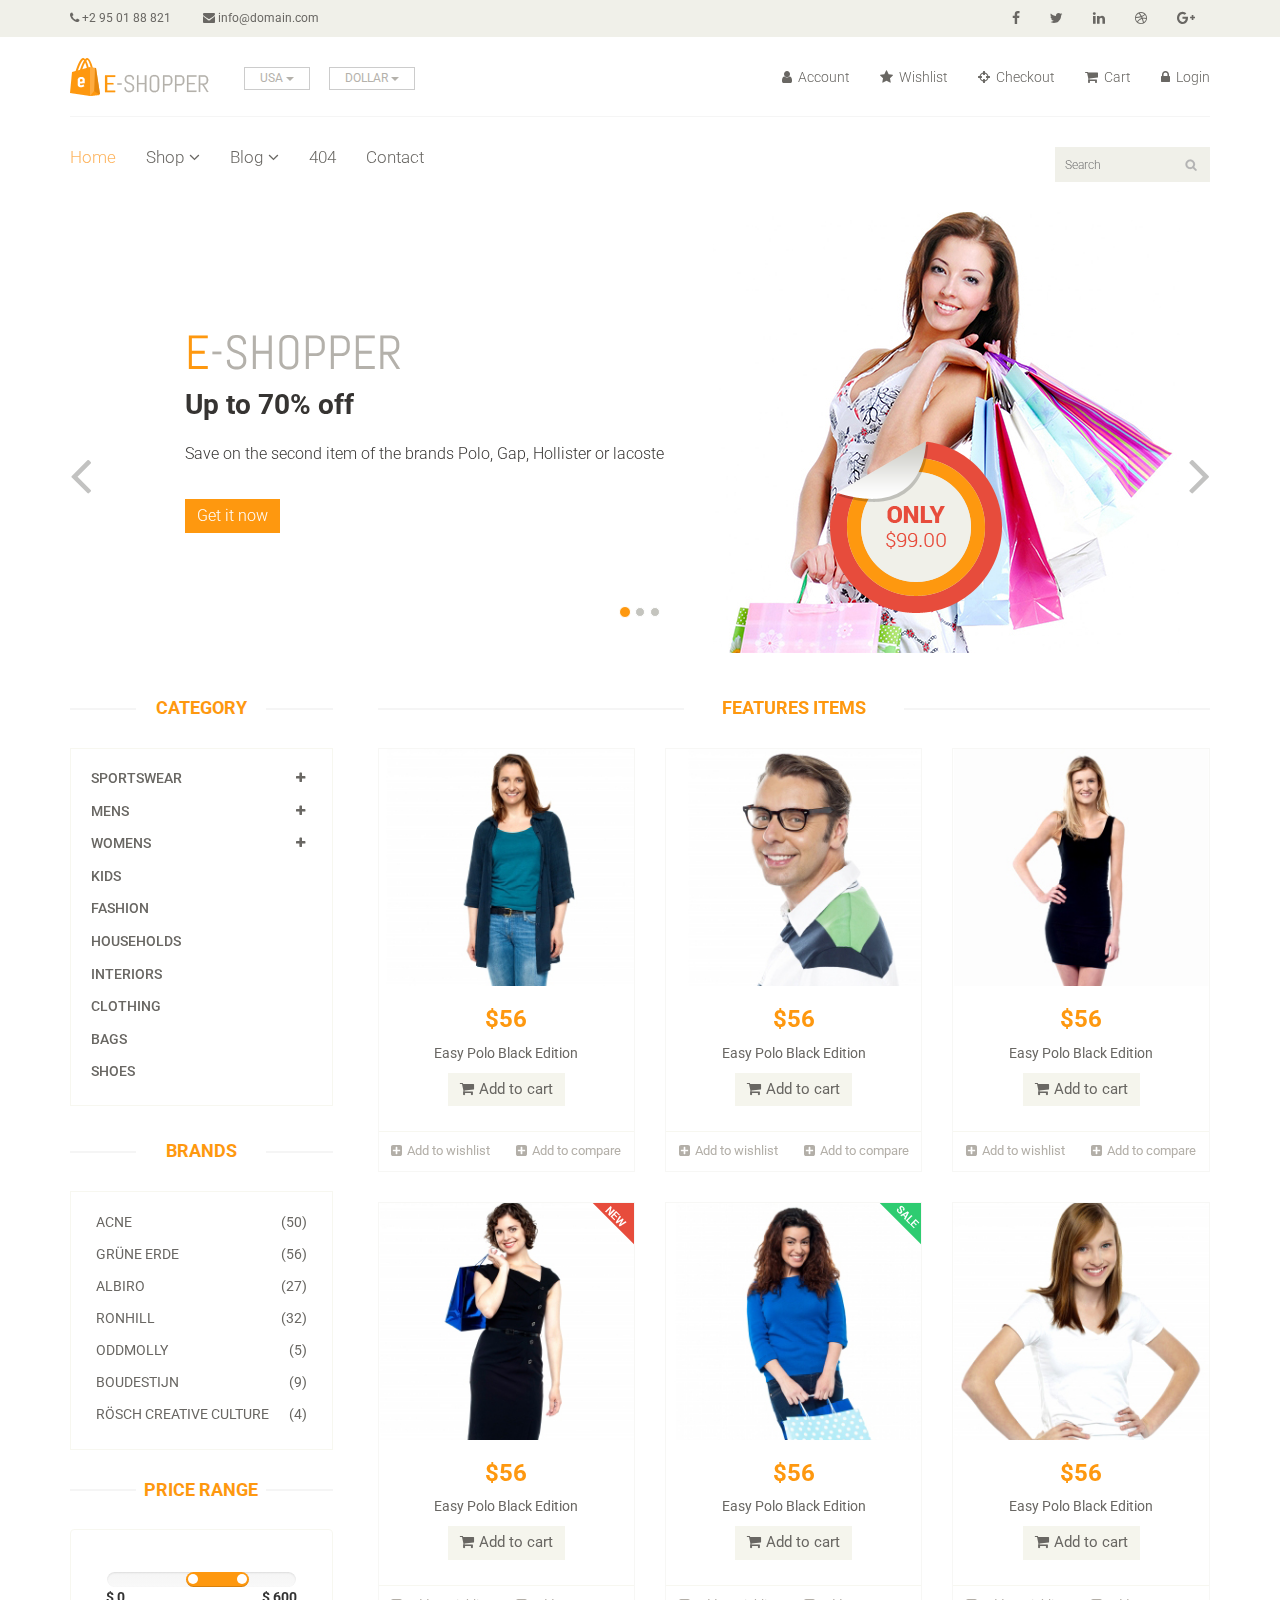
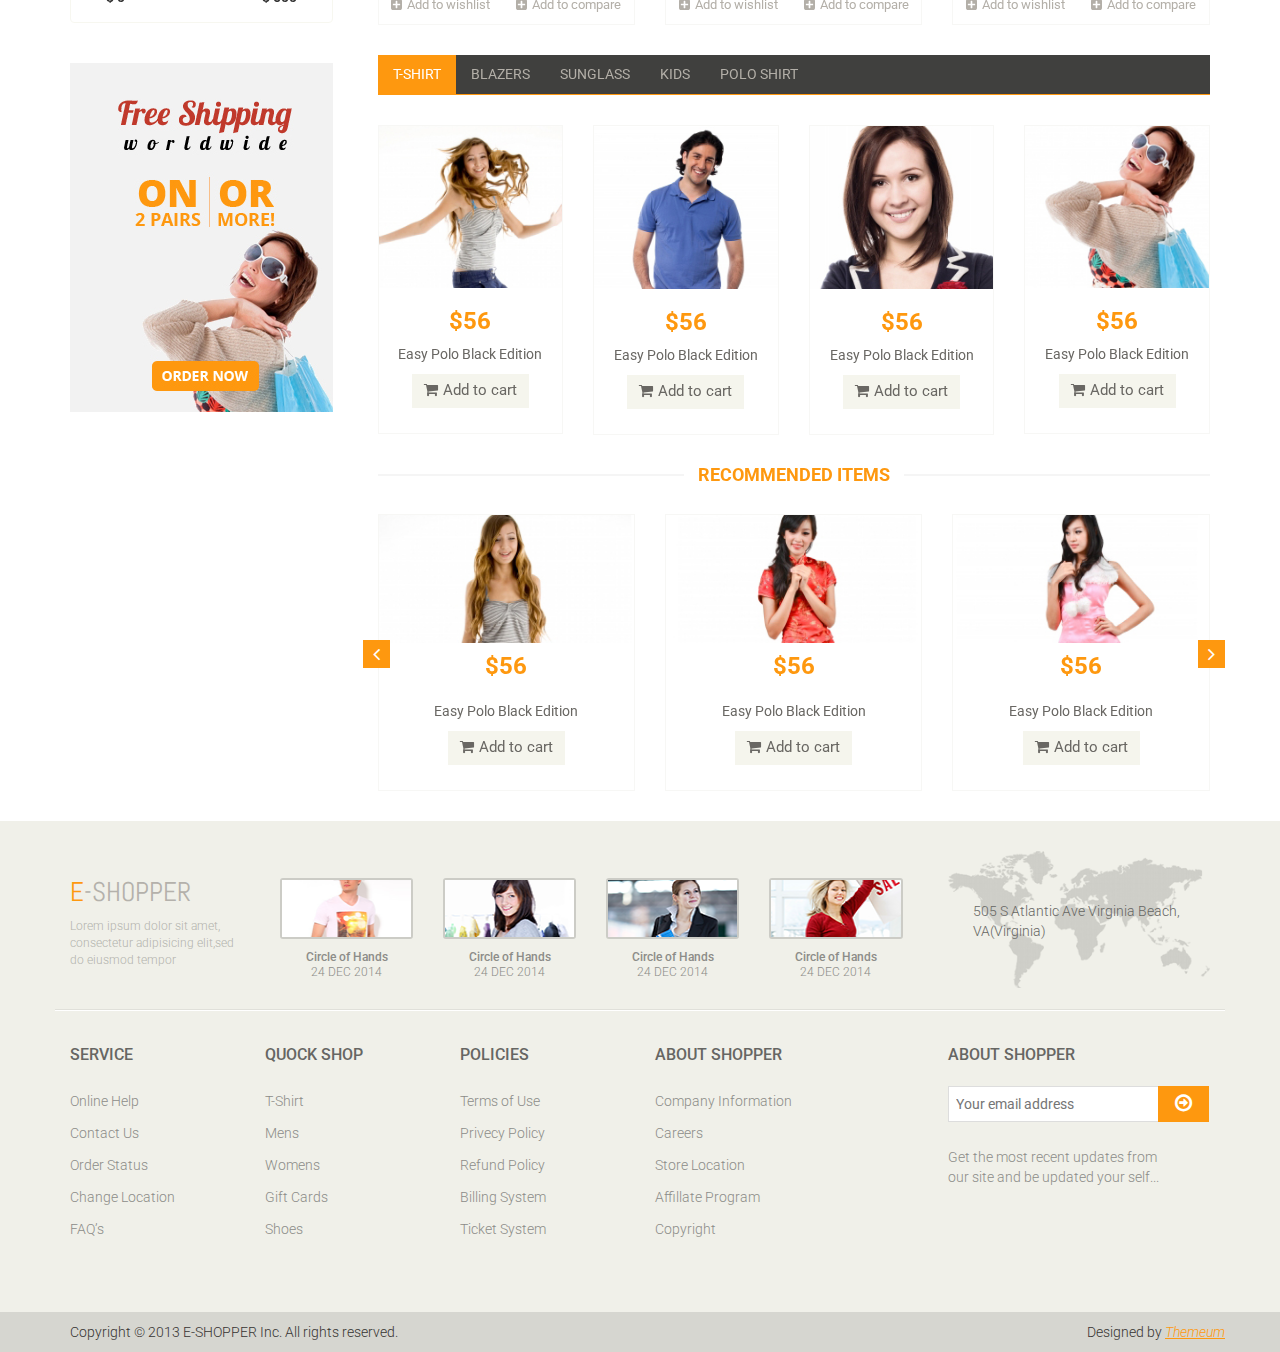
<file: index.html>
<!DOCTYPE html>
<html lang="en">
<head>
    <meta charset="utf-8">
    <meta name="viewport" content="width=device-width, initial-scale=1.0">
    <meta name="description" content="">
    <meta name="author" content="">
    <title>Home | E-Shopper</title>
    <link href="css/bootstrap.min.css" rel="stylesheet">
    <link href="https://maxcdn.bootstrapcdn.com/font-awesome/4.7.0/css/font-awesome.min.css" rel="stylesheet">
    <link href="css/prettyPhoto.css" rel="stylesheet">
    <link href="css/price-range.css" rel="stylesheet">
    <link href="css/animate.css" rel="stylesheet">
	<link href="css/main.css" rel="stylesheet">
	<link href="css/responsive.css" rel="stylesheet">
    <!--[if lt IE 9]>
    <script src="js/html5shiv.js"></script>
    <script src="js/respond.min.js"></script>
    <![endif]-->       
    <link rel="shortcut icon" href="images/ico/favicon.ico">
    <link rel="apple-touch-icon-precomposed" sizes="144x144" href="images/ico/apple-touch-icon-144-precomposed.png">
    <link rel="apple-touch-icon-precomposed" sizes="114x114" href="images/ico/apple-touch-icon-114-precomposed.png">
    <link rel="apple-touch-icon-precomposed" sizes="72x72" href="images/ico/apple-touch-icon-72-precomposed.png">
    <link rel="apple-touch-icon-precomposed" href="images/ico/apple-touch-icon-57-precomposed.png">
</head><!--/head-->

<body>
	<header id="header"><!--header-->
		<div class="header_top"><!--header_top-->
			<div class="container">
				<div class="row">
					<div class="col-sm-6">
						<div class="contactinfo">
							<ul class="nav nav-pills">
								<li><a href="#"><i class="fa fa-phone"></i> +2 95 01 88 821</a></li>
								<li><a href="#"><i class="fa fa-envelope"></i> info@domain.com</a></li>
							</ul>
						</div>
					</div>
					<div class="col-sm-6">
						<div class="social-icons pull-right">
							<ul class="nav navbar-nav">
								<li><a href="#"><i class="fa fa-facebook"></i></a></li>
								<li><a href="#"><i class="fa fa-twitter"></i></a></li>
								<li><a href="#"><i class="fa fa-linkedin"></i></a></li>
								<li><a href="#"><i class="fa fa-dribbble"></i></a></li>
								<li><a href="#"><i class="fa fa-google-plus"></i></a></li>
							</ul>
						</div>
					</div>
				</div>
			</div>
		</div><!--/header_top-->
		
		<div class="header-middle"><!--header-middle-->
			<div class="container">
				<div class="row">
					<div class="col-sm-4">
						<div class="logo pull-left">
							<a href="index.html"><img src="images/home/logo.png" alt="" /></a>
						</div>
						<div class="btn-group pull-right">
							<div class="btn-group">
								<button type="button" class="btn btn-default dropdown-toggle usa" data-toggle="dropdown">
									USA
									<span class="caret"></span>
								</button>
								<ul class="dropdown-menu">
									<li><a href="#">Canada</a></li>
									<li><a href="#">UK</a></li>
								</ul>
							</div>
							
							<div class="btn-group">
								<button type="button" class="btn btn-default dropdown-toggle usa" data-toggle="dropdown">
									DOLLAR
									<span class="caret"></span>
								</button>
								<ul class="dropdown-menu">
									<li><a href="#">Canadian Dollar</a></li>
									<li><a href="#">Pound</a></li>
								</ul>
							</div>
						</div>
					</div>
					<div class="col-sm-8">
						<div class="shop-menu pull-right">
							<ul class="nav navbar-nav">
								<li><a href="#"><i class="fa fa-user"></i> Account</a></li>
								<li><a href="#"><i class="fa fa-star"></i> Wishlist</a></li>
								<li><a href="checkout.html"><i class="fa fa-crosshairs"></i> Checkout</a></li>
								<li><a href="cart.html"><i class="fa fa-shopping-cart"></i> Cart</a></li>
								<li><a href="login.html"><i class="fa fa-lock"></i> Login</a></li>
							</ul>
						</div>
					</div>
				</div>
			</div>
		</div><!--/header-middle-->
	
		<div class="header-bottom"><!--header-bottom-->
			<div class="container">
				<div class="row">
					<div class="col-sm-9">
						<div class="navbar-header">
							<button type="button" class="navbar-toggle" data-toggle="collapse" data-target=".navbar-collapse">
								<span class="sr-only">Toggle navigation</span>
								<span class="icon-bar"></span>
								<span class="icon-bar"></span>
								<span class="icon-bar"></span>
							</button>
						</div>
						<div class="mainmenu pull-left">
							<ul class="nav navbar-nav collapse navbar-collapse">
								<li><a href="index.html" class="active">Home</a></li>
								<li class="dropdown"><a href="#">Shop<i class="fa fa-angle-down"></i></a>
                                    <ul role="menu" class="sub-menu">
                                        <li><a href="shop.html">Products</a></li>
										<li><a href="product-details.html">Product Details</a></li> 
										<li><a href="checkout.html">Checkout</a></li> 
										<li><a href="cart.html">Cart</a></li> 
										<li><a href="login.html">Login</a></li> 
                                    </ul>
                                </li> 
								<li class="dropdown"><a href="#">Blog<i class="fa fa-angle-down"></i></a>
                                    <ul role="menu" class="sub-menu">
                                        <li><a href="blog.html">Blog List</a></li>
										<li><a href="blog-single.html">Blog Single</a></li>
                                    </ul>
                                </li> 
								<li><a href="404.html">404</a></li>
								<li><a href="contact-us.html">Contact</a></li>
							</ul>
						</div>
					</div>
					<div class="col-sm-3">
						<div class="search_box pull-right">
							<input type="text" placeholder="Search"/>
						</div>
					</div>
				</div>
			</div>
		</div><!--/header-bottom-->
	</header><!--/header-->
	
	<section id="slider"><!--slider-->
		<div class="container">
			<div class="row">
				<div class="col-sm-12">
					<div id="slider-carousel" class="carousel slide" data-ride="carousel">
						<ol class="carousel-indicators">
							<li data-target="#slider-carousel" data-slide-to="0" class="active"></li>
							<li data-target="#slider-carousel" data-slide-to="1"></li>
							<li data-target="#slider-carousel" data-slide-to="2"></li>
						</ol>
						
						<div class="carousel-inner">
							<div class="item active">
								<div class="col-sm-6">
									<h1><span>E</span>-SHOPPER</h1>
									<h2>Up to 70% off</h2>
									<p>Save on the second item of the brands Polo, Gap, Hollister or lacoste</p>
									<button type="button" class="btn btn-default get">Get it now</button>
								</div>
								<div class="col-sm-6">
									<img src="images/home/girl1.jpg" class="girl img-responsive" alt="" />
									<img src="images/home/pricing.png"  class="pricing" alt="" />
								</div>
							</div>
							<div class="item">
								<div class="col-sm-6">
									<h1><span>New</span> collection</h1>
									
									<p>Keep up with the latest trends, thanks to our women’s new arrivals. Browse the freshest of styles in our summer collection </p>
									<button type="button" class="btn btn-default get">Get it now</button>
								</div>
								<div class="col-sm-6">
									<img src="images/home/girl2.jpg" class="girl img-responsive" alt="" />
									<img src="images/home/pricing.png"  class="pricing" alt="" />
								</div>
							</div>
							
							<div class="item">
								<div class="col-sm-6">
									<h1><span>Free</span> Shipping</h1>
									<h2>Get free shipping on your favorite items</h2>
									<p> </p>
									<button type="button" class="btn btn-default get">Get it now</button>
								</div>
								<div class="col-sm-6">
									<img src="images/home/girl3.jpg" class="girl img-responsive" alt="" />
									<img src="images/home/pricing.png" class="pricing" alt="" />
								</div>
							</div>
							
						</div>
						
						<a href="#slider-carousel" class="left control-carousel hidden-xs" data-slide="prev">
							<i class="fa fa-angle-left"></i>
						</a>
						<a href="#slider-carousel" class="right control-carousel hidden-xs" data-slide="next">
							<i class="fa fa-angle-right"></i>
						</a>
					</div>
					
				</div>
			</div>
		</div>
	</section><!--/slider-->
	
	<section>
		<div class="container">
			<div class="row">
				<div class="col-sm-3">
					<div class="left-sidebar">
						<h2>Category</h2>
						<div class="panel-group category-products" id="accordian"><!--category-productsr-->
							<div class="panel panel-default">
								<div class="panel-heading">
									<h4 class="panel-title">
										<a data-toggle="collapse" data-parent="#accordian" href="#sportswear">
											<span class="badge pull-right"><i class="fa fa-plus"></i></span>
											Sportswear
										</a>
									</h4>
								</div>
								<div id="sportswear" class="panel-collapse collapse">
									<div class="panel-body">
										<ul>
											<li><a href="#">Nike </a></li>
											<li><a href="#">Under Armour </a></li>
											<li><a href="#">Adidas </a></li>
											<li><a href="#">Puma</a></li>
											<li><a href="#">ASICS </a></li>
										</ul>
									</div>
								</div>
							</div>
							<div class="panel panel-default">
								<div class="panel-heading">
									<h4 class="panel-title">
										<a data-toggle="collapse" data-parent="#accordian" href="#mens">
											<span class="badge pull-right"><i class="fa fa-plus"></i></span>
											Mens
										</a>
									</h4>
								</div>
								<div id="mens" class="panel-collapse collapse">
									<div class="panel-body">
										<ul>
											<li><a href="#">Fendi</a></li>
											<li><a href="#">Guess</a></li>
											<li><a href="#">Valentino</a></li>
											<li><a href="#">Dior</a></li>
											<li><a href="#">Versace</a></li>
											<li><a href="#">Armani</a></li>
											<li><a href="#">Prada</a></li>
											<li><a href="#">Dolce and Gabbana</a></li>
											<li><a href="#">Chanel</a></li>
											<li><a href="#">Gucci</a></li>
										</ul>
									</div>
								</div>
							</div>
							
							<div class="panel panel-default">
								<div class="panel-heading">
									<h4 class="panel-title">
										<a data-toggle="collapse" data-parent="#accordian" href="#womens">
											<span class="badge pull-right"><i class="fa fa-plus"></i></span>
											Womens
										</a>
									</h4>
								</div>
								<div id="womens" class="panel-collapse collapse">
									<div class="panel-body">
										<ul>
											<li><a href="#">Fendi</a></li>
											<li><a href="#">Guess</a></li>
											<li><a href="#">Valentino</a></li>
											<li><a href="#">Dior</a></li>
											<li><a href="#">Versace</a></li>
										</ul>
									</div>
								</div>
							</div>
							<div class="panel panel-default">
								<div class="panel-heading">
									<h4 class="panel-title"><a href="#">Kids</a></h4>
								</div>
							</div>
							<div class="panel panel-default">
								<div class="panel-heading">
									<h4 class="panel-title"><a href="#">Fashion</a></h4>
								</div>
							</div>
							<div class="panel panel-default">
								<div class="panel-heading">
									<h4 class="panel-title"><a href="#">Households</a></h4>
								</div>
							</div>
							<div class="panel panel-default">
								<div class="panel-heading">
									<h4 class="panel-title"><a href="#">Interiors</a></h4>
								</div>
							</div>
							<div class="panel panel-default">
								<div class="panel-heading">
									<h4 class="panel-title"><a href="#">Clothing</a></h4>
								</div>
							</div>
							<div class="panel panel-default">
								<div class="panel-heading">
									<h4 class="panel-title"><a href="#">Bags</a></h4>
								</div>
							</div>
							<div class="panel panel-default">
								<div class="panel-heading">
									<h4 class="panel-title"><a href="#">Shoes</a></h4>
								</div>
							</div>
						</div><!--/category-products-->
					
						<div class="brands_products"><!--brands_products-->
							<h2>Brands</h2>
							<div class="brands-name">
								<ul class="nav nav-pills nav-stacked">
									<li><a href="#"> <span class="pull-right">(50)</span>Acne</a></li>
									<li><a href="#"> <span class="pull-right">(56)</span>Grüne Erde</a></li>
									<li><a href="#"> <span class="pull-right">(27)</span>Albiro</a></li>
									<li><a href="#"> <span class="pull-right">(32)</span>Ronhill</a></li>
									<li><a href="#"> <span class="pull-right">(5)</span>Oddmolly</a></li>
									<li><a href="#"> <span class="pull-right">(9)</span>Boudestijn</a></li>
									<li><a href="#"> <span class="pull-right">(4)</span>Rösch creative culture</a></li>
								</ul>
							</div>
						</div><!--/brands_products-->
						
						<div class="price-range"><!--price-range-->
							<h2>Price Range</h2>
							<div class="well text-center">
								 <input type="text" class="span2" value="" data-slider-min="0" data-slider-max="600" data-slider-step="5" data-slider-value="[250,450]" id="sl2" ><br />
								 <b class="pull-left">$ 0</b> <b class="pull-right">$ 600</b>
							</div>
						</div><!--/price-range-->
						
						<div class="shipping text-center"><!--shipping-->
							<img src="images/home/shipping.jpg" alt="" />
						</div><!--/shipping-->
					
					</div>
				</div>
				
				<div class="col-sm-9 padding-right">
					<div class="features_items"><!--features_items-->
						<h2 class="title text-center">Features Items</h2>
						<div class="col-sm-4">
							<div class="product-image-wrapper">
								<div class="single-products">
										<div class="productinfo text-center">
											<img src="images/home/product1.jpg" alt="" />
											<h2>$56</h2>
											<p>Easy Polo Black Edition</p>
											<a href="#" class="btn btn-default add-to-cart"><i class="fa fa-shopping-cart"></i>Add to cart</a>
										</div>
										<div class="product-overlay">
											<div class="overlay-content">
												<h2>$56</h2>
												<p>Easy Polo Black Edition</p>
												<a href="#" class="btn btn-default add-to-cart"><i class="fa fa-shopping-cart"></i>Add to cart</a>
											</div>
										</div>
								</div>
								<div class="choose">
									<ul class="nav nav-pills nav-justified">
										<li><a href="#"><i class="fa fa-plus-square"></i>Add to wishlist</a></li>
										<li><a href="#"><i class="fa fa-plus-square"></i>Add to compare</a></li>
									</ul>
								</div>
							</div>
						</div>
						<div class="col-sm-4">
							<div class="product-image-wrapper">
								<div class="single-products">
									<div class="productinfo text-center">
										<img src="images/home/product2.jpg" alt="" />
										<h2>$56</h2>
										<p>Easy Polo Black Edition</p>
										<a href="#" class="btn btn-default add-to-cart"><i class="fa fa-shopping-cart"></i>Add to cart</a>
									</div>
									<div class="product-overlay">
										<div class="overlay-content">
											<h2>$56</h2>
											<p>Easy Polo Black Edition</p>
											<a href="#" class="btn btn-default add-to-cart"><i class="fa fa-shopping-cart"></i>Add to cart</a>
										</div>
									</div>
								</div>
								<div class="choose">
									<ul class="nav nav-pills nav-justified">
										<li><a href="#"><i class="fa fa-plus-square"></i>Add to wishlist</a></li>
										<li><a href="#"><i class="fa fa-plus-square"></i>Add to compare</a></li>
									</ul>
								</div>
							</div>
						</div>
						<div class="col-sm-4">
							<div class="product-image-wrapper">
								<div class="single-products">
									<div class="productinfo text-center">
										<img src="images/home/product3.jpg" alt="" />
										<h2>$56</h2>
										<p>Easy Polo Black Edition</p>
										<a href="#" class="btn btn-default add-to-cart"><i class="fa fa-shopping-cart"></i>Add to cart</a>
									</div>
									<div class="product-overlay">
										<div class="overlay-content">
											<h2>$56</h2>
											<p>Easy Polo Black Edition</p>
											<a href="#" class="btn btn-default add-to-cart"><i class="fa fa-shopping-cart"></i>Add to cart</a>
										</div>
									</div>
								</div>
								<div class="choose">
									<ul class="nav nav-pills nav-justified">
										<li><a href="#"><i class="fa fa-plus-square"></i>Add to wishlist</a></li>
										<li><a href="#"><i class="fa fa-plus-square"></i>Add to compare</a></li>
									</ul>
								</div>
							</div>
						</div>
						<div class="col-sm-4">
							<div class="product-image-wrapper">
								<div class="single-products">
									<div class="productinfo text-center">
										<img src="images/home/product4.jpg" alt="" />
										<h2>$56</h2>
										<p>Easy Polo Black Edition</p>
										<a href="product-details.html" class="btn btn-default add-to-cart"><i class="fa fa-shopping-cart"></i>Add to cart</a>
									</div>
									<div class="product-overlay">
										<div class="overlay-content">
											<h2>$56</h2>
											<p>Easy Polo Black Edition</p>
											<a href="product-details.html" class="btn btn-default add-to-cart"><i class="fa fa-shopping-cart"></i>Add to cart</a>
										</div>
									</div>
									<img src="images/home/new.png" class="new" alt="" />
								</div>
								<div class="choose">
									<ul class="nav nav-pills nav-justified">
										<li><a href="#"><i class="fa fa-plus-square"></i>Add to wishlist</a></li>
										<li><a href="#"><i class="fa fa-plus-square"></i>Add to compare</a></li>
									</ul>
								</div>
							</div>
						</div>
						<div class="col-sm-4">
							<div class="product-image-wrapper">
								<div class="single-products">
									<div class="productinfo text-center">
										<img src="images/home/product5.jpg" alt="" />
										<h2>$56</h2>
										<p>Easy Polo Black Edition</p>
										<a href="#" class="btn btn-default add-to-cart"><i class="fa fa-shopping-cart"></i>Add to cart</a>
									</div>
									<div class="product-overlay">
										<div class="overlay-content">
											<h2>$56</h2>
											<p>Easy Polo Black Edition</p>
											<a href="#" class="btn btn-default add-to-cart"><i class="fa fa-shopping-cart"></i>Add to cart</a>
										</div>
									</div>
									<img src="images/home/sale.png" class="new" alt="" />
								</div>
								<div class="choose">
									<ul class="nav nav-pills nav-justified">
										<li><a href="#"><i class="fa fa-plus-square"></i>Add to wishlist</a></li>
										<li><a href="#"><i class="fa fa-plus-square"></i>Add to compare</a></li>
									</ul>
								</div>
							</div>
						</div>
						<div class="col-sm-4">
							<div class="product-image-wrapper">
								<div class="single-products">
									<div class="productinfo text-center">
										<img src="images/home/product6.jpg" alt="" />
										<h2>$56</h2>
										<p>Easy Polo Black Edition</p>
										<a href="#" class="btn btn-default add-to-cart"><i class="fa fa-shopping-cart"></i>Add to cart</a>
									</div>
								
								</div>
								<div class="choose">
									<ul class="nav nav-pills nav-justified">
										<li><a href="#"><i class="fa fa-plus-square"></i>Add to wishlist</a></li>
										<li><a href="#"><i class="fa fa-plus-square"></i>Add to compare</a></li>
									</ul>
								</div>
							</div>
						</div>
						
					</div><!--features_items-->
					
					<div class="category-tab"><!--category-tab-->
						<div class="col-sm-12">
							<ul class="nav nav-tabs">
								<li class="active"><a href="#tshirt" data-toggle="tab">T-Shirt</a></li>
								<li><a href="#blazers" data-toggle="tab">Blazers</a></li>
								<li><a href="#sunglass" data-toggle="tab">Sunglass</a></li>
								<li><a href="#kids" data-toggle="tab">Kids</a></li>
								<li><a href="#poloshirt" data-toggle="tab">Polo shirt</a></li>
							</ul>
						</div>
						<div class="tab-content">
							<div class="tab-pane fade active in" id="tshirt" >
								<div class="col-sm-3">
									<div class="product-image-wrapper">
										<div class="single-products">
											<div class="productinfo text-center">
												<img src="images/home/gallery1.jpg" alt="" />
												<h2>$56</h2>
												<p>Easy Polo Black Edition</p>
												<a href="#" class="btn btn-default add-to-cart"><i class="fa fa-shopping-cart"></i>Add to cart</a>
											</div>
											
										</div>
									</div>
								</div>
								<div class="col-sm-3">
									<div class="product-image-wrapper">
										<div class="single-products">
											<div class="productinfo text-center">
												<img src="images/home/gallery2.jpg" alt="" />
												<h2>$56</h2>
												<p>Easy Polo Black Edition</p>
												<a href="#" class="btn btn-default add-to-cart"><i class="fa fa-shopping-cart"></i>Add to cart</a>
											</div>
											
										</div>
									</div>
								</div>
								<div class="col-sm-3">
									<div class="product-image-wrapper">
										<div class="single-products">
											<div class="productinfo text-center">
												<img src="images/home/gallery3.jpg" alt="" />
												<h2>$56</h2>
												<p>Easy Polo Black Edition</p>
												<a href="#" class="btn btn-default add-to-cart"><i class="fa fa-shopping-cart"></i>Add to cart</a>
											</div>
											
										</div>
									</div>
								</div>
								<div class="col-sm-3">
									<div class="product-image-wrapper">
										<div class="single-products">
											<div class="productinfo text-center">
												<img src="images/home/gallery4.jpg" alt="" />
												<h2>$56</h2>
												<p>Easy Polo Black Edition</p>
												<a href="#" class="btn btn-default add-to-cart"><i class="fa fa-shopping-cart"></i>Add to cart</a>
											</div>
											
										</div>
									</div>
								</div>
							</div>
							
							<div class="tab-pane fade" id="blazers" >
								<div class="col-sm-3">
									<div class="product-image-wrapper">
										<div class="single-products">
											<div class="productinfo text-center">
												<img src="images/home/gallery4.jpg" alt="" />
												<h2>$56</h2>
												<p>Easy Polo Black Edition</p>
												<a href="#" class="btn btn-default add-to-cart"><i class="fa fa-shopping-cart"></i>Add to cart</a>
											</div>
											
										</div>
									</div>
								</div>
								<div class="col-sm-3">
									<div class="product-image-wrapper">
										<div class="single-products">
											<div class="productinfo text-center">
												<img src="images/home/gallery3.jpg" alt="" />
												<h2>$56</h2>
												<p>Easy Polo Black Edition</p>
												<a href="#" class="btn btn-default add-to-cart"><i class="fa fa-shopping-cart"></i>Add to cart</a>
											</div>
											
										</div>
									</div>
								</div>
								<div class="col-sm-3">
									<div class="product-image-wrapper">
										<div class="single-products">
											<div class="productinfo text-center">
												<img src="images/home/gallery2.jpg" alt="" />
												<h2>$56</h2>
												<p>Easy Polo Black Edition</p>
												<a href="#" class="btn btn-default add-to-cart"><i class="fa fa-shopping-cart"></i>Add to cart</a>
											</div>
											
										</div>
									</div>
								</div>
								<div class="col-sm-3">
									<div class="product-image-wrapper">
										<div class="single-products">
											<div class="productinfo text-center">
												<img src="images/home/gallery1.jpg" alt="" />
												<h2>$56</h2>
												<p>Easy Polo Black Edition</p>
												<a href="#" class="btn btn-default add-to-cart"><i class="fa fa-shopping-cart"></i>Add to cart</a>
											</div>
											
										</div>
									</div>
								</div>
							</div>
							
							<div class="tab-pane fade" id="sunglass" >
								<div class="col-sm-3">
									<div class="product-image-wrapper">
										<div class="single-products">
											<div class="productinfo text-center">
												<img src="images/home/gallery3.jpg" alt="" />
												<h2>$56</h2>
												<p>Easy Polo Black Edition</p>
												<a href="#" class="btn btn-default add-to-cart"><i class="fa fa-shopping-cart"></i>Add to cart</a>
											</div>
											
										</div>
									</div>
								</div>
								<div class="col-sm-3">
									<div class="product-image-wrapper">
										<div class="single-products">
											<div class="productinfo text-center">
												<img src="images/home/gallery4.jpg" alt="" />
												<h2>$56</h2>
												<p>Easy Polo Black Edition</p>
												<a href="#" class="btn btn-default add-to-cart"><i class="fa fa-shopping-cart"></i>Add to cart</a>
											</div>
											
										</div>
									</div>
								</div>
								<div class="col-sm-3">
									<div class="product-image-wrapper">
										<div class="single-products">
											<div class="productinfo text-center">
												<img src="images/home/gallery1.jpg" alt="" />
												<h2>$56</h2>
												<p>Easy Polo Black Edition</p>
												<a href="#" class="btn btn-default add-to-cart"><i class="fa fa-shopping-cart"></i>Add to cart</a>
											</div>
											
										</div>
									</div>
								</div>
								<div class="col-sm-3">
									<div class="product-image-wrapper">
										<div class="single-products">
											<div class="productinfo text-center">
												<img src="images/home/gallery2.jpg" alt="" />
												<h2>$56</h2>
												<p>Easy Polo Black Edition</p>
												<a href="#" class="btn btn-default add-to-cart"><i class="fa fa-shopping-cart"></i>Add to cart</a>
											</div>
											
										</div>
									</div>
								</div>
							</div>
							
							<div class="tab-pane fade" id="kids" >
								<div class="col-sm-3">
									<div class="product-image-wrapper">
										<div class="single-products">
											<div class="productinfo text-center">
												<img src="images/home/gallery1.jpg" alt="" />
												<h2>$56</h2>
												<p>Easy Polo Black Edition</p>
												<a href="#" class="btn btn-default add-to-cart"><i class="fa fa-shopping-cart"></i>Add to cart</a>
											</div>
											
										</div>
									</div>
								</div>
								<div class="col-sm-3">
									<div class="product-image-wrapper">
										<div class="single-products">
											<div class="productinfo text-center">
												<img src="images/home/gallery2.jpg" alt="" />
												<h2>$56</h2>
												<p>Easy Polo Black Edition</p>
												<a href="#" class="btn btn-default add-to-cart"><i class="fa fa-shopping-cart"></i>Add to cart</a>
											</div>
											
										</div>
									</div>
								</div>
								<div class="col-sm-3">
									<div class="product-image-wrapper">
										<div class="single-products">
											<div class="productinfo text-center">
												<img src="images/home/gallery3.jpg" alt="" />
												<h2>$56</h2>
												<p>Easy Polo Black Edition</p>
												<a href="#" class="btn btn-default add-to-cart"><i class="fa fa-shopping-cart"></i>Add to cart</a>
											</div>
											
										</div>
									</div>
								</div>
								<div class="col-sm-3">
									<div class="product-image-wrapper">
										<div class="single-products">
											<div class="productinfo text-center">
												<img src="images/home/gallery4.jpg" alt="" />
												<h2>$56</h2>
												<p>Easy Polo Black Edition</p>
												<a href="#" class="btn btn-default add-to-cart"><i class="fa fa-shopping-cart"></i>Add to cart</a>
											</div>
											
										</div>
									</div>
								</div>
							</div>
							
							<div class="tab-pane fade" id="poloshirt" >
								<div class="col-sm-3">
									<div class="product-image-wrapper">
										<div class="single-products">
											<div class="productinfo text-center">
												<img src="images/home/gallery2.jpg" alt="" />
												<h2>$56</h2>
												<p>Easy Polo Black Edition</p>
												<a href="#" class="btn btn-default add-to-cart"><i class="fa fa-shopping-cart"></i>Add to cart</a>
											</div>
											
										</div>
									</div>
								</div>
								<div class="col-sm-3">
									<div class="product-image-wrapper">
										<div class="single-products">
											<div class="productinfo text-center">
												<img src="images/home/gallery4.jpg" alt="" />
												<h2>$56</h2>
												<p>Easy Polo Black Edition</p>
												<a href="#" class="btn btn-default add-to-cart"><i class="fa fa-shopping-cart"></i>Add to cart</a>
											</div>
											
										</div>
									</div>
								</div>
								<div class="col-sm-3">
									<div class="product-image-wrapper">
										<div class="single-products">
											<div class="productinfo text-center">
												<img src="images/home/gallery3.jpg" alt="" />
												<h2>$56</h2>
												<p>Easy Polo Black Edition</p>
												<a href="#" class="btn btn-default add-to-cart"><i class="fa fa-shopping-cart"></i>Add to cart</a>
											</div>
											
										</div>
									</div>
								</div>
								<div class="col-sm-3">
									<div class="product-image-wrapper">
										<div class="single-products">
											<div class="productinfo text-center">
												<img src="images/home/gallery1.jpg" alt="" />
												<h2>$56</h2>
												<p>Easy Polo Black Edition</p>
												<a href="#" class="btn btn-default add-to-cart"><i class="fa fa-shopping-cart"></i>Add to cart</a>
											</div>
											
										</div>
									</div>
								</div>
							</div>
						</div>
					</div><!--/category-tab-->
					
					<div class="recommended_items"><!--recommended_items-->
						<h2 class="title text-center">recommended items</h2>
						
						<div id="recommended-item-carousel" class="carousel slide" data-ride="carousel">
							<div class="carousel-inner">
								<div class="item active">	
									<div class="col-sm-4">
										<div class="product-image-wrapper">
											<div class="single-products">
												<div class="productinfo text-center">
													<img src="images/home/recommend1.jpg" alt="" />
													<h2>$56</h2>
													<p>Easy Polo Black Edition</p>
													<a href="#" class="btn btn-default add-to-cart"><i class="fa fa-shopping-cart"></i>Add to cart</a>
												</div>
												
											</div>
										</div>
									</div>
									<div class="col-sm-4">
										<div class="product-image-wrapper">
											<div class="single-products">
												<div class="productinfo text-center">
													<img src="images/home/recommend2.jpg" alt="" />
													<h2>$56</h2>
													<p>Easy Polo Black Edition</p>
													<a href="#" class="btn btn-default add-to-cart"><i class="fa fa-shopping-cart"></i>Add to cart</a>
												</div>
												
											</div>
										</div>
									</div>
									<div class="col-sm-4">
										<div class="product-image-wrapper">
											<div class="single-products">
												<div class="productinfo text-center">
													<img src="images/home/recommend3.jpg" alt="" />
													<h2>$56</h2>
													<p>Easy Polo Black Edition</p>
													<a href="#" class="btn btn-default add-to-cart"><i class="fa fa-shopping-cart"></i>Add to cart</a>
												</div>
												
											</div>
										</div>
									</div>
								</div>
								<div class="item">	
									<div class="col-sm-4">
										<div class="product-image-wrapper">
											<div class="single-products">
												<div class="productinfo text-center">
													<img src="images/home/recommend1.jpg" alt="" />
													<h2>$56</h2>
													<p>Easy Polo Black Edition</p>
													<a href="#" class="btn btn-default add-to-cart"><i class="fa fa-shopping-cart"></i>Add to cart</a>
												</div>
												
											</div>
										</div>
									</div>
									<div class="col-sm-4">
										<div class="product-image-wrapper">
											<div class="single-products">
												<div class="productinfo text-center">
													<img src="images/home/recommend2.jpg" alt="" />
													<h2>$56</h2>
													<p>Easy Polo Black Edition</p>
													<a href="#" class="btn btn-default add-to-cart"><i class="fa fa-shopping-cart"></i>Add to cart</a>
												</div>
												
											</div>
										</div>
									</div>
									<div class="col-sm-4">
										<div class="product-image-wrapper">
											<div class="single-products">
												<div class="productinfo text-center">
													<img src="images/home/recommend3.jpg" alt="" />
													<h2>$56</h2>
													<p>Easy Polo Black Edition</p>
													<a href="#" class="btn btn-default add-to-cart"><i class="fa fa-shopping-cart"></i>Add to cart</a>
												</div>
												
											</div>
										</div>
									</div>
								</div>
							</div>
							 <a class="left recommended-item-control" href="#recommended-item-carousel" data-slide="prev">
								<i class="fa fa-angle-left"></i>
							  </a>
							  <a class="right recommended-item-control" href="#recommended-item-carousel" data-slide="next">
								<i class="fa fa-angle-right"></i>
							  </a>			
						</div>
					</div><!--/recommended_items-->
					
				</div>
			</div>
		</div>
	</section>
	
	<footer id="footer"><!--Footer-->
		<div class="footer-top">
			<div class="container">
				<div class="row">
					<div class="col-sm-2">
						<div class="companyinfo">
							<h2><span>e</span>-shopper</h2>
							<p>Lorem ipsum dolor sit amet, consectetur adipisicing elit,sed do eiusmod tempor</p>
						</div>
					</div>
					<div class="col-sm-7">
						<div class="col-sm-3">
							<div class="video-gallery text-center">
								<a href="#">
									<div class="iframe-img">
										<img src="images/home/iframe1.png" alt="" />
									</div>
									<div class="overlay-icon">
										<i class="fa fa-play-circle-o"></i>
									</div>
								</a>
								<p>Circle of Hands</p>
								<h2>24 DEC 2014</h2>
							</div>
						</div>
						
						<div class="col-sm-3">
							<div class="video-gallery text-center">
								<a href="#">
									<div class="iframe-img">
										<img src="images/home/iframe2.png" alt="" />
									</div>
									<div class="overlay-icon">
										<i class="fa fa-play-circle-o"></i>
									</div>
								</a>
								<p>Circle of Hands</p>
								<h2>24 DEC 2014</h2>
							</div>
						</div>
						
						<div class="col-sm-3">
							<div class="video-gallery text-center">
								<a href="#">
									<div class="iframe-img">
										<img src="images/home/iframe3.png" alt="" />
									</div>
									<div class="overlay-icon">
										<i class="fa fa-play-circle-o"></i>
									</div>
								</a>
								<p>Circle of Hands</p>
								<h2>24 DEC 2014</h2>
							</div>
						</div>
						
						<div class="col-sm-3">
							<div class="video-gallery text-center">
								<a href="#">
									<div class="iframe-img">
										<img src="images/home/iframe4.png" alt="" />
									</div>
									<div class="overlay-icon">
										<i class="fa fa-play-circle-o"></i>
									</div>
								</a>
								<p>Circle of Hands</p>
								<h2>24 DEC 2014</h2>
							</div>
						</div>
					</div>
					<div class="col-sm-3">
						<div class="address">
							<img src="images/home/map.png" alt="" />
							<p>505 S Atlantic Ave Virginia Beach, VA(Virginia)</p>
						</div>
					</div>
				</div>
			</div>
		</div>
		
		<div class="footer-widget">
			<div class="container">
				<div class="row">
					<div class="col-sm-2">
						<div class="single-widget">
							<h2>Service</h2>
							<ul class="nav nav-pills nav-stacked">
								<li><a href="#">Online Help</a></li>
								<li><a href="#">Contact Us</a></li>
								<li><a href="#">Order Status</a></li>
								<li><a href="#">Change Location</a></li>
								<li><a href="#">FAQ’s</a></li>
							</ul>
						</div>
					</div>
					<div class="col-sm-2">
						<div class="single-widget">
							<h2>Quock Shop</h2>
							<ul class="nav nav-pills nav-stacked">
								<li><a href="#">T-Shirt</a></li>
								<li><a href="#">Mens</a></li>
								<li><a href="#">Womens</a></li>
								<li><a href="#">Gift Cards</a></li>
								<li><a href="#">Shoes</a></li>
							</ul>
						</div>
					</div>
					<div class="col-sm-2">
						<div class="single-widget">
							<h2>Policies</h2>
							<ul class="nav nav-pills nav-stacked">
								<li><a href="#">Terms of Use</a></li>
								<li><a href="#">Privecy Policy</a></li>
								<li><a href="#">Refund Policy</a></li>
								<li><a href="#">Billing System</a></li>
								<li><a href="#">Ticket System</a></li>
							</ul>
						</div>
					</div>
					<div class="col-sm-2">
						<div class="single-widget">
							<h2>About Shopper</h2>
							<ul class="nav nav-pills nav-stacked">
								<li><a href="#">Company Information</a></li>
								<li><a href="#">Careers</a></li>
								<li><a href="#">Store Location</a></li>
								<li><a href="#">Affillate Program</a></li>
								<li><a href="#">Copyright</a></li>
							</ul>
						</div>
					</div>
					<div class="col-sm-3 col-sm-offset-1">
						<div class="single-widget">
							<h2>About Shopper</h2>
							<form action="#" class="searchform">
								<input type="text" placeholder="Your email address" />
								<button type="submit" class="btn btn-default"><i class="fa fa-arrow-circle-o-right"></i></button>
								<p>Get the most recent updates from <br />our site and be updated your self...</p>
							</form>
						</div>
					</div>
					
				</div>
			</div>
		</div>
		
		<div class="footer-bottom">
			<div class="container">
				<div class="row">
					<p class="pull-left">Copyright © 2013 E-SHOPPER Inc. All rights reserved.</p>
					<p class="pull-right">Designed by <span><a target="_blank" href="http://www.themeum.com">Themeum</a></span></p>
				</div>
			</div>
		</div>
		
	</footer><!--/Footer-->
	

  
    <script src="js/jquery.js"></script>
	<script src="js/bootstrap.min.js"></script>
	<script src="js/jquery.scrollUp.min.js"></script>
	<script src="js/price-range.js"></script>
    <script src="js/jquery.prettyPhoto.js"></script>
    <script src="js/main.js"></script>
</body>
</html>
</file>
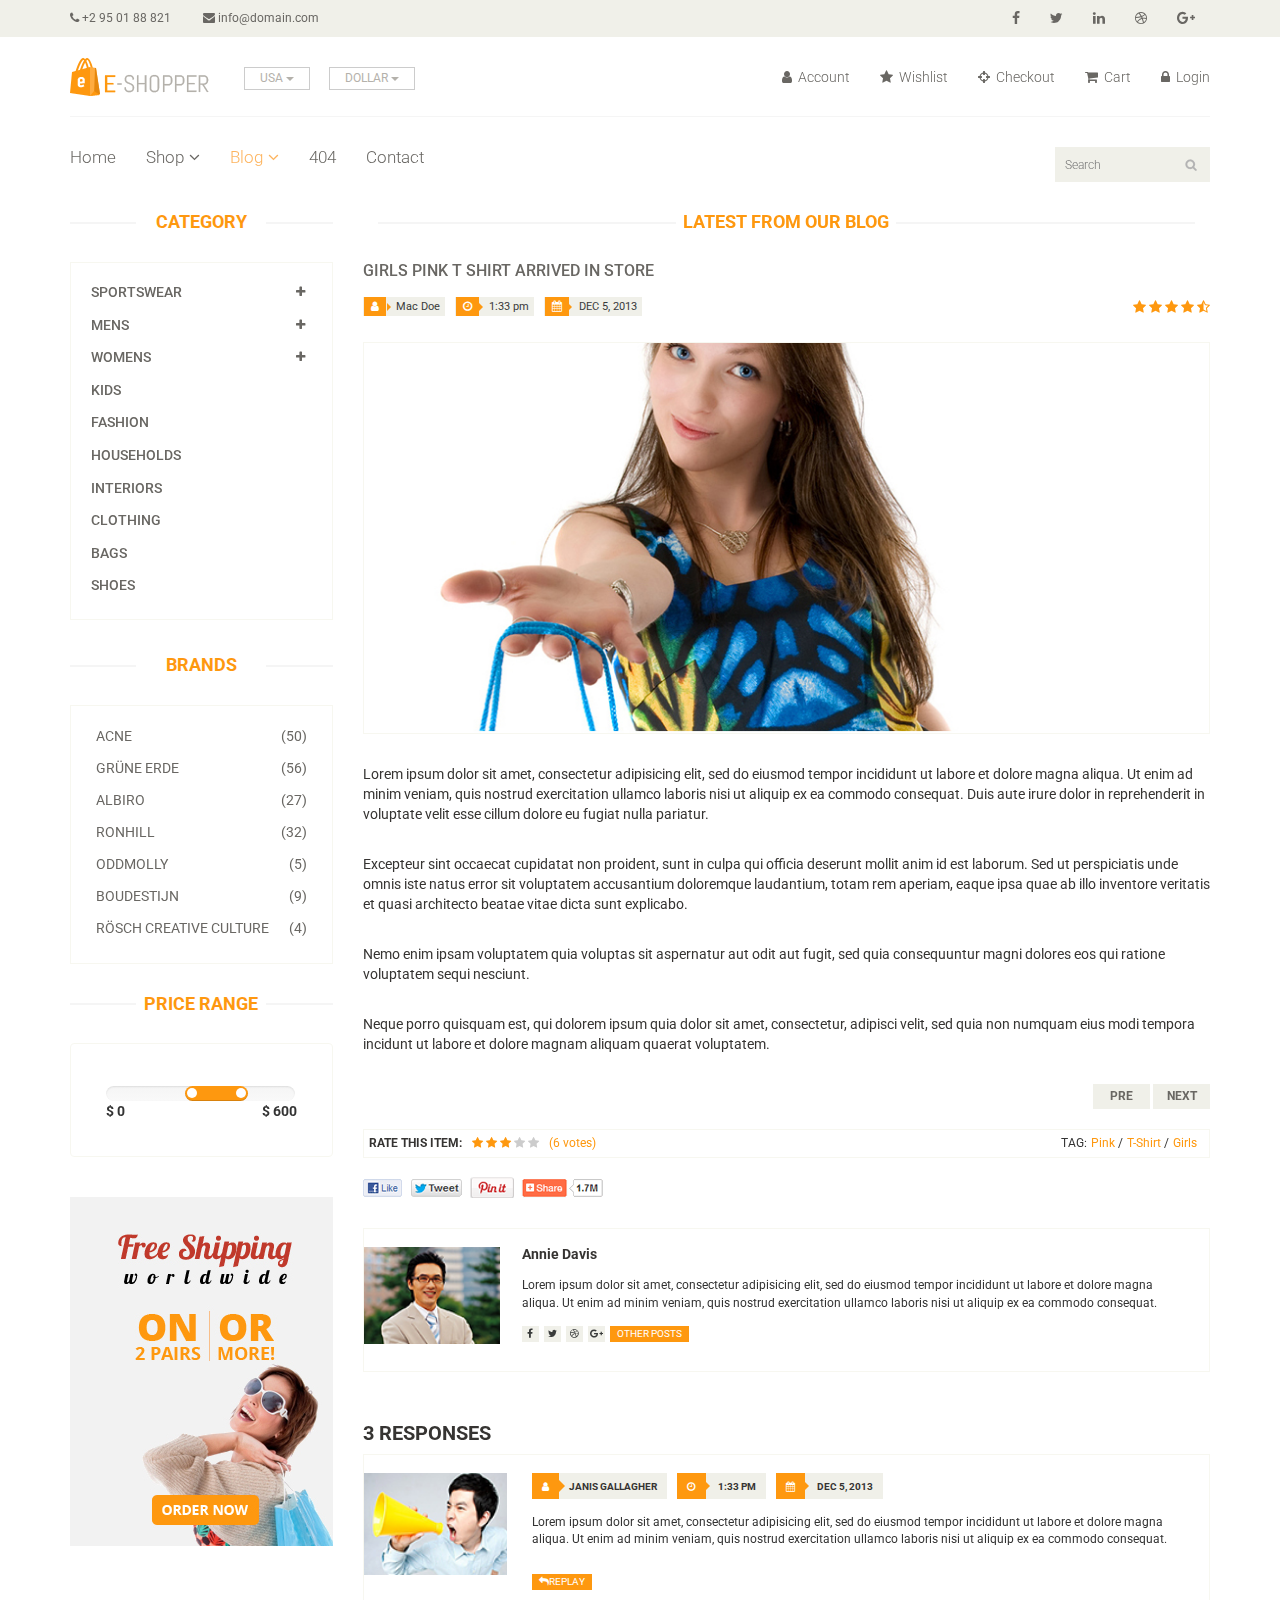
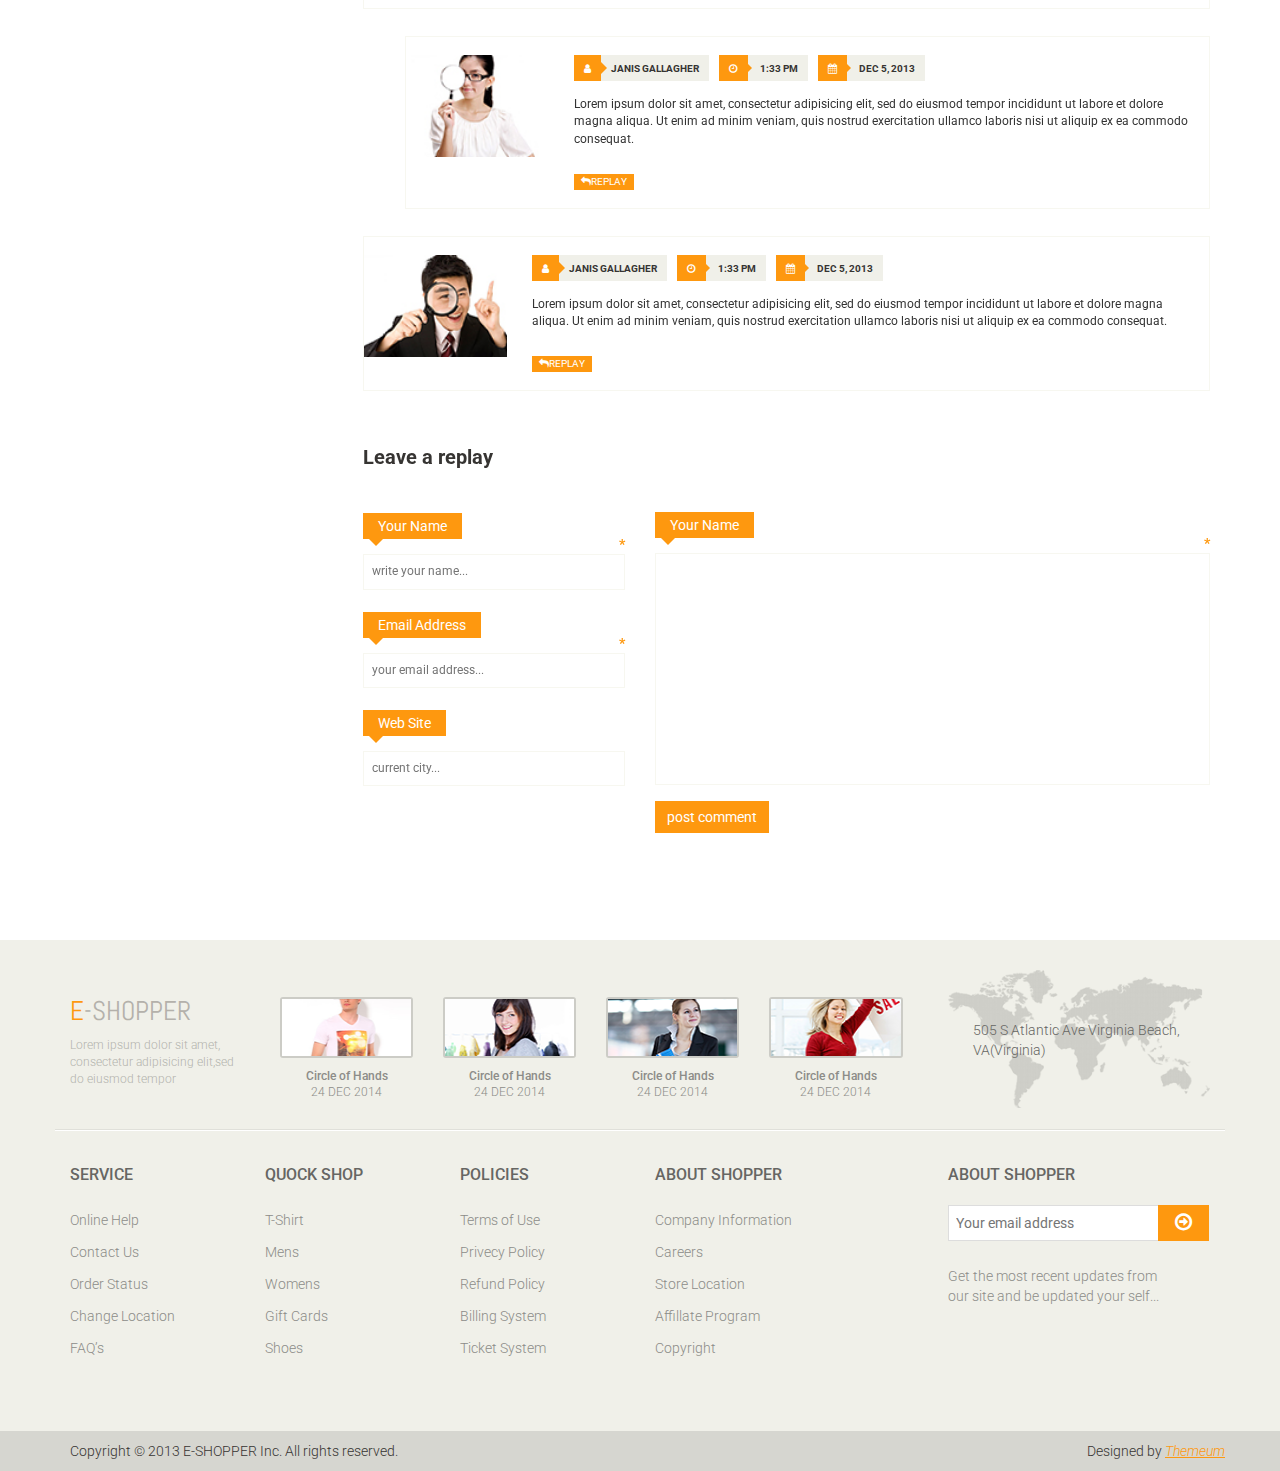
<file: blog-single.html>
<!DOCTYPE html>
<html lang="en">
<head>
    <meta charset="utf-8">
    <meta name="viewport" content="width=device-width, initial-scale=1.0">
    <meta name="description" content="">
    <meta name="author" content="">
    <title>Blog Single | E-Shopper</title>
    <link href="css/bootstrap.min.css" rel="stylesheet">
    <link href="https://maxcdn.bootstrapcdn.com/font-awesome/4.7.0/css/font-awesome.min.css" rel="stylesheet">
    <link href="css/prettyPhoto.css" rel="stylesheet">
    <link href="css/price-range.css" rel="stylesheet">
    <link href="css/animate.css" rel="stylesheet">
	<link href="css/main.css" rel="stylesheet">
	<link href="css/responsive.css" rel="stylesheet">
    <!--[if lt IE 9]>
    <script src="js/html5shiv.js"></script>
    <script src="js/respond.min.js"></script>
    <![endif]-->       
    <link rel="shortcut icon" href="images/ico/favicon.ico">
    <link rel="apple-touch-icon-precomposed" sizes="144x144" href="images/ico/apple-touch-icon-144-precomposed.png">
    <link rel="apple-touch-icon-precomposed" sizes="114x114" href="images/ico/apple-touch-icon-114-precomposed.png">
    <link rel="apple-touch-icon-precomposed" sizes="72x72" href="images/ico/apple-touch-icon-72-precomposed.png">
    <link rel="apple-touch-icon-precomposed" href="images/ico/apple-touch-icon-57-precomposed.png">
</head><!--/head-->

<body>
	<header id="header"><!--header-->
		<div class="header_top"><!--header_top-->
			<div class="container">
				<div class="row">
					<div class="col-sm-6">
						<div class="contactinfo">
							<ul class="nav nav-pills">
								<li><a href=""><i class="fa fa-phone"></i> +2 95 01 88 821</a></li>
								<li><a href=""><i class="fa fa-envelope"></i> info@domain.com</a></li>
							</ul>
						</div>
					</div>
					<div class="col-sm-6">
						<div class="social-icons pull-right">
							<ul class="nav navbar-nav">
								<li><a href=""><i class="fa fa-facebook"></i></a></li>
								<li><a href=""><i class="fa fa-twitter"></i></a></li>
								<li><a href=""><i class="fa fa-linkedin"></i></a></li>
								<li><a href=""><i class="fa fa-dribbble"></i></a></li>
								<li><a href=""><i class="fa fa-google-plus"></i></a></li>
							</ul>
						</div>
					</div>
				</div>
			</div>
		</div><!--/header_top-->
		
		<div class="header-middle"><!--header-middle-->
			<div class="container">
				<div class="row">
					<div class="col-sm-4">
						<div class="logo pull-left">
							<a href="index.html"><img src="images/home/logo.png" alt="" /></a>
						</div>
						<div class="btn-group pull-right">
							<div class="btn-group">
								<button type="button" class="btn btn-default dropdown-toggle usa" data-toggle="dropdown">
									USA
									<span class="caret"></span>
								</button>
								<ul class="dropdown-menu">
									<li><a href="">Canada</a></li>
									<li><a href="">UK</a></li>
								</ul>
							</div>
							
							<div class="btn-group">
								<button type="button" class="btn btn-default dropdown-toggle usa" data-toggle="dropdown">
									DOLLAR
									<span class="caret"></span>
								</button>
								<ul class="dropdown-menu">
									<li><a href="">Canadian Dollar</a></li>
									<li><a href="">Pound</a></li>
								</ul>
							</div>
						</div>
					</div>
					<div class="col-sm-8">
						<div class="shop-menu pull-right">
							<ul class="nav navbar-nav">
								<li><a href=""><i class="fa fa-user"></i> Account</a></li>
								<li><a href=""><i class="fa fa-star"></i> Wishlist</a></li>
								<li><a href="checkout.html"><i class="fa fa-crosshairs"></i> Checkout</a></li>
								<li><a href="cart.html"><i class="fa fa-shopping-cart"></i> Cart</a></li>
								<li><a href="login.html"><i class="fa fa-lock"></i> Login</a></li>
							</ul>
						</div>
					</div>
				</div>
			</div>
		</div><!--/header-middle-->
	
		<div class="header-bottom"><!--header-bottom-->
			<div class="container">
				<div class="row">
					<div class="col-sm-9">
						<div class="navbar-header">
							<button type="button" class="navbar-toggle" data-toggle="collapse" data-target=".navbar-collapse">
								<span class="sr-only">Toggle navigation</span>
								<span class="icon-bar"></span>
								<span class="icon-bar"></span>
								<span class="icon-bar"></span>
							</button>
						</div>
						<div class="mainmenu pull-left">
							<ul class="nav navbar-nav collapse navbar-collapse">
								<li><a href="index.html">Home</a></li>
								<li class="dropdown"><a href="#">Shop<i class="fa fa-angle-down"></i></a>
                                    <ul role="menu" class="sub-menu">
                                        <li><a href="shop.html">Products</a></li>
										<li><a href="product-details.html">Product Details</a></li> 
										<li><a href="checkout.html">Checkout</a></li> 
										<li><a href="cart.html">Cart</a></li> 
										<li><a href="login.html">Login</a></li> 
                                    </ul>
                                </li> 
								<li class="dropdown"><a href="#" class="active">Blog<i class="fa fa-angle-down"></i></a>
                                    <ul role="menu" class="sub-menu">
                                        <li><a href="blog.html">Blog List</a></li>
										<li><a href="blog-single.html" class="active">Blog Single</a></li>
                                    </ul>
                                </li> 
								<li><a href="404.html">404</a></li>
								<li><a href="contact-us.html">Contact</a></li>
							</ul>
						</div>
					</div>
					<div class="col-sm-3">
						<div class="search_box pull-right">
							<input type="text" placeholder="Search"/>
						</div>
					</div>
				</div>
			</div>
		</div><!--/header-bottom-->
	</header><!--/header-->
	
	<section>
		<div class="container">
			<div class="row">
				<div class="col-sm-3">
					<div class="left-sidebar">
						<h2>Category</h2>
						<div class="panel-group category-products" id="accordian"><!--category-productsr-->
							<div class="panel panel-default">
								<div class="panel-heading">
									<h4 class="panel-title">
										<a data-toggle="collapse" data-parent="#accordian" href="#sportswear">
											<span class="badge pull-right"><i class="fa fa-plus"></i></span>
											Sportswear
										</a>
									</h4>
								</div>
								<div id="sportswear" class="panel-collapse collapse">
									<div class="panel-body">
										<ul>
											<li><a href="">Nike </a></li>
											<li><a href="">Under Armour </a></li>
											<li><a href="">Adidas </a></li>
											<li><a href="">Puma</a></li>
											<li><a href="">ASICS </a></li>
										</ul>
									</div>
								</div>
							</div>
							<div class="panel panel-default">
								<div class="panel-heading">
									<h4 class="panel-title">
										<a data-toggle="collapse" data-parent="#accordian" href="#mens">
											<span class="badge pull-right"><i class="fa fa-plus"></i></span>
											Mens
										</a>
									</h4>
								</div>
								<div id="mens" class="panel-collapse collapse">
									<div class="panel-body">
										<ul>
											<li><a href="">Fendi</a></li>
											<li><a href="">Guess</a></li>
											<li><a href="">Valentino</a></li>
											<li><a href="">Dior</a></li>
											<li><a href="">Versace</a></li>
											<li><a href="">Armani</a></li>
											<li><a href="">Prada</a></li>
											<li><a href="">Dolce and Gabbana</a></li>
											<li><a href="">Chanel</a></li>
											<li><a href="">Gucci</a></li>
										</ul>
									</div>
								</div>
							</div>
							
							<div class="panel panel-default">
								<div class="panel-heading">
									<h4 class="panel-title">
										<a data-toggle="collapse" data-parent="#accordian" href="#womens">
											<span class="badge pull-right"><i class="fa fa-plus"></i></span>
											Womens
										</a>
									</h4>
								</div>
								<div id="womens" class="panel-collapse collapse">
									<div class="panel-body">
										<ul>
											<li><a href="">Fendi</a></li>
											<li><a href="">Guess</a></li>
											<li><a href="">Valentino</a></li>
											<li><a href="">Dior</a></li>
											<li><a href="">Versace</a></li>
										</ul>
									</div>
								</div>
							</div>
							<div class="panel panel-default">
								<div class="panel-heading">
									<h4 class="panel-title"><a href="#">Kids</a></h4>
								</div>
							</div>
							<div class="panel panel-default">
								<div class="panel-heading">
									<h4 class="panel-title"><a href="#">Fashion</a></h4>
								</div>
							</div>
							<div class="panel panel-default">
								<div class="panel-heading">
									<h4 class="panel-title"><a href="#">Households</a></h4>
								</div>
							</div>
							<div class="panel panel-default">
								<div class="panel-heading">
									<h4 class="panel-title"><a href="#">Interiors</a></h4>
								</div>
							</div>
							<div class="panel panel-default">
								<div class="panel-heading">
									<h4 class="panel-title"><a href="#">Clothing</a></h4>
								</div>
							</div>
							<div class="panel panel-default">
								<div class="panel-heading">
									<h4 class="panel-title"><a href="#">Bags</a></h4>
								</div>
							</div>
							<div class="panel panel-default">
								<div class="panel-heading">
									<h4 class="panel-title"><a href="#">Shoes</a></h4>
								</div>
							</div>
						</div><!--/category-products-->
					
						<div class="brands_products"><!--brands_products-->
							<h2>Brands</h2>
							<div class="brands-name">
								<ul class="nav nav-pills nav-stacked">
									<li><a href=""> <span class="pull-right">(50)</span>Acne</a></li>
									<li><a href=""> <span class="pull-right">(56)</span>Grüne Erde</a></li>
									<li><a href=""> <span class="pull-right">(27)</span>Albiro</a></li>
									<li><a href=""> <span class="pull-right">(32)</span>Ronhill</a></li>
									<li><a href=""> <span class="pull-right">(5)</span>Oddmolly</a></li>
									<li><a href=""> <span class="pull-right">(9)</span>Boudestijn</a></li>
									<li><a href=""> <span class="pull-right">(4)</span>Rösch creative culture</a></li>
								</ul>
							</div>
						</div><!--/brands_products-->
						
						<div class="price-range"><!--price-range-->
							<h2>Price Range</h2>
							<div class="well">
								 <input type="text" class="span2" value="" data-slider-min="0" data-slider-max="600" data-slider-step="5" data-slider-value="[250,450]" id="sl2" ><br />
								 <b>$ 0</b> <b class="pull-right">$ 600</b>
							</div>
						</div><!--/price-range-->
						
						<div class="shipping text-center"><!--shipping-->
							<img src="images/home/shipping.jpg" alt="" />
						</div><!--/shipping-->
					</div>
				</div>
				<div class="col-sm-9">
					<div class="blog-post-area">
						<h2 class="title text-center">Latest From our Blog</h2>
						<div class="single-blog-post">
							<h3>Girls Pink T Shirt arrived in store</h3>
							<div class="post-meta">
								<ul>
									<li><i class="fa fa-user"></i> Mac Doe</li>
									<li><i class="fa fa-clock-o"></i> 1:33 pm</li>
									<li><i class="fa fa-calendar"></i> DEC 5, 2013</li>
								</ul>
								<span>
									<i class="fa fa-star"></i>
									<i class="fa fa-star"></i>
									<i class="fa fa-star"></i>
									<i class="fa fa-star"></i>
									<i class="fa fa-star-half-o"></i>
								</span>
							</div>
							<a href="">
								<img src="images/blog/blog-one.jpg" alt="">
							</a>
							<p>
								Lorem ipsum dolor sit amet, consectetur adipisicing elit, sed do eiusmod tempor incididunt ut labore et dolore magna aliqua. Ut enim ad minim veniam, quis nostrud exercitation ullamco laboris nisi ut aliquip ex ea commodo consequat. Duis aute irure dolor in reprehenderit in voluptate velit esse cillum dolore eu fugiat nulla pariatur.</p> <br>

							<p>
								Excepteur sint occaecat cupidatat non proident, sunt in culpa qui officia deserunt mollit anim id est laborum. Sed ut perspiciatis unde omnis iste natus error sit voluptatem accusantium doloremque laudantium, totam rem aperiam, eaque ipsa quae ab illo inventore veritatis et quasi architecto beatae vitae dicta sunt explicabo.</p> <br>

							<p>
								Nemo enim ipsam voluptatem quia voluptas sit aspernatur aut odit aut fugit, sed quia consequuntur magni dolores eos qui ratione voluptatem sequi nesciunt.</p> <br>

							<p>
								Neque porro quisquam est, qui dolorem ipsum quia dolor sit amet, consectetur, adipisci velit, sed quia non numquam eius modi tempora incidunt ut labore et dolore magnam aliquam quaerat voluptatem.
							</p>
							<div class="pager-area">
								<ul class="pager pull-right">
									<li><a href="#">Pre</a></li>
									<li><a href="#">Next</a></li>
								</ul>
							</div>
						</div>
					</div><!--/blog-post-area-->

					<div class="rating-area">
						<ul class="ratings">
							<li class="rate-this">Rate this item:</li>
							<li>
								<i class="fa fa-star color"></i>
								<i class="fa fa-star color"></i>
								<i class="fa fa-star color"></i>
								<i class="fa fa-star"></i>
								<i class="fa fa-star"></i>
							</li>
							<li class="color">(6 votes)</li>
						</ul>
						<ul class="tag">
							<li>TAG:</li>
							<li><a class="color" href="">Pink <span>/</span></a></li>
							<li><a class="color" href="">T-Shirt <span>/</span></a></li>
							<li><a class="color" href="">Girls</a></li>
						</ul>
					</div><!--/rating-area-->

					<div class="socials-share">
						<a href=""><img src="images/blog/socials.png" alt=""></a>
					</div><!--/socials-share-->

					<div class="media commnets">
						<a class="pull-left" href="#">
							<img class="media-object" src="images/blog/man-one.jpg" alt="">
						</a>
						<div class="media-body">
							<h4 class="media-heading">Annie Davis</h4>
							<p>Lorem ipsum dolor sit amet, consectetur adipisicing elit, sed do eiusmod tempor incididunt ut labore et dolore magna aliqua.  Ut enim ad minim veniam, quis nostrud exercitation ullamco laboris nisi ut aliquip ex ea commodo consequat.</p>
							<div class="blog-socials">
								<ul>
									<li><a href=""><i class="fa fa-facebook"></i></a></li>
									<li><a href=""><i class="fa fa-twitter"></i></a></li>
									<li><a href=""><i class="fa fa-dribbble"></i></a></li>
									<li><a href=""><i class="fa fa-google-plus"></i></a></li>
								</ul>
								<a class="btn btn-primary" href="">Other Posts</a>
							</div>
						</div>
					</div><!--Comments-->
					<div class="response-area">
						<h2>3 RESPONSES</h2>
						<ul class="media-list">
							<li class="media">
								
								<a class="pull-left" href="#">
									<img class="media-object" src="images/blog/man-two.jpg" alt="">
								</a>
								<div class="media-body">
									<ul class="sinlge-post-meta">
										<li><i class="fa fa-user"></i>Janis Gallagher</li>
										<li><i class="fa fa-clock-o"></i> 1:33 pm</li>
										<li><i class="fa fa-calendar"></i> DEC 5, 2013</li>
									</ul>
									<p>Lorem ipsum dolor sit amet, consectetur adipisicing elit, sed do eiusmod tempor incididunt ut labore et dolore magna aliqua.  Ut enim ad minim veniam, quis nostrud exercitation ullamco laboris nisi ut aliquip ex ea commodo consequat.</p>
									<a class="btn btn-primary" href=""><i class="fa fa-reply"></i>Replay</a>
								</div>
							</li>
							<li class="media second-media">
								<a class="pull-left" href="#">
									<img class="media-object" src="images/blog/man-three.jpg" alt="">
								</a>
								<div class="media-body">
									<ul class="sinlge-post-meta">
										<li><i class="fa fa-user"></i>Janis Gallagher</li>
										<li><i class="fa fa-clock-o"></i> 1:33 pm</li>
										<li><i class="fa fa-calendar"></i> DEC 5, 2013</li>
									</ul>
									<p>Lorem ipsum dolor sit amet, consectetur adipisicing elit, sed do eiusmod tempor incididunt ut labore et dolore magna aliqua.  Ut enim ad minim veniam, quis nostrud exercitation ullamco laboris nisi ut aliquip ex ea commodo consequat.</p>
									<a class="btn btn-primary" href=""><i class="fa fa-reply"></i>Replay</a>
								</div>
							</li>
							<li class="media">
								<a class="pull-left" href="#">
									<img class="media-object" src="images/blog/man-four.jpg" alt="">
								</a>
								<div class="media-body">
									<ul class="sinlge-post-meta">
										<li><i class="fa fa-user"></i>Janis Gallagher</li>
										<li><i class="fa fa-clock-o"></i> 1:33 pm</li>
										<li><i class="fa fa-calendar"></i> DEC 5, 2013</li>
									</ul>
									<p>Lorem ipsum dolor sit amet, consectetur adipisicing elit, sed do eiusmod tempor incididunt ut labore et dolore magna aliqua.  Ut enim ad minim veniam, quis nostrud exercitation ullamco laboris nisi ut aliquip ex ea commodo consequat.</p>
									<a class="btn btn-primary" href=""><i class="fa fa-reply"></i>Replay</a>
								</div>
							</li>
						</ul>					
					</div><!--/Response-area-->
					<div class="replay-box">
						<div class="row">
							<div class="col-sm-4">
								<h2>Leave a replay</h2>
								<form>
									<div class="blank-arrow">
										<label>Your Name</label>
									</div>
									<span>*</span>
									<input type="text" placeholder="write your name...">
									<div class="blank-arrow">
										<label>Email Address</label>
									</div>
									<span>*</span>
									<input type="email" placeholder="your email address...">
									<div class="blank-arrow">
										<label>Web Site</label>
									</div>
									<input type="email" placeholder="current city...">
								</form>
							</div>
							<div class="col-sm-8">
								<div class="text-area">
									<div class="blank-arrow">
										<label>Your Name</label>
									</div>
									<span>*</span>
									<textarea name="message" rows="11"></textarea>
									<a class="btn btn-primary" href="">post comment</a>
								</div>
							</div>
						</div>
					</div><!--/Repaly Box-->
				</div>	
			</div>
		</div>
	</section>
	
	<footer id="footer"><!--Footer-->
		<div class="footer-top">
			<div class="container">
				<div class="row">
					<div class="col-sm-2">
						<div class="companyinfo">
							<h2><span>e</span>-shopper</h2>
							<p>Lorem ipsum dolor sit amet, consectetur adipisicing elit,sed do eiusmod tempor</p>
						</div>
					</div>
					<div class="col-sm-7">
						<div class="col-sm-3">
							<div class="video-gallery text-center">
								<a href="#">
									<div class="iframe-img">
										<img src="images/home/iframe1.png" alt="" />
									</div>
									<div class="overlay-icon">
										<i class="fa fa-play-circle-o"></i>
									</div>
								</a>
								<p>Circle of Hands</p>
								<h2>24 DEC 2014</h2>
							</div>
						</div>
						
						<div class="col-sm-3">
							<div class="video-gallery text-center">
								<a href="#">
									<div class="iframe-img">
										<img src="images/home/iframe2.png" alt="" />
									</div>
									<div class="overlay-icon">
										<i class="fa fa-play-circle-o"></i>
									</div>
								</a>
								<p>Circle of Hands</p>
								<h2>24 DEC 2014</h2>
							</div>
						</div>
						
						<div class="col-sm-3">
							<div class="video-gallery text-center">
								<a href="#">
									<div class="iframe-img">
										<img src="images/home/iframe3.png" alt="" />
									</div>
									<div class="overlay-icon">
										<i class="fa fa-play-circle-o"></i>
									</div>
								</a>
								<p>Circle of Hands</p>
								<h2>24 DEC 2014</h2>
							</div>
						</div>
						
						<div class="col-sm-3">
							<div class="video-gallery text-center">
								<a href="#">
									<div class="iframe-img">
										<img src="images/home/iframe4.png" alt="" />
									</div>
									<div class="overlay-icon">
										<i class="fa fa-play-circle-o"></i>
									</div>
								</a>
								<p>Circle of Hands</p>
								<h2>24 DEC 2014</h2>
							</div>
						</div>
					</div>
					<div class="col-sm-3">
						<div class="address">
							<img src="images/home/map.png" alt="" />
							<p>505 S Atlantic Ave Virginia Beach, VA(Virginia)</p>
						</div>
					</div>
				</div>
			</div>
		</div>
		
		<div class="footer-widget">
			<div class="container">
				<div class="row">
					<div class="col-sm-2">
						<div class="single-widget">
							<h2>Service</h2>
							<ul class="nav nav-pills nav-stacked">
								<li><a href="">Online Help</a></li>
								<li><a href="">Contact Us</a></li>
								<li><a href="">Order Status</a></li>
								<li><a href="">Change Location</a></li>
								<li><a href="">FAQ’s</a></li>
							</ul>
						</div>
					</div>
					<div class="col-sm-2">
						<div class="single-widget">
							<h2>Quock Shop</h2>
							<ul class="nav nav-pills nav-stacked">
								<li><a href="">T-Shirt</a></li>
								<li><a href="">Mens</a></li>
								<li><a href="">Womens</a></li>
								<li><a href="">Gift Cards</a></li>
								<li><a href="">Shoes</a></li>
							</ul>
						</div>
					</div>
					<div class="col-sm-2">
						<div class="single-widget">
							<h2>Policies</h2>
							<ul class="nav nav-pills nav-stacked">
								<li><a href="">Terms of Use</a></li>
								<li><a href="">Privecy Policy</a></li>
								<li><a href="">Refund Policy</a></li>
								<li><a href="">Billing System</a></li>
								<li><a href="">Ticket System</a></li>
							</ul>
						</div>
					</div>
					<div class="col-sm-2">
						<div class="single-widget">
							<h2>About Shopper</h2>
							<ul class="nav nav-pills nav-stacked">
								<li><a href="">Company Information</a></li>
								<li><a href="">Careers</a></li>
								<li><a href="">Store Location</a></li>
								<li><a href="">Affillate Program</a></li>
								<li><a href="">Copyright</a></li>
							</ul>
						</div>
					</div>
					<div class="col-sm-3 col-sm-offset-1">
						<div class="single-widget">
							<h2>About Shopper</h2>
							<form action="#" class="searchform">
								<input type="text" placeholder="Your email address" />
								<button type="submit" class="btn btn-default"><i class="fa fa-arrow-circle-o-right"></i></button>
								<p>Get the most recent updates from <br />our site and be updated your self...</p>
							</form>
						</div>
					</div>
					
				</div>
			</div>
		</div>
		
		<div class="footer-bottom">
			<div class="container">
				<div class="row">
					<p class="pull-left">Copyright © 2013 E-SHOPPER Inc. All rights reserved.</p>
					<p class="pull-right">Designed by <span><a target="_blank" href="http://www.themeum.com">Themeum</a></span></p>
				</div>
			</div>
		</div>
		
	</footer><!--/Footer-->
	

  
    <script src="js/jquery.js"></script>
	<script src="js/price-range.js"></script>
	<script src="js/jquery.scrollUp.min.js"></script>
	<script src="js/bootstrap.min.js"></script>
    <script src="js/jquery.prettyPhoto.js"></script>
    <script src="js/main.js"></script>
</body>
</html>
</file>
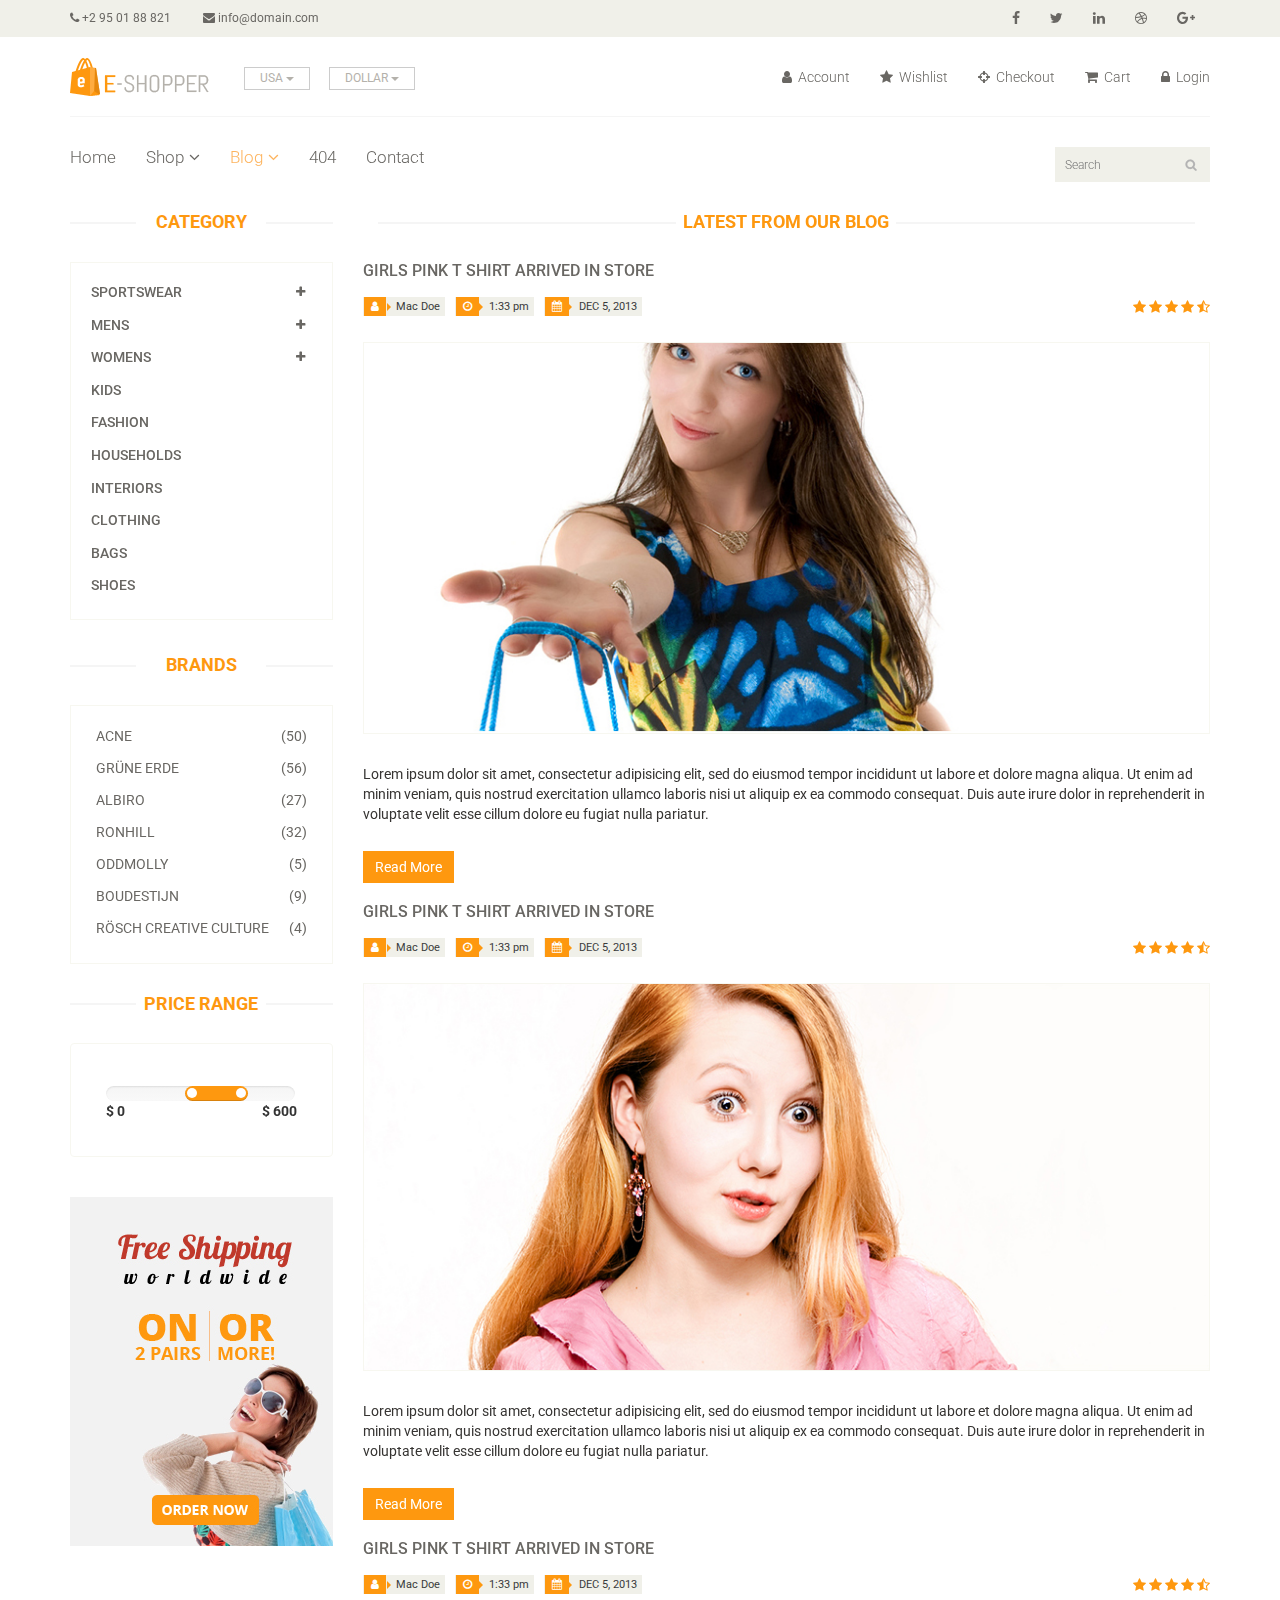
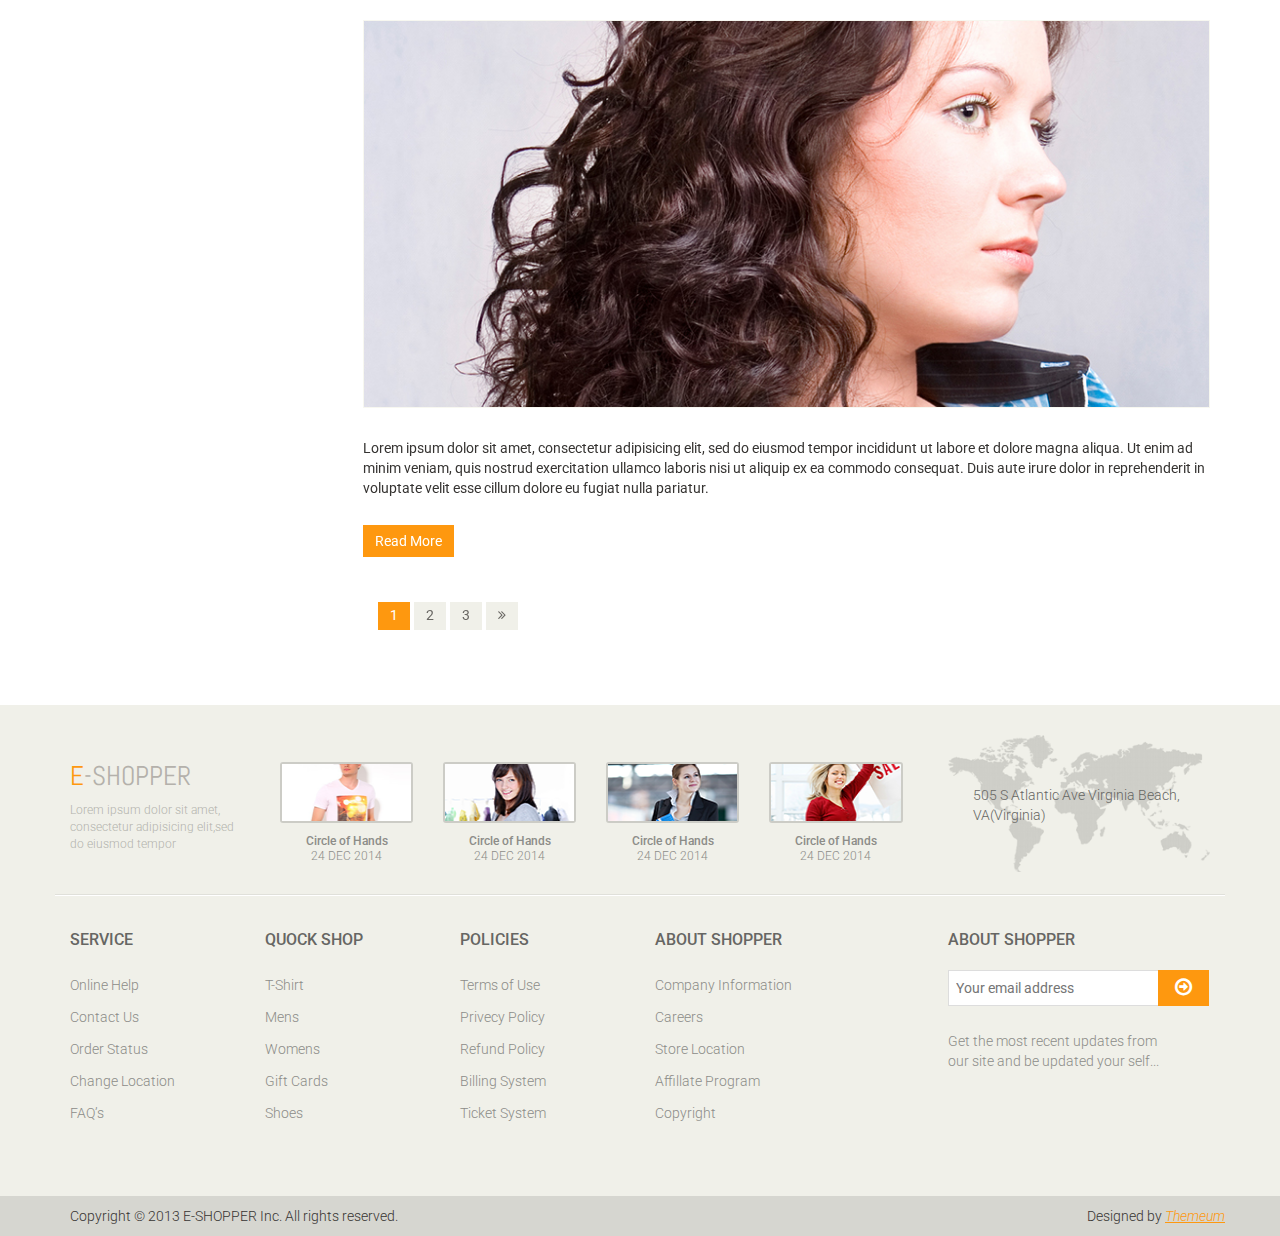
<file: blog.html>
<!DOCTYPE html>
<html lang="en">
<head>
    <meta charset="utf-8">
    <meta name="viewport" content="width=device-width, initial-scale=1.0">
    <meta name="description" content="">
    <meta name="author" content="">
    <title>Blog | E-Shopper</title>
    <link href="css/bootstrap.min.css" rel="stylesheet">
    <link href="https://maxcdn.bootstrapcdn.com/font-awesome/4.7.0/css/font-awesome.min.css" rel="stylesheet">
    <link href="css/prettyPhoto.css" rel="stylesheet">
    <link href="css/price-range.css" rel="stylesheet">
    <link href="css/animate.css" rel="stylesheet">
	<link href="css/main.css" rel="stylesheet">
	<link href="css/responsive.css" rel="stylesheet">
    <!--[if lt IE 9]>
    <script src="js/html5shiv.js"></script>
    <script src="js/respond.min.js"></script>
    <![endif]-->       
    <link rel="shortcut icon" href="images/ico/favicon.ico">
    <link rel="apple-touch-icon-precomposed" sizes="144x144" href="images/ico/apple-touch-icon-144-precomposed.png">
    <link rel="apple-touch-icon-precomposed" sizes="114x114" href="images/ico/apple-touch-icon-114-precomposed.png">
    <link rel="apple-touch-icon-precomposed" sizes="72x72" href="images/ico/apple-touch-icon-72-precomposed.png">
    <link rel="apple-touch-icon-precomposed" href="images/ico/apple-touch-icon-57-precomposed.png">
</head><!--/head-->

<body>
	<header id="header"><!--header-->
		<div class="header_top"><!--header_top-->
			<div class="container">
				<div class="row">
					<div class="col-sm-6">
						<div class="contactinfo">
							<ul class="nav nav-pills">
								<li><a href=""><i class="fa fa-phone"></i> +2 95 01 88 821</a></li>
								<li><a href=""><i class="fa fa-envelope"></i> info@domain.com</a></li>
							</ul>
						</div>
					</div>
					<div class="col-sm-6">
						<div class="social-icons pull-right">
							<ul class="nav navbar-nav">
								<li><a href=""><i class="fa fa-facebook"></i></a></li>
								<li><a href=""><i class="fa fa-twitter"></i></a></li>
								<li><a href=""><i class="fa fa-linkedin"></i></a></li>
								<li><a href=""><i class="fa fa-dribbble"></i></a></li>
								<li><a href=""><i class="fa fa-google-plus"></i></a></li>
							</ul>
						</div>
					</div>
				</div>
			</div>
		</div><!--/header_top-->
		
		<div class="header-middle"><!--header-middle-->
			<div class="container">
				<div class="row">
					<div class="col-sm-4">
						<div class="logo pull-left">
							<a href="index.html"><img src="images/home/logo.png" alt="" /></a>
						</div>
						<div class="btn-group pull-right">
							<div class="btn-group">
								<button type="button" class="btn btn-default dropdown-toggle usa" data-toggle="dropdown">
									USA
									<span class="caret"></span>
								</button>
								<ul class="dropdown-menu">
									<li><a href="">Canada</a></li>
									<li><a href="">UK</a></li>
								</ul>
							</div>
							
							<div class="btn-group">
								<button type="button" class="btn btn-default dropdown-toggle usa" data-toggle="dropdown">
									DOLLAR
									<span class="caret"></span>
								</button>
								<ul class="dropdown-menu">
									<li><a href="">Canadian Dollar</a></li>
									<li><a href="">Pound</a></li>
								</ul>
							</div>
						</div>
					</div>
					<div class="col-sm-8">
						<div class="shop-menu pull-right">
							<ul class="nav navbar-nav">
								<li><a href=""><i class="fa fa-user"></i> Account</a></li>
								<li><a href=""><i class="fa fa-star"></i> Wishlist</a></li>
								<li><a href="checkout.html"><i class="fa fa-crosshairs"></i> Checkout</a></li>
								<li><a href="cart.html"><i class="fa fa-shopping-cart"></i> Cart</a></li>
								<li><a href="login.html"><i class="fa fa-lock"></i> Login</a></li>
							</ul>
						</div>
					</div>
				</div>
			</div>
		</div><!--/header-middle-->
	
		<div class="header-bottom"><!--header-bottom-->
			<div class="container">
				<div class="row">
					<div class="col-sm-9">
						<div class="navbar-header">
							<button type="button" class="navbar-toggle" data-toggle="collapse" data-target=".navbar-collapse">
								<span class="sr-only">Toggle navigation</span>
								<span class="icon-bar"></span>
								<span class="icon-bar"></span>
								<span class="icon-bar"></span>
							</button>
						</div>
						<div class="mainmenu pull-left">
							<ul class="nav navbar-nav collapse navbar-collapse">
								<li><a href="index.html">Home</a></li>
								<li class="dropdown"><a href="#">Shop<i class="fa fa-angle-down"></i></a>
                                    <ul role="menu" class="sub-menu">
                                        <li><a href="shop.html">Products</a></li>
										<li><a href="product-details.html">Product Details</a></li> 
										<li><a href="checkout.html">Checkout</a></li> 
										<li><a href="cart.html">Cart</a></li> 
										<li><a href="login.html">Login</a></li> 
                                    </ul>
                                </li> 
								<li class="dropdown"><a href="#" class="active">Blog<i class="fa fa-angle-down"></i></a>
                                    <ul role="menu" class="sub-menu">
                                        <li><a href="blog.html" class="active">Blog List</a></li>
										<li><a href="blog-single.html">Blog Single</a></li>
                                    </ul>
                                </li> 
								<li><a href="404.html">404</a></li>
								<li><a href="contact-us.html">Contact</a></li>
							</ul>
						</div>
					</div>
					<div class="col-sm-3">
						<div class="search_box pull-right">
							<input type="text" placeholder="Search"/>
						</div>
					</div>
				</div>
			</div>
		</div><!--/header-bottom-->
	</header><!--/header-->
	
	<section>
		<div class="container">
			<div class="row">
				<div class="col-sm-3">
					<div class="left-sidebar">
						<h2>Category</h2>
						<div class="panel-group category-products" id="accordian"><!--category-productsr-->
							<div class="panel panel-default">
								<div class="panel-heading">
									<h4 class="panel-title">
										<a data-toggle="collapse" data-parent="#accordian" href="#sportswear">
											<span class="badge pull-right"><i class="fa fa-plus"></i></span>
											Sportswear
										</a>
									</h4>
								</div>
								<div id="sportswear" class="panel-collapse collapse">
									<div class="panel-body">
										<ul>
											<li><a href="">Nike </a></li>
											<li><a href="">Under Armour </a></li>
											<li><a href="">Adidas </a></li>
											<li><a href="">Puma</a></li>
											<li><a href="">ASICS </a></li>
										</ul>
									</div>
								</div>
							</div>
							<div class="panel panel-default">
								<div class="panel-heading">
									<h4 class="panel-title">
										<a data-toggle="collapse" data-parent="#accordian" href="#mens">
											<span class="badge pull-right"><i class="fa fa-plus"></i></span>
											Mens
										</a>
									</h4>
								</div>
								<div id="mens" class="panel-collapse collapse">
									<div class="panel-body">
										<ul>
											<li><a href="">Fendi</a></li>
											<li><a href="">Guess</a></li>
											<li><a href="">Valentino</a></li>
											<li><a href="">Dior</a></li>
											<li><a href="">Versace</a></li>
											<li><a href="">Armani</a></li>
											<li><a href="">Prada</a></li>
											<li><a href="">Dolce and Gabbana</a></li>
											<li><a href="">Chanel</a></li>
											<li><a href="">Gucci</a></li>
										</ul>
									</div>
								</div>
							</div>
							
							<div class="panel panel-default">
								<div class="panel-heading">
									<h4 class="panel-title">
										<a data-toggle="collapse" data-parent="#accordian" href="#womens">
											<span class="badge pull-right"><i class="fa fa-plus"></i></span>
											Womens
										</a>
									</h4>
								</div>
								<div id="womens" class="panel-collapse collapse">
									<div class="panel-body">
										<ul>
											<li><a href="">Fendi</a></li>
											<li><a href="">Guess</a></li>
											<li><a href="">Valentino</a></li>
											<li><a href="">Dior</a></li>
											<li><a href="">Versace</a></li>
										</ul>
									</div>
								</div>
							</div>
							<div class="panel panel-default">
								<div class="panel-heading">
									<h4 class="panel-title"><a href="#">Kids</a></h4>
								</div>
							</div>
							<div class="panel panel-default">
								<div class="panel-heading">
									<h4 class="panel-title"><a href="#">Fashion</a></h4>
								</div>
							</div>
							<div class="panel panel-default">
								<div class="panel-heading">
									<h4 class="panel-title"><a href="#">Households</a></h4>
								</div>
							</div>
							<div class="panel panel-default">
								<div class="panel-heading">
									<h4 class="panel-title"><a href="#">Interiors</a></h4>
								</div>
							</div>
							<div class="panel panel-default">
								<div class="panel-heading">
									<h4 class="panel-title"><a href="#">Clothing</a></h4>
								</div>
							</div>
							<div class="panel panel-default">
								<div class="panel-heading">
									<h4 class="panel-title"><a href="#">Bags</a></h4>
								</div>
							</div>
							<div class="panel panel-default">
								<div class="panel-heading">
									<h4 class="panel-title"><a href="#">Shoes</a></h4>
								</div>
							</div>
						</div><!--/category-products-->
					
						<div class="brands_products"><!--brands_products-->
							<h2>Brands</h2>
							<div class="brands-name">
								<ul class="nav nav-pills nav-stacked">
									<li><a href=""> <span class="pull-right">(50)</span>Acne</a></li>
									<li><a href=""> <span class="pull-right">(56)</span>Grüne Erde</a></li>
									<li><a href=""> <span class="pull-right">(27)</span>Albiro</a></li>
									<li><a href=""> <span class="pull-right">(32)</span>Ronhill</a></li>
									<li><a href=""> <span class="pull-right">(5)</span>Oddmolly</a></li>
									<li><a href=""> <span class="pull-right">(9)</span>Boudestijn</a></li>
									<li><a href=""> <span class="pull-right">(4)</span>Rösch creative culture</a></li>
								</ul>
							</div>
						</div><!--/brands_products-->
						
						<div class="price-range"><!--price-range-->
							<h2>Price Range</h2>
							<div class="well">
								 <input type="text" class="span2" value="" data-slider-min="0" data-slider-max="600" data-slider-step="5" data-slider-value="[250,450]" id="sl2" ><br />
								 <b>$ 0</b> <b class="pull-right">$ 600</b>
							</div>
						</div><!--/price-range-->
						
						<div class="shipping text-center"><!--shipping-->
							<img src="images/home/shipping.jpg" alt="" />
						</div><!--/shipping-->
					</div>
				</div>
				<div class="col-sm-9">
					<div class="blog-post-area">
						<h2 class="title text-center">Latest From our Blog</h2>
						<div class="single-blog-post">
							<h3>Girls Pink T Shirt arrived in store</h3>
							<div class="post-meta">
								<ul>
									<li><i class="fa fa-user"></i> Mac Doe</li>
									<li><i class="fa fa-clock-o"></i> 1:33 pm</li>
									<li><i class="fa fa-calendar"></i> DEC 5, 2013</li>
								</ul>
								<span>
										<i class="fa fa-star"></i>
										<i class="fa fa-star"></i>
										<i class="fa fa-star"></i>
										<i class="fa fa-star"></i>
										<i class="fa fa-star-half-o"></i>
								</span>
							</div>
							<a href="">
								<img src="images/blog/blog-one.jpg" alt="">
							</a>
							<p>Lorem ipsum dolor sit amet, consectetur adipisicing elit, sed do eiusmod tempor incididunt ut labore et dolore magna aliqua. Ut enim ad minim veniam, quis nostrud exercitation ullamco laboris nisi ut aliquip ex ea commodo consequat. Duis aute irure dolor in reprehenderit in voluptate velit esse cillum dolore eu fugiat nulla pariatur.</p>
							<a  class="btn btn-primary" href="">Read More</a>
						</div>
						<div class="single-blog-post">
							<h3>Girls Pink T Shirt arrived in store</h3>
							<div class="post-meta">
								<ul>
									<li><i class="fa fa-user"></i> Mac Doe</li>
									<li><i class="fa fa-clock-o"></i> 1:33 pm</li>
									<li><i class="fa fa-calendar"></i> DEC 5, 2013</li>
								</ul>
								<span>
									<i class="fa fa-star"></i>
									<i class="fa fa-star"></i>
									<i class="fa fa-star"></i>
									<i class="fa fa-star"></i>
									<i class="fa fa-star-half-o"></i>
								</span>
							</div>
							<a href="">
								<img src="images/blog/blog-two.jpg" alt="">
							</a>
							<p>Lorem ipsum dolor sit amet, consectetur adipisicing elit, sed do eiusmod tempor incididunt ut labore et dolore magna aliqua. Ut enim ad minim veniam, quis nostrud exercitation ullamco laboris nisi ut aliquip ex ea commodo consequat. Duis aute irure dolor in reprehenderit in voluptate velit esse cillum dolore eu fugiat nulla pariatur.</p>
							<a  class="btn btn-primary" href="">Read More</a>
						</div>
						<div class="single-blog-post">
							<h3>Girls Pink T Shirt arrived in store</h3>
							<div class="post-meta">
								<ul>
									<li><i class="fa fa-user"></i> Mac Doe</li>
									<li><i class="fa fa-clock-o"></i> 1:33 pm</li>
									<li><i class="fa fa-calendar"></i> DEC 5, 2013</li>
								</ul>
								<span>
									<i class="fa fa-star"></i>
									<i class="fa fa-star"></i>
									<i class="fa fa-star"></i>
									<i class="fa fa-star"></i>
									<i class="fa fa-star-half-o"></i>
								</span>
							</div>
							<a href="">
								<img src="images/blog/blog-three.jpg" alt="">
							</a>
							<p>Lorem ipsum dolor sit amet, consectetur adipisicing elit, sed do eiusmod tempor incididunt ut labore et dolore magna aliqua. Ut enim ad minim veniam, quis nostrud exercitation ullamco laboris nisi ut aliquip ex ea commodo consequat. Duis aute irure dolor in reprehenderit in voluptate velit esse cillum dolore eu fugiat nulla pariatur.</p>
							<a  class="btn btn-primary" href="">Read More</a>
						</div>
						<div class="pagination-area">
							<ul class="pagination">
								<li><a href="" class="active">1</a></li>
								<li><a href="">2</a></li>
								<li><a href="">3</a></li>
								<li><a href=""><i class="fa fa-angle-double-right"></i></a></li>
							</ul>
						</div>
					</div>
				</div>
			</div>
		</div>
	</section>
	
	<footer id="footer"><!--Footer-->
		<div class="footer-top">
			<div class="container">
				<div class="row">
					<div class="col-sm-2">
						<div class="companyinfo">
							<h2><span>e</span>-shopper</h2>
							<p>Lorem ipsum dolor sit amet, consectetur adipisicing elit,sed do eiusmod tempor</p>
						</div>
					</div>
					<div class="col-sm-7">
						<div class="col-sm-3">
							<div class="video-gallery text-center">
								<a href="#">
									<div class="iframe-img">
										<img src="images/home/iframe1.png" alt="" />
									</div>
									<div class="overlay-icon">
										<i class="fa fa-play-circle-o"></i>
									</div>
								</a>
								<p>Circle of Hands</p>
								<h2>24 DEC 2014</h2>
							</div>
						</div>
						
						<div class="col-sm-3">
							<div class="video-gallery text-center">
								<a href="#">
									<div class="iframe-img">
										<img src="images/home/iframe2.png" alt="" />
									</div>
									<div class="overlay-icon">
										<i class="fa fa-play-circle-o"></i>
									</div>
								</a>
								<p>Circle of Hands</p>
								<h2>24 DEC 2014</h2>
							</div>
						</div>
						
						<div class="col-sm-3">
							<div class="video-gallery text-center">
								<a href="#">
									<div class="iframe-img">
										<img src="images/home/iframe3.png" alt="" />
									</div>
									<div class="overlay-icon">
										<i class="fa fa-play-circle-o"></i>
									</div>
								</a>
								<p>Circle of Hands</p>
								<h2>24 DEC 2014</h2>
							</div>
						</div>
						
						<div class="col-sm-3">
							<div class="video-gallery text-center">
								<a href="#">
									<div class="iframe-img">
										<img src="images/home/iframe4.png" alt="" />
									</div>
									<div class="overlay-icon">
										<i class="fa fa-play-circle-o"></i>
									</div>
								</a>
								<p>Circle of Hands</p>
								<h2>24 DEC 2014</h2>
							</div>
						</div>
					</div>
					<div class="col-sm-3">
						<div class="address">
							<img src="images/home/map.png" alt="" />
							<p>505 S Atlantic Ave Virginia Beach, VA(Virginia)</p>
						</div>
					</div>
				</div>
			</div>
		</div>
		
		<div class="footer-widget">
			<div class="container">
				<div class="row">
					<div class="col-sm-2">
						<div class="single-widget">
							<h2>Service</h2>
							<ul class="nav nav-pills nav-stacked">
								<li><a href="">Online Help</a></li>
								<li><a href="">Contact Us</a></li>
								<li><a href="">Order Status</a></li>
								<li><a href="">Change Location</a></li>
								<li><a href="">FAQ’s</a></li>
							</ul>
						</div>
					</div>
					<div class="col-sm-2">
						<div class="single-widget">
							<h2>Quock Shop</h2>
							<ul class="nav nav-pills nav-stacked">
								<li><a href="">T-Shirt</a></li>
								<li><a href="">Mens</a></li>
								<li><a href="">Womens</a></li>
								<li><a href="">Gift Cards</a></li>
								<li><a href="">Shoes</a></li>
							</ul>
						</div>
					</div>
					<div class="col-sm-2">
						<div class="single-widget">
							<h2>Policies</h2>
							<ul class="nav nav-pills nav-stacked">
								<li><a href="">Terms of Use</a></li>
								<li><a href="">Privecy Policy</a></li>
								<li><a href="">Refund Policy</a></li>
								<li><a href="">Billing System</a></li>
								<li><a href="">Ticket System</a></li>
							</ul>
						</div>
					</div>
					<div class="col-sm-2">
						<div class="single-widget">
							<h2>About Shopper</h2>
							<ul class="nav nav-pills nav-stacked">
								<li><a href="">Company Information</a></li>
								<li><a href="">Careers</a></li>
								<li><a href="">Store Location</a></li>
								<li><a href="">Affillate Program</a></li>
								<li><a href="">Copyright</a></li>
							</ul>
						</div>
					</div>
					<div class="col-sm-3 col-sm-offset-1">
						<div class="single-widget">
							<h2>About Shopper</h2>
							<form action="#" class="searchform">
								<input type="text" placeholder="Your email address" />
								<button type="submit" class="btn btn-default"><i class="fa fa-arrow-circle-o-right"></i></button>
								<p>Get the most recent updates from <br />our site and be updated your self...</p>
							</form>
						</div>
					</div>
					
				</div>
			</div>
		</div>
		
		<div class="footer-bottom">
			<div class="container">
				<div class="row">
					<p class="pull-left">Copyright © 2013 E-SHOPPER Inc. All rights reserved.</p>
					<p class="pull-right">Designed by <span><a target="_blank" href="http://www.themeum.com">Themeum</a></span></p>
				</div>
			</div>
		</div>
		
	</footer><!--/Footer-->
	

  
    <script src="js/jquery.js"></script>
	<script src="js/price-range.js"></script>
	<script src="js/jquery.scrollUp.min.js"></script>
	<script src="js/bootstrap.min.js"></script>
    <script src="js/jquery.prettyPhoto.js"></script>
    <script src="js/main.js"></script>
</body>
</html>
</file>
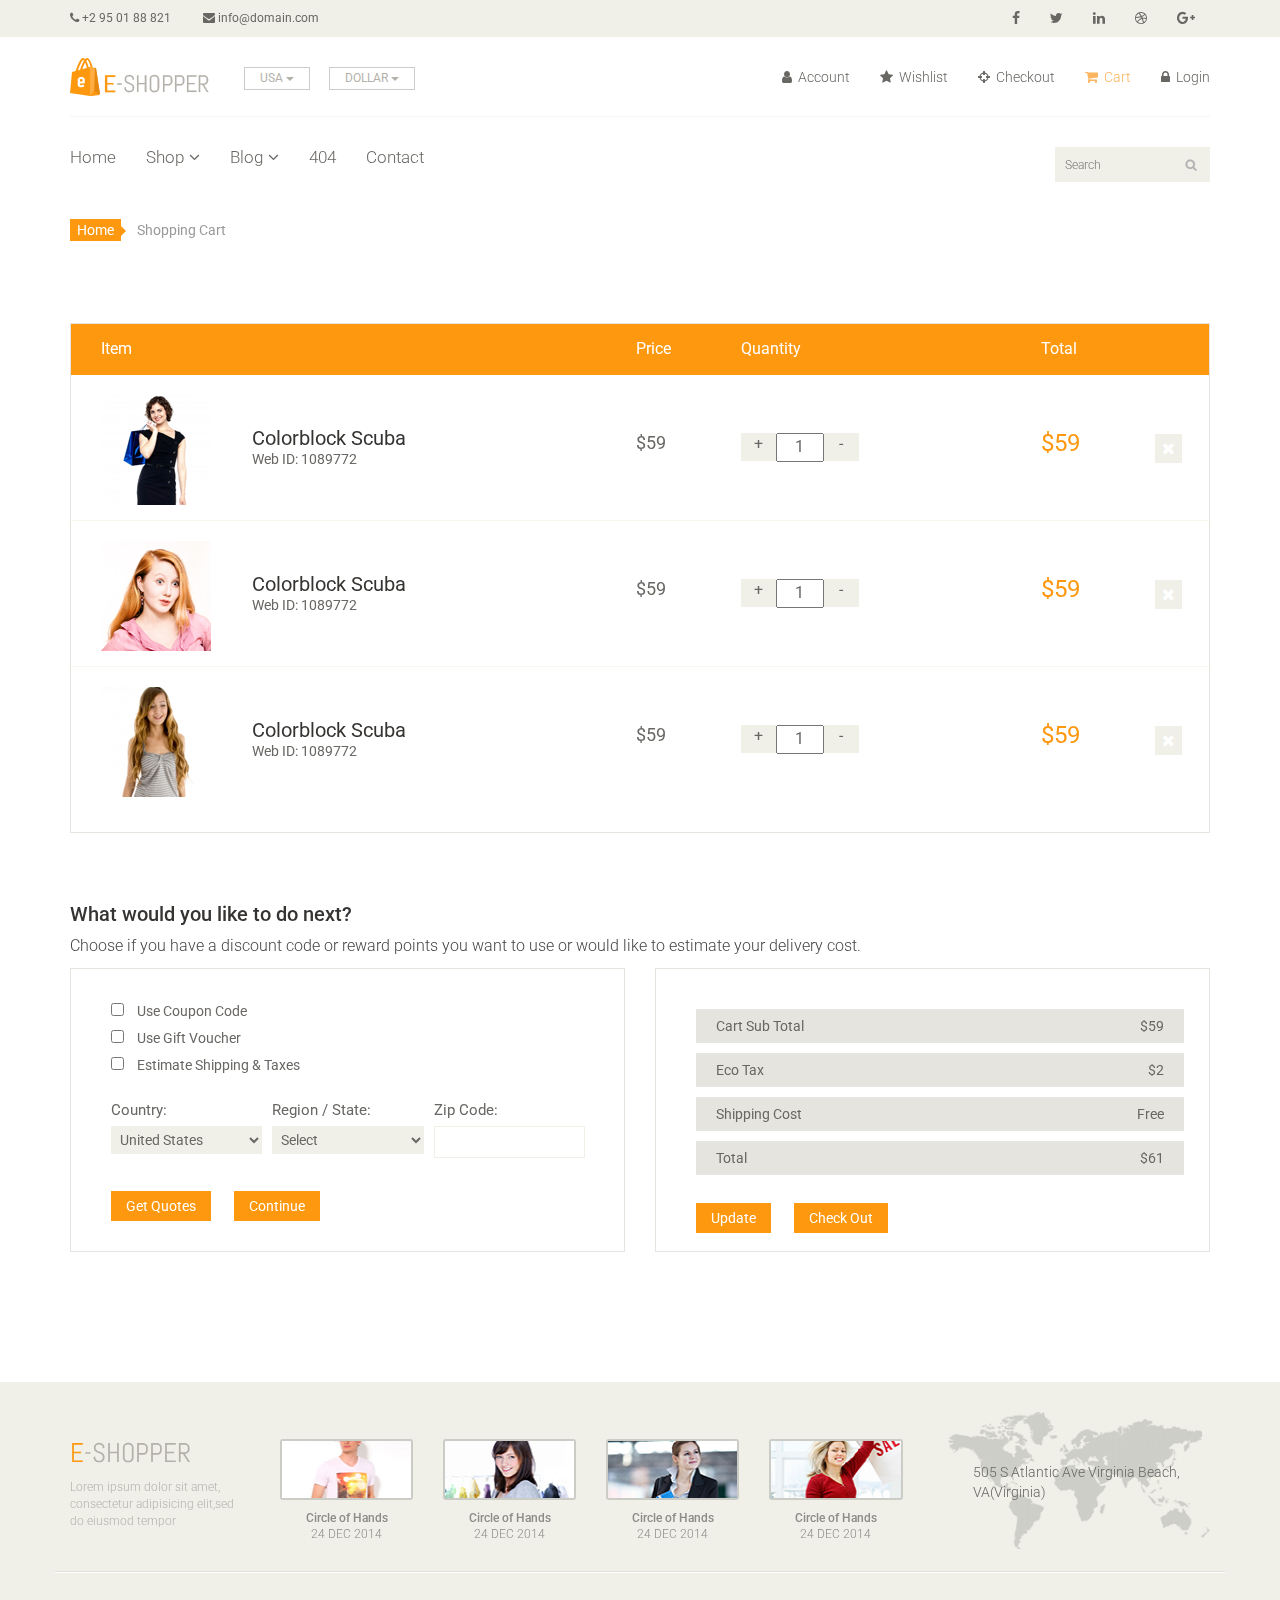
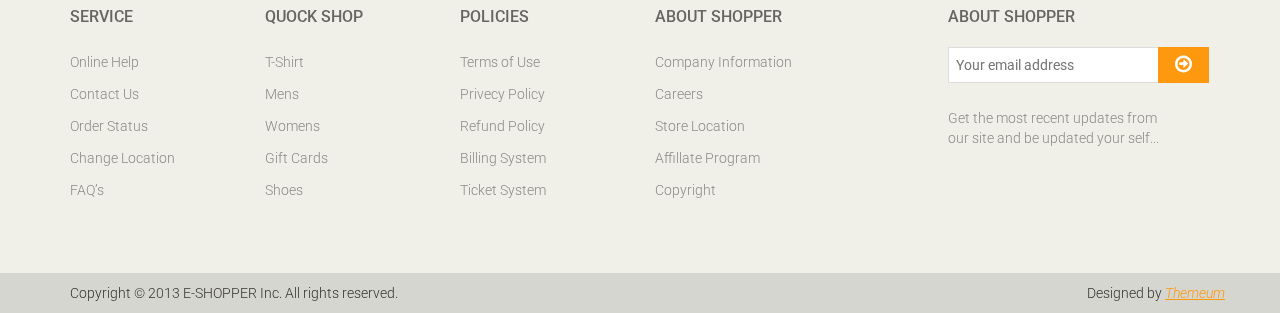
<file: cart.html>
<!DOCTYPE html>
<html lang="en">
<head>
    <meta charset="utf-8">
    <meta name="viewport" content="width=device-width, initial-scale=1.0">
    <meta name="description" content="">
    <meta name="author" content="">
    <title>Cart | E-Shopper</title>
    <link href="css/bootstrap.min.css" rel="stylesheet">
    <link href="https://maxcdn.bootstrapcdn.com/font-awesome/4.7.0/css/font-awesome.min.css" rel="stylesheet">
    <link href="css/prettyPhoto.css" rel="stylesheet">
    <link href="css/price-range.css" rel="stylesheet">
    <link href="css/animate.css" rel="stylesheet">
	<link href="css/main.css" rel="stylesheet">
	<link href="css/responsive.css" rel="stylesheet">
    <!--[if lt IE 9]>
    <script src="js/html5shiv.js"></script>
    <script src="js/respond.min.js"></script>
    <![endif]-->       
    <link rel="shortcut icon" href="images/ico/favicon.ico">
    <link rel="apple-touch-icon-precomposed" sizes="144x144" href="images/ico/apple-touch-icon-144-precomposed.png">
    <link rel="apple-touch-icon-precomposed" sizes="114x114" href="images/ico/apple-touch-icon-114-precomposed.png">
    <link rel="apple-touch-icon-precomposed" sizes="72x72" href="images/ico/apple-touch-icon-72-precomposed.png">
    <link rel="apple-touch-icon-precomposed" href="images/ico/apple-touch-icon-57-precomposed.png">
</head><!--/head-->

<body>
	<header id="header"><!--header-->
		<div class="header_top"><!--header_top-->
			<div class="container">
				<div class="row">
					<div class="col-sm-6">
						<div class="contactinfo">
							<ul class="nav nav-pills">
								<li><a href=""><i class="fa fa-phone"></i> +2 95 01 88 821</a></li>
								<li><a href=""><i class="fa fa-envelope"></i> info@domain.com</a></li>
							</ul>
						</div>
					</div>
					<div class="col-sm-6">
						<div class="social-icons pull-right">
							<ul class="nav navbar-nav">
								<li><a href=""><i class="fa fa-facebook"></i></a></li>
								<li><a href=""><i class="fa fa-twitter"></i></a></li>
								<li><a href=""><i class="fa fa-linkedin"></i></a></li>
								<li><a href=""><i class="fa fa-dribbble"></i></a></li>
								<li><a href=""><i class="fa fa-google-plus"></i></a></li>
							</ul>
						</div>
					</div>
				</div>
			</div>
		</div><!--/header_top-->
		
		<div class="header-middle"><!--header-middle-->
			<div class="container">
				<div class="row">
					<div class="col-sm-4">
						<div class="logo pull-left">
							<a href="index.html"><img src="images/home/logo.png" alt="" /></a>
						</div>
						<div class="btn-group pull-right">
							<div class="btn-group">
								<button type="button" class="btn btn-default dropdown-toggle usa" data-toggle="dropdown">
									USA
									<span class="caret"></span>
								</button>
								<ul class="dropdown-menu">
									<li><a href="">Canada</a></li>
									<li><a href="">UK</a></li>
								</ul>
							</div>
							
							<div class="btn-group">
								<button type="button" class="btn btn-default dropdown-toggle usa" data-toggle="dropdown">
									DOLLAR
									<span class="caret"></span>
								</button>
								<ul class="dropdown-menu">
									<li><a href="">Canadian Dollar</a></li>
									<li><a href="">Pound</a></li>
								</ul>
							</div>
						</div>
					</div>
					<div class="col-sm-8">
						<div class="shop-menu pull-right">
							<ul class="nav navbar-nav">
								<li><a href=""><i class="fa fa-user"></i> Account</a></li>
								<li><a href=""><i class="fa fa-star"></i> Wishlist</a></li>
								<li><a href="checkout.html"><i class="fa fa-crosshairs"></i> Checkout</a></li>
								<li><a href="cart.html" class="active"><i class="fa fa-shopping-cart"></i> Cart</a></li>
								<li><a href="login.html"><i class="fa fa-lock"></i> Login</a></li>
							</ul>
						</div>
					</div>
				</div>
			</div>
		</div><!--/header-middle-->
	
		<div class="header-bottom"><!--header-bottom-->
			<div class="container">
				<div class="row">
					<div class="col-sm-9">
						<div class="navbar-header">
							<button type="button" class="navbar-toggle" data-toggle="collapse" data-target=".navbar-collapse">
								<span class="sr-only">Toggle navigation</span>
								<span class="icon-bar"></span>
								<span class="icon-bar"></span>
								<span class="icon-bar"></span>
							</button>
						</div>
						<div class="mainmenu pull-left">
							<ul class="nav navbar-nav collapse navbar-collapse">
								<li><a href="index.html">Home</a></li>
								<li class="dropdown"><a href="#">Shop<i class="fa fa-angle-down"></i></a>
                                    <ul role="menu" class="sub-menu">
                                        <li><a href="shop.html">Products</a></li>
										<li><a href="product-details.html">Product Details</a></li> 
										<li><a href="checkout.html">Checkout</a></li> 
										<li><a href="cart.html" class="active">Cart</a></li> 
										<li><a href="login.html">Login</a></li> 
                                    </ul>
                                </li> 
								<li class="dropdown"><a href="#">Blog<i class="fa fa-angle-down"></i></a>
                                    <ul role="menu" class="sub-menu">
                                        <li><a href="blog.html">Blog List</a></li>
										<li><a href="blog-single.html">Blog Single</a></li>
                                    </ul>
                                </li> 
								<li><a href="404.html">404</a></li>
								<li><a href="contact-us.html">Contact</a></li>
							</ul>
						</div>
					</div>
					<div class="col-sm-3">
						<div class="search_box pull-right">
							<input type="text" placeholder="Search"/>
						</div>
					</div>
				</div>
			</div>
		</div><!--/header-bottom-->
	</header><!--/header-->

	<section id="cart_items">
		<div class="container">
			<div class="breadcrumbs">
				<ol class="breadcrumb">
				  <li><a href="#">Home</a></li>
				  <li class="active">Shopping Cart</li>
				</ol>
			</div>
			<div class="table-responsive cart_info">
				<table class="table table-condensed">
					<thead>
						<tr class="cart_menu">
							<td class="image">Item</td>
							<td class="description"></td>
							<td class="price">Price</td>
							<td class="quantity">Quantity</td>
							<td class="total">Total</td>
							<td></td>
						</tr>
					</thead>
					<tbody>
						<tr>
							<td class="cart_product">
								<a href=""><img src="images/cart/one.png" alt=""></a>
							</td>
							<td class="cart_description">
								<h4><a href="">Colorblock Scuba</a></h4>
								<p>Web ID: 1089772</p>
							</td>
							<td class="cart_price">
								<p>$59</p>
							</td>
							<td class="cart_quantity">
								<div class="cart_quantity_button">
									<a class="cart_quantity_up" href=""> + </a>
									<input class="cart_quantity_input" type="text" name="quantity" value="1" autocomplete="off" size="2">
									<a class="cart_quantity_down" href=""> - </a>
								</div>
							</td>
							<td class="cart_total">
								<p class="cart_total_price">$59</p>
							</td>
							<td class="cart_delete">
								<a class="cart_quantity_delete" href=""><i class="fa fa-times"></i></a>
							</td>
						</tr>

						<tr>
							<td class="cart_product">
								<a href=""><img src="images/cart/two.png" alt=""></a>
							</td>
							<td class="cart_description">
								<h4><a href="">Colorblock Scuba</a></h4>
								<p>Web ID: 1089772</p>
							</td>
							<td class="cart_price">
								<p>$59</p>
							</td>
							<td class="cart_quantity">
								<div class="cart_quantity_button">
									<a class="cart_quantity_up" href=""> + </a>
									<input class="cart_quantity_input" type="text" name="quantity" value="1" autocomplete="off" size="2">
									<a class="cart_quantity_down" href=""> - </a>
								</div>
							</td>
							<td class="cart_total">
								<p class="cart_total_price">$59</p>
							</td>
							<td class="cart_delete">
								<a class="cart_quantity_delete" href=""><i class="fa fa-times"></i></a>
							</td>
						</tr>
						<tr>
							<td class="cart_product">
								<a href=""><img src="images/cart/three.png" alt=""></a>
							</td>
							<td class="cart_description">
								<h4><a href="">Colorblock Scuba</a></h4>
								<p>Web ID: 1089772</p>
							</td>
							<td class="cart_price">
								<p>$59</p>
							</td>
							<td class="cart_quantity">
								<div class="cart_quantity_button">
									<a class="cart_quantity_up" href=""> + </a>
									<input class="cart_quantity_input" type="text" name="quantity" value="1" autocomplete="off" size="2">
									<a class="cart_quantity_down" href=""> - </a>
								</div>
							</td>
							<td class="cart_total">
								<p class="cart_total_price">$59</p>
							</td>
							<td class="cart_delete">
								<a class="cart_quantity_delete" href=""><i class="fa fa-times"></i></a>
							</td>
						</tr>
					</tbody>
				</table>
			</div>
		</div>
	</section> <!--/#cart_items-->

	<section id="do_action">
		<div class="container">
			<div class="heading">
				<h3>What would you like to do next?</h3>
				<p>Choose if you have a discount code or reward points you want to use or would like to estimate your delivery cost.</p>
			</div>
			<div class="row">
				<div class="col-sm-6">
					<div class="chose_area">
						<ul class="user_option">
							<li>
								<input type="checkbox">
								<label>Use Coupon Code</label>
							</li>
							<li>
								<input type="checkbox">
								<label>Use Gift Voucher</label>
							</li>
							<li>
								<input type="checkbox">
								<label>Estimate Shipping & Taxes</label>
							</li>
						</ul>
						<ul class="user_info">
							<li class="single_field">
								<label>Country:</label>
								<select>
									<option>United States</option>
									<option>Bangladesh</option>
									<option>UK</option>
									<option>India</option>
									<option>Pakistan</option>
									<option>Ucrane</option>
									<option>Canada</option>
									<option>Dubai</option>
								</select>
								
							</li>
							<li class="single_field">
								<label>Region / State:</label>
								<select>
									<option>Select</option>
									<option>Dhaka</option>
									<option>London</option>
									<option>Dillih</option>
									<option>Lahore</option>
									<option>Alaska</option>
									<option>Canada</option>
									<option>Dubai</option>
								</select>
							
							</li>
							<li class="single_field zip-field">
								<label>Zip Code:</label>
								<input type="text">
							</li>
						</ul>
						<a class="btn btn-default update" href="">Get Quotes</a>
						<a class="btn btn-default check_out" href="">Continue</a>
					</div>
				</div>
				<div class="col-sm-6">
					<div class="total_area">
						<ul>
							<li>Cart Sub Total <span>$59</span></li>
							<li>Eco Tax <span>$2</span></li>
							<li>Shipping Cost <span>Free</span></li>
							<li>Total <span>$61</span></li>
						</ul>
							<a class="btn btn-default update" href="">Update</a>
							<a class="btn btn-default check_out" href="">Check Out</a>
					</div>
				</div>
			</div>
		</div>
	</section><!--/#do_action-->

	<footer id="footer"><!--Footer-->
		<div class="footer-top">
			<div class="container">
				<div class="row">
					<div class="col-sm-2">
						<div class="companyinfo">
							<h2><span>e</span>-shopper</h2>
							<p>Lorem ipsum dolor sit amet, consectetur adipisicing elit,sed do eiusmod tempor</p>
						</div>
					</div>
					<div class="col-sm-7">
						<div class="col-sm-3">
							<div class="video-gallery text-center">
								<a href="#">
									<div class="iframe-img">
										<img src="images/home/iframe1.png" alt="" />
									</div>
									<div class="overlay-icon">
										<i class="fa fa-play-circle-o"></i>
									</div>
								</a>
								<p>Circle of Hands</p>
								<h2>24 DEC 2014</h2>
							</div>
						</div>
						
						<div class="col-sm-3">
							<div class="video-gallery text-center">
								<a href="#">
									<div class="iframe-img">
										<img src="images/home/iframe2.png" alt="" />
									</div>
									<div class="overlay-icon">
										<i class="fa fa-play-circle-o"></i>
									</div>
								</a>
								<p>Circle of Hands</p>
								<h2>24 DEC 2014</h2>
							</div>
						</div>
						
						<div class="col-sm-3">
							<div class="video-gallery text-center">
								<a href="#">
									<div class="iframe-img">
										<img src="images/home/iframe3.png" alt="" />
									</div>
									<div class="overlay-icon">
										<i class="fa fa-play-circle-o"></i>
									</div>
								</a>
								<p>Circle of Hands</p>
								<h2>24 DEC 2014</h2>
							</div>
						</div>
						
						<div class="col-sm-3">
							<div class="video-gallery text-center">
								<a href="#">
									<div class="iframe-img">
										<img src="images/home/iframe4.png" alt="" />
									</div>
									<div class="overlay-icon">
										<i class="fa fa-play-circle-o"></i>
									</div>
								</a>
								<p>Circle of Hands</p>
								<h2>24 DEC 2014</h2>
							</div>
						</div>
					</div>
					<div class="col-sm-3">
						<div class="address">
							<img src="images/home/map.png" alt="" />
							<p>505 S Atlantic Ave Virginia Beach, VA(Virginia)</p>
						</div>
					</div>
				</div>
			</div>
		</div>
		
		<div class="footer-widget">
			<div class="container">
				<div class="row">
					<div class="col-sm-2">
						<div class="single-widget">
							<h2>Service</h2>
							<ul class="nav nav-pills nav-stacked">
								<li><a href="">Online Help</a></li>
								<li><a href="">Contact Us</a></li>
								<li><a href="">Order Status</a></li>
								<li><a href="">Change Location</a></li>
								<li><a href="">FAQ’s</a></li>
							</ul>
						</div>
					</div>
					<div class="col-sm-2">
						<div class="single-widget">
							<h2>Quock Shop</h2>
							<ul class="nav nav-pills nav-stacked">
								<li><a href="">T-Shirt</a></li>
								<li><a href="">Mens</a></li>
								<li><a href="">Womens</a></li>
								<li><a href="">Gift Cards</a></li>
								<li><a href="">Shoes</a></li>
							</ul>
						</div>
					</div>
					<div class="col-sm-2">
						<div class="single-widget">
							<h2>Policies</h2>
							<ul class="nav nav-pills nav-stacked">
								<li><a href="">Terms of Use</a></li>
								<li><a href="">Privecy Policy</a></li>
								<li><a href="">Refund Policy</a></li>
								<li><a href="">Billing System</a></li>
								<li><a href="">Ticket System</a></li>
							</ul>
						</div>
					</div>
					<div class="col-sm-2">
						<div class="single-widget">
							<h2>About Shopper</h2>
							<ul class="nav nav-pills nav-stacked">
								<li><a href="">Company Information</a></li>
								<li><a href="">Careers</a></li>
								<li><a href="">Store Location</a></li>
								<li><a href="">Affillate Program</a></li>
								<li><a href="">Copyright</a></li>
							</ul>
						</div>
					</div>
					<div class="col-sm-3 col-sm-offset-1">
						<div class="single-widget">
							<h2>About Shopper</h2>
							<form action="#" class="searchform">
								<input type="text" placeholder="Your email address" />
								<button type="submit" class="btn btn-default"><i class="fa fa-arrow-circle-o-right"></i></button>
								<p>Get the most recent updates from <br />our site and be updated your self...</p>
							</form>
						</div>
					</div>
					
				</div>
			</div>
		</div>
		
		<div class="footer-bottom">
			<div class="container">
				<div class="row">
					<p class="pull-left">Copyright © 2013 E-SHOPPER Inc. All rights reserved.</p>
					<p class="pull-right">Designed by <span><a target="_blank" href="http://www.themeum.com">Themeum</a></span></p>
				</div>
			</div>
		</div>
		
	</footer><!--/Footer-->
	


    <script src="js/jquery.js"></script>
	<script src="js/bootstrap.min.js"></script>
	<script src="js/jquery.scrollUp.min.js"></script>
    <script src="js/jquery.prettyPhoto.js"></script>
    <script src="js/main.js"></script>
</body>
</html>
</file>
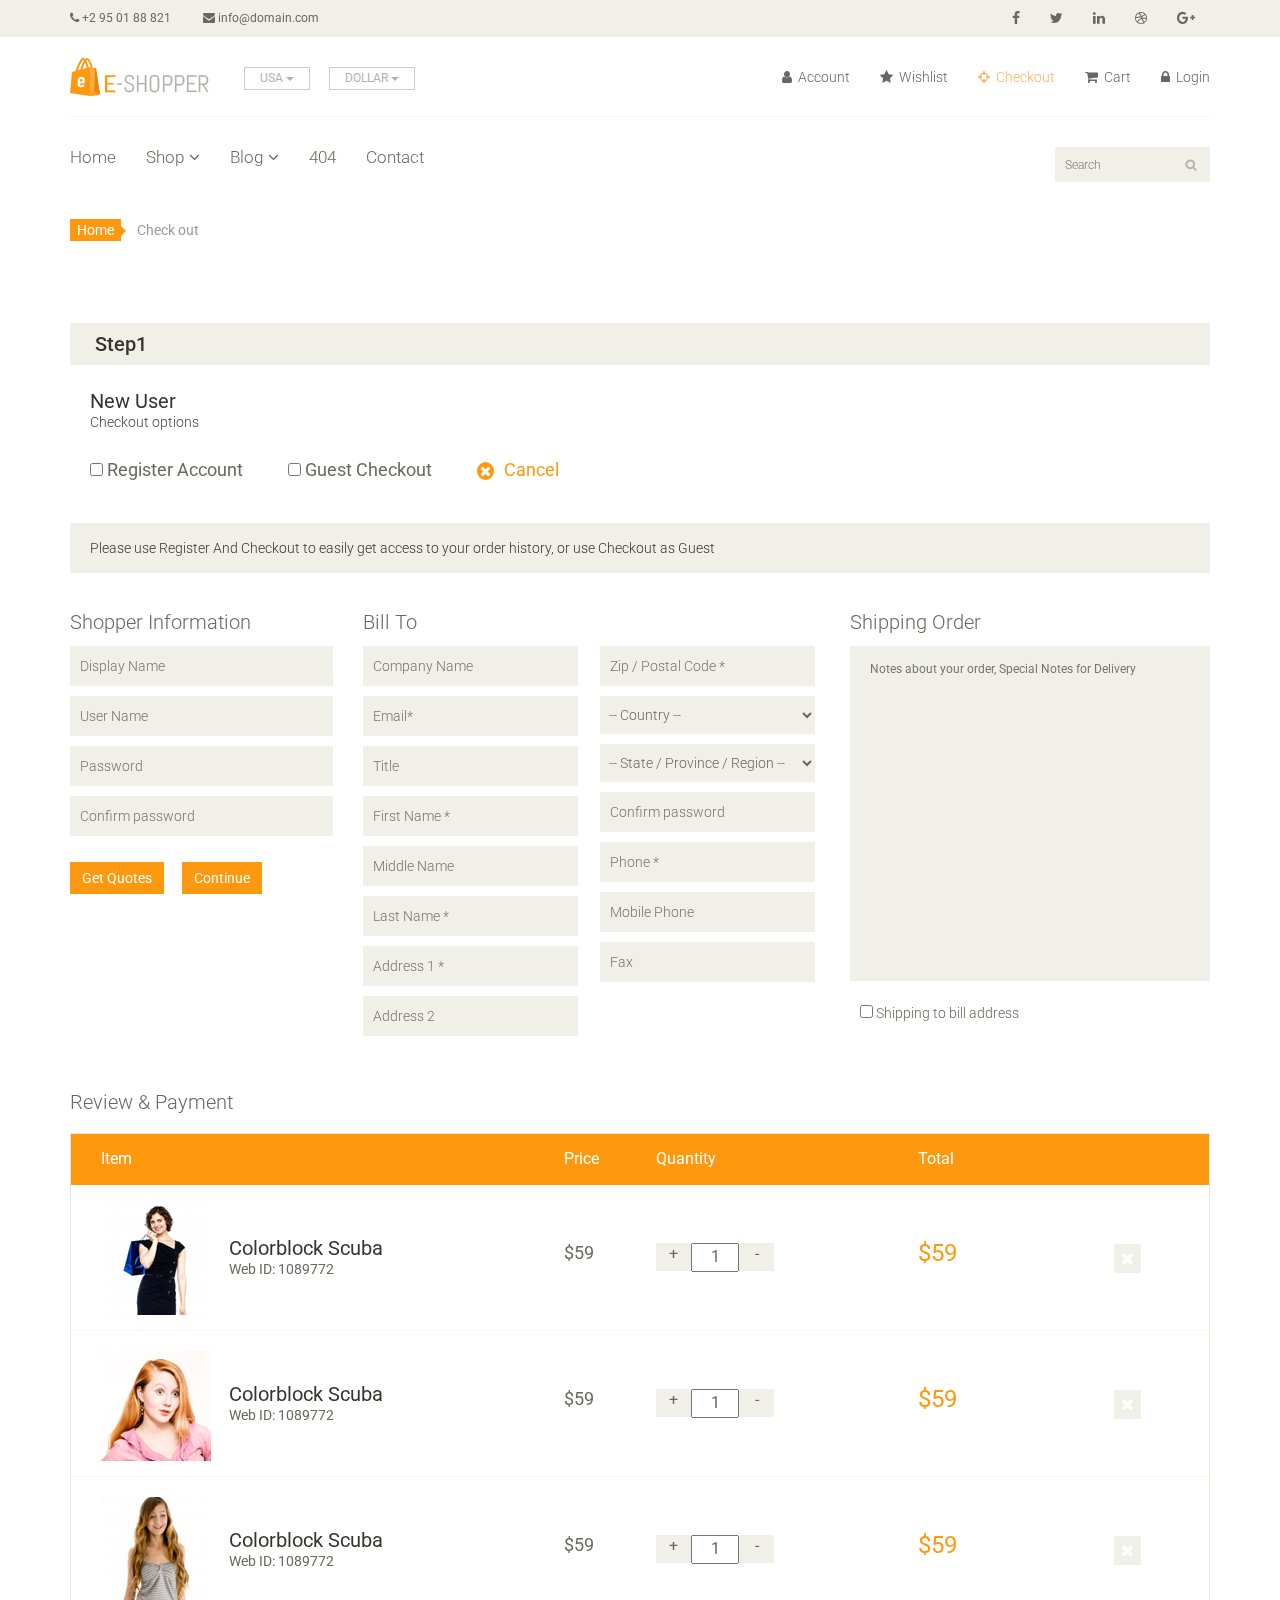
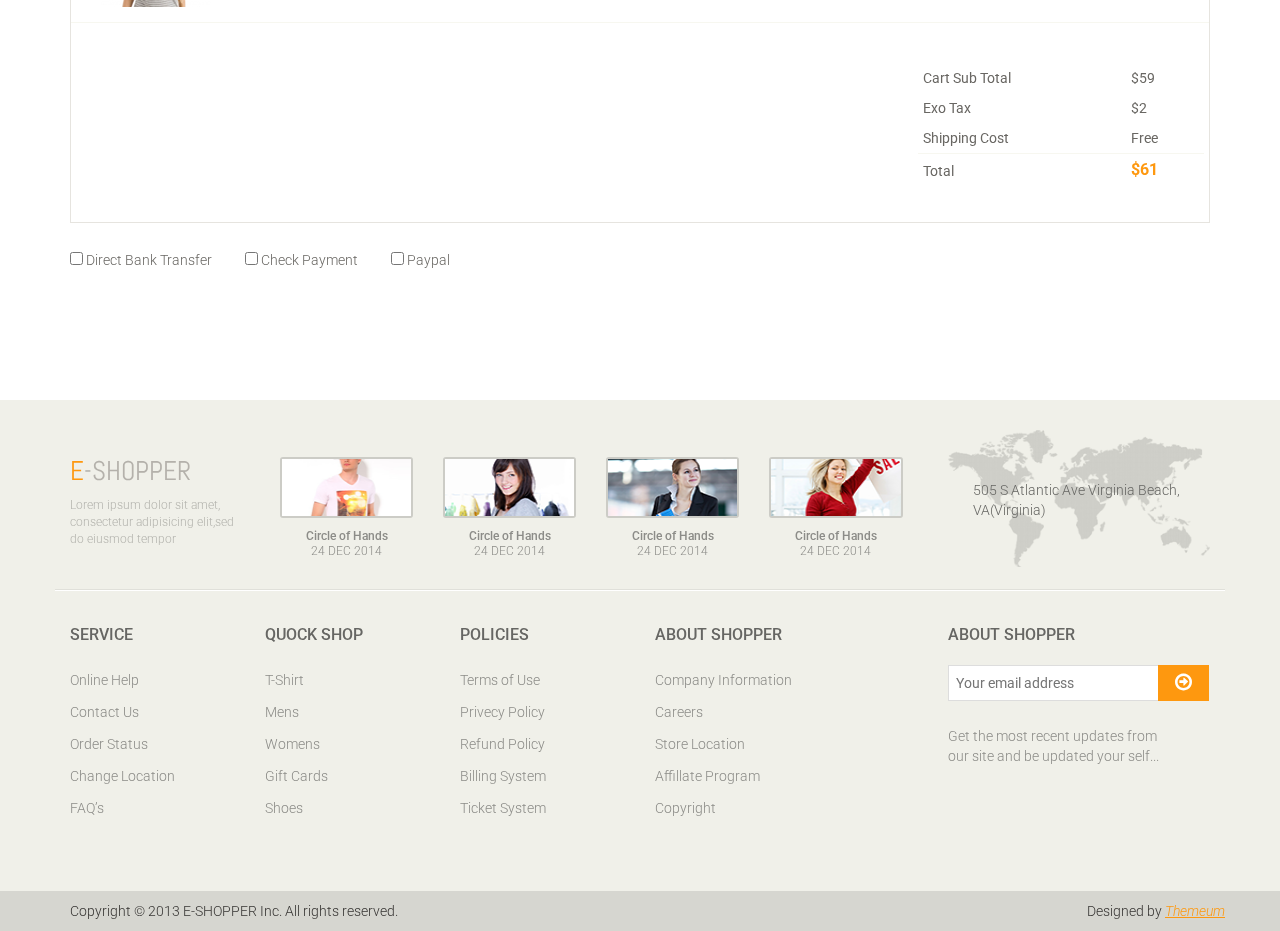
<file: checkout.html>
<!DOCTYPE html>
<html lang="en">
<head>
    <meta charset="utf-8">
    <meta name="viewport" content="width=device-width, initial-scale=1.0">
    <meta name="description" content="">
    <meta name="author" content="">
    <title>Checkout | E-Shopper</title>
    <link href="css/bootstrap.min.css" rel="stylesheet">
    <link href="https://maxcdn.bootstrapcdn.com/font-awesome/4.7.0/css/font-awesome.min.css" rel="stylesheet">
    <link href="css/prettyPhoto.css" rel="stylesheet">
    <link href="css/price-range.css" rel="stylesheet">
    <link href="css/animate.css" rel="stylesheet">
	<link href="css/main.css" rel="stylesheet">
	<link href="css/responsive.css" rel="stylesheet">
    <!--[if lt IE 9]>
    <script src="js/html5shiv.js"></script>
    <script src="js/respond.min.js"></script>
    <![endif]-->       
    <link rel="shortcut icon" href="images/ico/favicon.ico">
    <link rel="apple-touch-icon-precomposed" sizes="144x144" href="images/ico/apple-touch-icon-144-precomposed.png">
    <link rel="apple-touch-icon-precomposed" sizes="114x114" href="images/ico/apple-touch-icon-114-precomposed.png">
    <link rel="apple-touch-icon-precomposed" sizes="72x72" href="images/ico/apple-touch-icon-72-precomposed.png">
    <link rel="apple-touch-icon-precomposed" href="images/ico/apple-touch-icon-57-precomposed.png">
</head><!--/head-->

<body>
	<header id="header"><!--header-->
		<div class="header_top"><!--header_top-->
			<div class="container">
				<div class="row">
					<div class="col-sm-6">
						<div class="contactinfo">
							<ul class="nav nav-pills">
								<li><a href=""><i class="fa fa-phone"></i> +2 95 01 88 821</a></li>
								<li><a href=""><i class="fa fa-envelope"></i> info@domain.com</a></li>
							</ul>
						</div>
					</div>
					<div class="col-sm-6">
						<div class="social-icons pull-right">
							<ul class="nav navbar-nav">
								<li><a href=""><i class="fa fa-facebook"></i></a></li>
								<li><a href=""><i class="fa fa-twitter"></i></a></li>
								<li><a href=""><i class="fa fa-linkedin"></i></a></li>
								<li><a href=""><i class="fa fa-dribbble"></i></a></li>
								<li><a href=""><i class="fa fa-google-plus"></i></a></li>
							</ul>
						</div>
					</div>
				</div>
			</div>
		</div><!--/header_top-->
		
		<div class="header-middle"><!--header-middle-->
			<div class="container">
				<div class="row">
					<div class="col-sm-4">
						<div class="logo pull-left">
							<a href="index.html"><img src="images/home/logo.png" alt="" /></a>
						</div>
						<div class="btn-group pull-right">
							<div class="btn-group">
								<button type="button" class="btn btn-default dropdown-toggle usa" data-toggle="dropdown">
									USA
									<span class="caret"></span>
								</button>
								<ul class="dropdown-menu">
									<li><a href="">Canada</a></li>
									<li><a href="">UK</a></li>
								</ul>
							</div>
							
							<div class="btn-group">
								<button type="button" class="btn btn-default dropdown-toggle usa" data-toggle="dropdown">
									DOLLAR
									<span class="caret"></span>
								</button>
								<ul class="dropdown-menu">
									<li><a href="">Canadian Dollar</a></li>
									<li><a href="">Pound</a></li>
								</ul>
							</div>
						</div>
					</div>
					<div class="col-sm-8">
						<div class="shop-menu pull-right">
							<ul class="nav navbar-nav">
								<li><a href=""><i class="fa fa-user"></i> Account</a></li>
								<li><a href=""><i class="fa fa-star"></i> Wishlist</a></li>
								<li><a href="checkout.html" class="active"><i class="fa fa-crosshairs"></i> Checkout</a></li>
								<li><a href="cart.html"><i class="fa fa-shopping-cart"></i> Cart</a></li>
								<li><a href="login.html"><i class="fa fa-lock"></i> Login</a></li>
							</ul>
						</div>
					</div>
				</div>
			</div>
		</div><!--/header-middle-->
	
		<div class="header-bottom"><!--header-bottom-->
			<div class="container">
				<div class="row">
					<div class="col-sm-9">
						<div class="navbar-header">
							<button type="button" class="navbar-toggle" data-toggle="collapse" data-target=".navbar-collapse">
								<span class="sr-only">Toggle navigation</span>
								<span class="icon-bar"></span>
								<span class="icon-bar"></span>
								<span class="icon-bar"></span>
							</button>
						</div>
						<div class="mainmenu pull-left">
							<ul class="nav navbar-nav collapse navbar-collapse">
								<li><a href="index.html">Home</a></li>
								<li class="dropdown"><a href="#">Shop<i class="fa fa-angle-down"></i></a>
                                    <ul role="menu" class="sub-menu">
                                        <li><a href="shop.html">Products</a></li>
										<li><a href="product-details.html">Product Details</a></li> 
										<li><a href="checkout.html" class="active">Checkout</a></li> 
										<li><a href="cart.html">Cart</a></li> 
										<li><a href="login.html">Login</a></li> 
                                    </ul>
                                </li> 
								<li class="dropdown"><a href="#">Blog<i class="fa fa-angle-down"></i></a>
                                    <ul role="menu" class="sub-menu">
                                        <li><a href="blog.html">Blog List</a></li>
										<li><a href="blog-single.html">Blog Single</a></li>
                                    </ul>
                                </li> 
								<li><a href="404.html">404</a></li>
								<li><a href="contact-us.html">Contact</a></li>
							</ul>
						</div>
					</div>
					<div class="col-sm-3">
						<div class="search_box pull-right">
							<input type="text" placeholder="Search"/>
						</div>
					</div>
				</div>
			</div>
		</div><!--/header-bottom-->
	</header><!--/header-->

	<section id="cart_items">
		<div class="container">
			<div class="breadcrumbs">
				<ol class="breadcrumb">
				  <li><a href="#">Home</a></li>
				  <li class="active">Check out</li>
				</ol>
			</div><!--/breadcrums-->

			<div class="step-one">
				<h2 class="heading">Step1</h2>
			</div>
			<div class="checkout-options">
				<h3>New User</h3>
				<p>Checkout options</p>
				<ul class="nav">
					<li>
						<label><input type="checkbox"> Register Account</label>
					</li>
					<li>
						<label><input type="checkbox"> Guest Checkout</label>
					</li>
					<li>
						<a href=""><i class="fa fa-times"></i>Cancel</a>
					</li>
				</ul>
			</div><!--/checkout-options-->

			<div class="register-req">
				<p>Please use Register And Checkout to easily get access to your order history, or use Checkout as Guest</p>
			</div><!--/register-req-->

			<div class="shopper-informations">
				<div class="row">
					<div class="col-sm-3">
						<div class="shopper-info">
							<p>Shopper Information</p>
							<form>
								<input type="text" placeholder="Display Name">
								<input type="text" placeholder="User Name">
								<input type="password" placeholder="Password">
								<input type="password" placeholder="Confirm password">
							</form>
							<a class="btn btn-primary" href="">Get Quotes</a>
							<a class="btn btn-primary" href="">Continue</a>
						</div>
					</div>
					<div class="col-sm-5 clearfix">
						<div class="bill-to">
							<p>Bill To</p>
							<div class="form-one">
								<form>
									<input type="text" placeholder="Company Name">
									<input type="text" placeholder="Email*">
									<input type="text" placeholder="Title">
									<input type="text" placeholder="First Name *">
									<input type="text" placeholder="Middle Name">
									<input type="text" placeholder="Last Name *">
									<input type="text" placeholder="Address 1 *">
									<input type="text" placeholder="Address 2">
								</form>
							</div>
							<div class="form-two">
								<form>
									<input type="text" placeholder="Zip / Postal Code *">
									<select>
										<option>-- Country --</option>
										<option>United States</option>
										<option>Bangladesh</option>
										<option>UK</option>
										<option>India</option>
										<option>Pakistan</option>
										<option>Ucrane</option>
										<option>Canada</option>
										<option>Dubai</option>
									</select>
									<select>
										<option>-- State / Province / Region --</option>
										<option>United States</option>
										<option>Bangladesh</option>
										<option>UK</option>
										<option>India</option>
										<option>Pakistan</option>
										<option>Ucrane</option>
										<option>Canada</option>
										<option>Dubai</option>
									</select>
									<input type="password" placeholder="Confirm password">
									<input type="text" placeholder="Phone *">
									<input type="text" placeholder="Mobile Phone">
									<input type="text" placeholder="Fax">
								</form>
							</div>
						</div>
					</div>
					<div class="col-sm-4">
						<div class="order-message">
							<p>Shipping Order</p>
							<textarea name="message"  placeholder="Notes about your order, Special Notes for Delivery" rows="16"></textarea>
							<label><input type="checkbox"> Shipping to bill address</label>
						</div>	
					</div>					
				</div>
			</div>
			<div class="review-payment">
				<h2>Review & Payment</h2>
			</div>

			<div class="table-responsive cart_info">
				<table class="table table-condensed">
					<thead>
						<tr class="cart_menu">
							<td class="image">Item</td>
							<td class="description"></td>
							<td class="price">Price</td>
							<td class="quantity">Quantity</td>
							<td class="total">Total</td>
							<td></td>
						</tr>
					</thead>
					<tbody>
						<tr>
							<td class="cart_product">
								<a href=""><img src="images/cart/one.png" alt=""></a>
							</td>
							<td class="cart_description">
								<h4><a href="">Colorblock Scuba</a></h4>
								<p>Web ID: 1089772</p>
							</td>
							<td class="cart_price">
								<p>$59</p>
							</td>
							<td class="cart_quantity">
								<div class="cart_quantity_button">
									<a class="cart_quantity_up" href=""> + </a>
									<input class="cart_quantity_input" type="text" name="quantity" value="1" autocomplete="off" size="2">
									<a class="cart_quantity_down" href=""> - </a>
								</div>
							</td>
							<td class="cart_total">
								<p class="cart_total_price">$59</p>
							</td>
							<td class="cart_delete">
								<a class="cart_quantity_delete" href=""><i class="fa fa-times"></i></a>
							</td>
						</tr>

						<tr>
							<td class="cart_product">
								<a href=""><img src="images/cart/two.png" alt=""></a>
							</td>
							<td class="cart_description">
								<h4><a href="">Colorblock Scuba</a></h4>
								<p>Web ID: 1089772</p>
							</td>
							<td class="cart_price">
								<p>$59</p>
							</td>
							<td class="cart_quantity">
								<div class="cart_quantity_button">
									<a class="cart_quantity_up" href=""> + </a>
									<input class="cart_quantity_input" type="text" name="quantity" value="1" autocomplete="off" size="2">
									<a class="cart_quantity_down" href=""> - </a>
								</div>
							</td>
							<td class="cart_total">
								<p class="cart_total_price">$59</p>
							</td>
							<td class="cart_delete">
								<a class="cart_quantity_delete" href=""><i class="fa fa-times"></i></a>
							</td>
						</tr>
						<tr>
							<td class="cart_product">
								<a href=""><img src="images/cart/three.png" alt=""></a>
							</td>
							<td class="cart_description">
								<h4><a href="">Colorblock Scuba</a></h4>
								<p>Web ID: 1089772</p>
							</td>
							<td class="cart_price">
								<p>$59</p>
							</td>
							<td class="cart_quantity">
								<div class="cart_quantity_button">
									<a class="cart_quantity_up" href=""> + </a>
									<input class="cart_quantity_input" type="text" name="quantity" value="1" autocomplete="off" size="2">
									<a class="cart_quantity_down" href=""> - </a>
								</div>
							</td>
							<td class="cart_total">
								<p class="cart_total_price">$59</p>
							</td>
							<td class="cart_delete">
								<a class="cart_quantity_delete" href=""><i class="fa fa-times"></i></a>
							</td>
						</tr>
						<tr>
							<td colspan="4">&nbsp;</td>
							<td colspan="2">
								<table class="table table-condensed total-result">
									<tr>
										<td>Cart Sub Total</td>
										<td>$59</td>
									</tr>
									<tr>
										<td>Exo Tax</td>
										<td>$2</td>
									</tr>
									<tr class="shipping-cost">
										<td>Shipping Cost</td>
										<td>Free</td>										
									</tr>
									<tr>
										<td>Total</td>
										<td><span>$61</span></td>
									</tr>
								</table>
							</td>
						</tr>
					</tbody>
				</table>
			</div>
			<div class="payment-options">
					<span>
						<label><input type="checkbox"> Direct Bank Transfer</label>
					</span>
					<span>
						<label><input type="checkbox"> Check Payment</label>
					</span>
					<span>
						<label><input type="checkbox"> Paypal</label>
					</span>
				</div>
		</div>
	</section> <!--/#cart_items-->

	

	<footer id="footer"><!--Footer-->
		<div class="footer-top">
			<div class="container">
				<div class="row">
					<div class="col-sm-2">
						<div class="companyinfo">
							<h2><span>e</span>-shopper</h2>
							<p>Lorem ipsum dolor sit amet, consectetur adipisicing elit,sed do eiusmod tempor</p>
						</div>
					</div>
					<div class="col-sm-7">
						<div class="col-sm-3">
							<div class="video-gallery text-center">
								<a href="#">
									<div class="iframe-img">
										<img src="images/home/iframe1.png" alt="" />
									</div>
									<div class="overlay-icon">
										<i class="fa fa-play-circle-o"></i>
									</div>
								</a>
								<p>Circle of Hands</p>
								<h2>24 DEC 2014</h2>
							</div>
						</div>
						
						<div class="col-sm-3">
							<div class="video-gallery text-center">
								<a href="#">
									<div class="iframe-img">
										<img src="images/home/iframe2.png" alt="" />
									</div>
									<div class="overlay-icon">
										<i class="fa fa-play-circle-o"></i>
									</div>
								</a>
								<p>Circle of Hands</p>
								<h2>24 DEC 2014</h2>
							</div>
						</div>
						
						<div class="col-sm-3">
							<div class="video-gallery text-center">
								<a href="#">
									<div class="iframe-img">
										<img src="images/home/iframe3.png" alt="" />
									</div>
									<div class="overlay-icon">
										<i class="fa fa-play-circle-o"></i>
									</div>
								</a>
								<p>Circle of Hands</p>
								<h2>24 DEC 2014</h2>
							</div>
						</div>
						
						<div class="col-sm-3">
							<div class="video-gallery text-center">
								<a href="#">
									<div class="iframe-img">
										<img src="images/home/iframe4.png" alt="" />
									</div>
									<div class="overlay-icon">
										<i class="fa fa-play-circle-o"></i>
									</div>
								</a>
								<p>Circle of Hands</p>
								<h2>24 DEC 2014</h2>
							</div>
						</div>
					</div>
					<div class="col-sm-3">
						<div class="address">
							<img src="images/home/map.png" alt="" />
							<p>505 S Atlantic Ave Virginia Beach, VA(Virginia)</p>
						</div>
					</div>
				</div>
			</div>
		</div>
		
		<div class="footer-widget">
			<div class="container">
				<div class="row">
					<div class="col-sm-2">
						<div class="single-widget">
							<h2>Service</h2>
							<ul class="nav nav-pills nav-stacked">
								<li><a href="">Online Help</a></li>
								<li><a href="">Contact Us</a></li>
								<li><a href="">Order Status</a></li>
								<li><a href="">Change Location</a></li>
								<li><a href="">FAQ’s</a></li>
							</ul>
						</div>
					</div>
					<div class="col-sm-2">
						<div class="single-widget">
							<h2>Quock Shop</h2>
							<ul class="nav nav-pills nav-stacked">
								<li><a href="">T-Shirt</a></li>
								<li><a href="">Mens</a></li>
								<li><a href="">Womens</a></li>
								<li><a href="">Gift Cards</a></li>
								<li><a href="">Shoes</a></li>
							</ul>
						</div>
					</div>
					<div class="col-sm-2">
						<div class="single-widget">
							<h2>Policies</h2>
							<ul class="nav nav-pills nav-stacked">
								<li><a href="">Terms of Use</a></li>
								<li><a href="">Privecy Policy</a></li>
								<li><a href="">Refund Policy</a></li>
								<li><a href="">Billing System</a></li>
								<li><a href="">Ticket System</a></li>
							</ul>
						</div>
					</div>
					<div class="col-sm-2">
						<div class="single-widget">
							<h2>About Shopper</h2>
							<ul class="nav nav-pills nav-stacked">
								<li><a href="">Company Information</a></li>
								<li><a href="">Careers</a></li>
								<li><a href="">Store Location</a></li>
								<li><a href="">Affillate Program</a></li>
								<li><a href="">Copyright</a></li>
							</ul>
						</div>
					</div>
					<div class="col-sm-3 col-sm-offset-1">
						<div class="single-widget">
							<h2>About Shopper</h2>
							<form action="#" class="searchform">
								<input type="text" placeholder="Your email address" />
								<button type="submit" class="btn btn-default"><i class="fa fa-arrow-circle-o-right"></i></button>
								<p>Get the most recent updates from <br />our site and be updated your self...</p>
							</form>
						</div>
					</div>
					
				</div>
			</div>
		</div>
		
		<div class="footer-bottom">
			<div class="container">
				<div class="row">
					<p class="pull-left">Copyright © 2013 E-SHOPPER Inc. All rights reserved.</p>
					<p class="pull-right">Designed by <span><a target="_blank" href="http://www.themeum.com">Themeum</a></span></p>
				</div>
			</div>
		</div>
		
	</footer><!--/Footer-->
	


    <script src="js/jquery.js"></script>
	<script src="js/bootstrap.min.js"></script>
    <script src="js/jquery.scrollUp.min.js"></script>
    <script src="js/jquery.prettyPhoto.js"></script>
    <script src="js/main.js"></script>
</body>
</html>
</file>
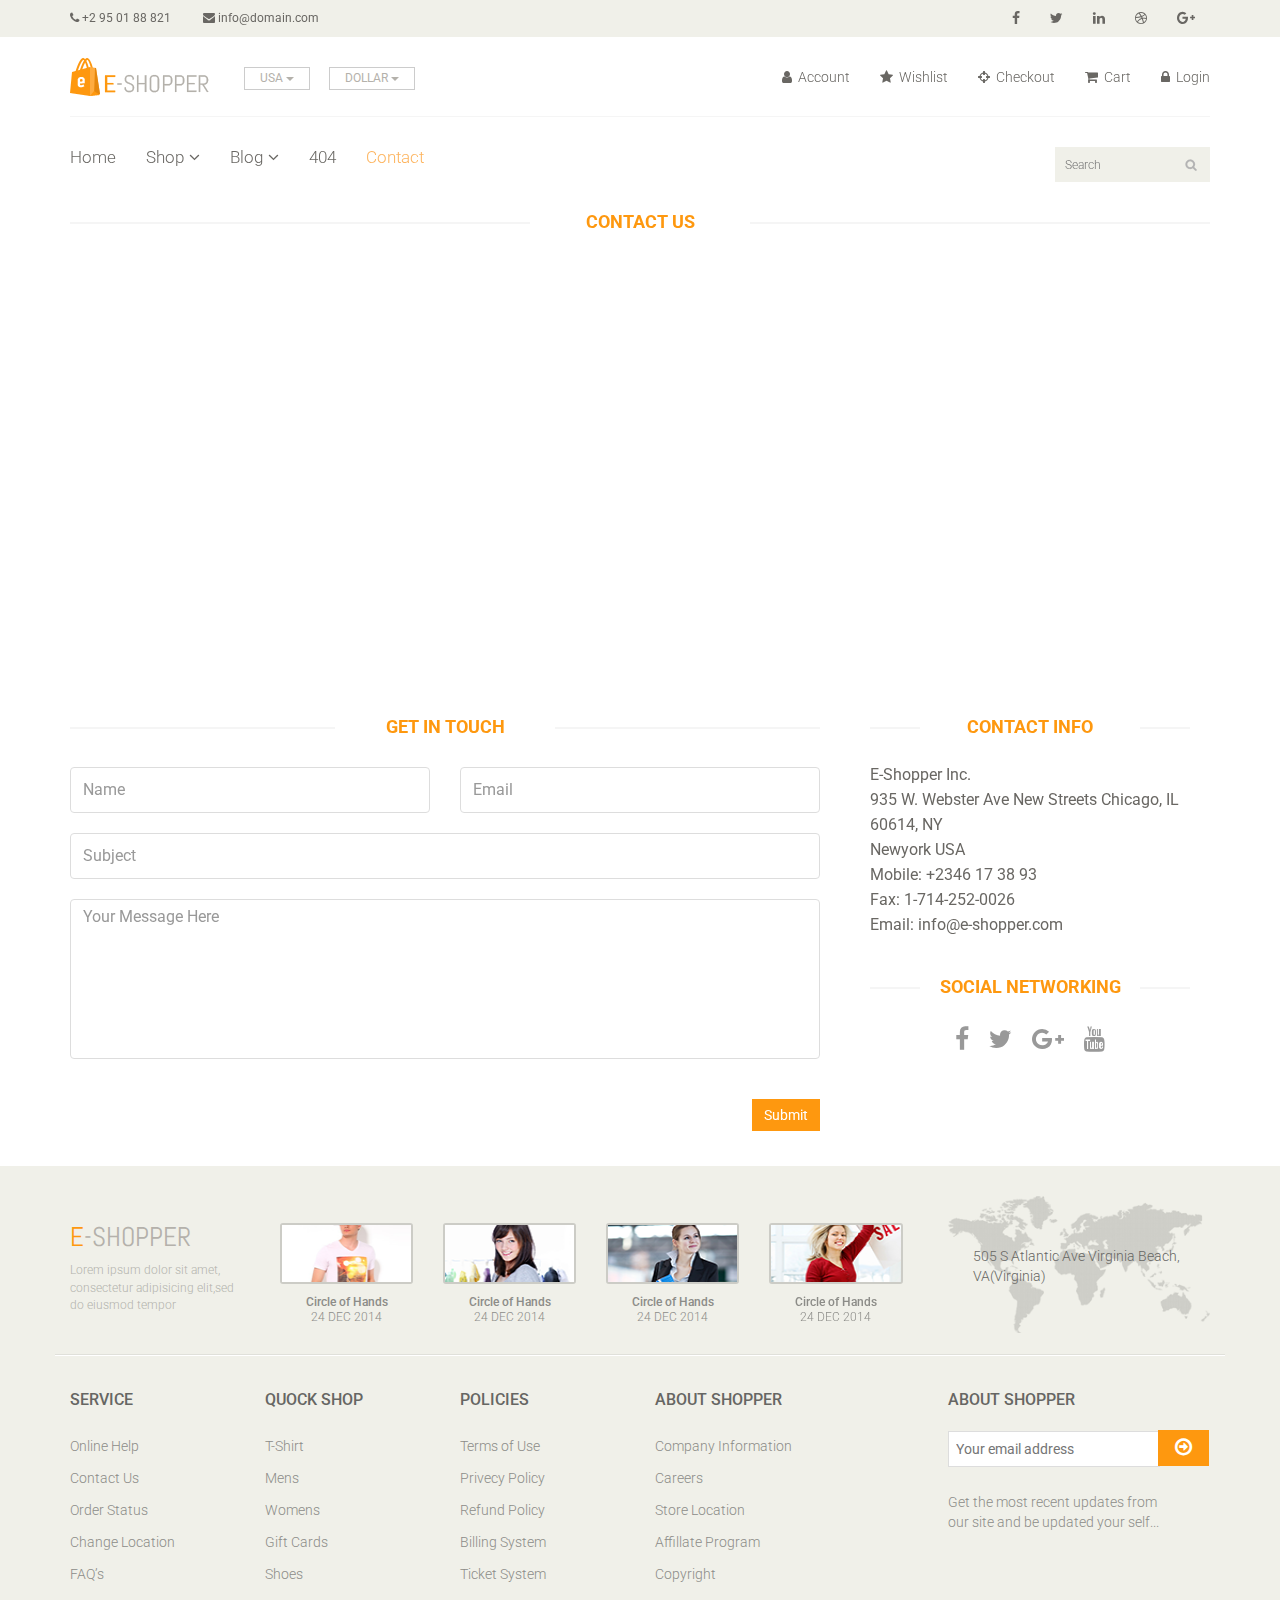
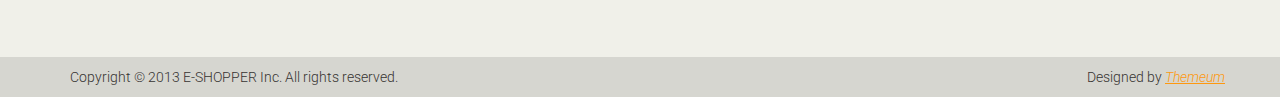
<file: contact-us.html>
<!DOCTYPE html>
<html lang="en">
<head>
    <meta charset="utf-8">
    <meta name="viewport" content="width=device-width, initial-scale=1.0">
    <meta name="description" content="">
    <meta name="author" content="">
    <title>Contact | E-Shopper</title>
    <link href="css/bootstrap.min.css" rel="stylesheet">
    <link href="https://maxcdn.bootstrapcdn.com/font-awesome/4.7.0/css/font-awesome.min.css" rel="stylesheet">
    <link href="css/prettyPhoto.css" rel="stylesheet">
    <link href="css/price-range.css" rel="stylesheet">
    <link href="css/animate.css" rel="stylesheet">
	<link href="css/main.css" rel="stylesheet">
	<link href="css/responsive.css" rel="stylesheet">
    <!--[if lt IE 9]>
    <script src="js/html5shiv.js"></script>
    <script src="js/respond.min.js"></script>
    <![endif]-->       
    <link rel="shortcut icon" href="images/ico/favicon.ico">
    <link rel="apple-touch-icon-precomposed" sizes="144x144" href="images/ico/apple-touch-icon-144-precomposed.png">
    <link rel="apple-touch-icon-precomposed" sizes="114x114" href="images/ico/apple-touch-icon-114-precomposed.png">
    <link rel="apple-touch-icon-precomposed" sizes="72x72" href="images/ico/apple-touch-icon-72-precomposed.png">
    <link rel="apple-touch-icon-precomposed" href="images/ico/apple-touch-icon-57-precomposed.png">
</head><!--/head-->

<body>
	<header id="header"><!--header-->
		<div class="header_top"><!--header_top-->
			<div class="container">
				<div class="row">
					<div class="col-sm-6">
						<div class="contactinfo">
							<ul class="nav nav-pills">
								<li><a href=""><i class="fa fa-phone"></i> +2 95 01 88 821</a></li>
								<li><a href=""><i class="fa fa-envelope"></i> info@domain.com</a></li>
							</ul>
						</div>
					</div>
					<div class="col-sm-6">
						<div class="social-icons pull-right">
							<ul class="nav navbar-nav">
								<li><a href=""><i class="fa fa-facebook"></i></a></li>
								<li><a href=""><i class="fa fa-twitter"></i></a></li>
								<li><a href=""><i class="fa fa-linkedin"></i></a></li>
								<li><a href=""><i class="fa fa-dribbble"></i></a></li>
								<li><a href=""><i class="fa fa-google-plus"></i></a></li>
							</ul>
						</div>
					</div>
				</div>
			</div>
		</div><!--/header_top-->
		
		<div class="header-middle"><!--header-middle-->
			<div class="container">
				<div class="row">
					<div class="col-sm-4">
						<div class="logo pull-left">
							<a href="index.html"><img src="images/home/logo.png" alt="" /></a>
						</div>
						<div class="btn-group pull-right">
							<div class="btn-group">
								<button type="button" class="btn btn-default dropdown-toggle usa" data-toggle="dropdown">
									USA
									<span class="caret"></span>
								</button>
								<ul class="dropdown-menu">
									<li><a href="">Canada</a></li>
									<li><a href="">UK</a></li>
								</ul>
							</div>
							
							<div class="btn-group">
								<button type="button" class="btn btn-default dropdown-toggle usa" data-toggle="dropdown">
									DOLLAR
									<span class="caret"></span>
								</button>
								<ul class="dropdown-menu">
									<li><a href="">Canadian Dollar</a></li>
									<li><a href="">Pound</a></li>
								</ul>
							</div>
						</div>
					</div>
					<div class="col-sm-8">
						<div class="shop-menu pull-right">
							<ul class="nav navbar-nav">
								<li><a href=""><i class="fa fa-user"></i> Account</a></li>
								<li><a href=""><i class="fa fa-star"></i> Wishlist</a></li>
								<li><a href="checkout.html"><i class="fa fa-crosshairs"></i> Checkout</a></li>
								<li><a href="cart.html"><i class="fa fa-shopping-cart"></i> Cart</a></li>
								<li><a href="login.html"><i class="fa fa-lock"></i> Login</a></li>
							</ul>
						</div>
					</div>
				</div>
			</div>
		</div><!--/header-middle-->
	
		<div class="header-bottom"><!--header-bottom-->
			<div class="container">
				<div class="row">
					<div class="col-sm-9">
						<div class="navbar-header">
							<button type="button" class="navbar-toggle" data-toggle="collapse" data-target=".navbar-collapse">
								<span class="sr-only">Toggle navigation</span>
								<span class="icon-bar"></span>
								<span class="icon-bar"></span>
								<span class="icon-bar"></span>
							</button>
						</div>
						<div class="mainmenu pull-left">
							<ul class="nav navbar-nav collapse navbar-collapse">
								<li><a href="index.html">Home</a></li>
								<li class="dropdown"><a href="#">Shop<i class="fa fa-angle-down"></i></a>
                                    <ul role="menu" class="sub-menu">
                                        <li><a href="shop.html">Products</a></li>
										<li><a href="product-details.html">Product Details</a></li> 
										<li><a href="checkout.html">Checkout</a></li> 
										<li><a href="cart.html">Cart</a></li> 
										<li><a href="login.html">Login</a></li> 
                                    </ul>
                                </li> 
								<li class="dropdown"><a href="#">Blog<i class="fa fa-angle-down"></i></a>
                                    <ul role="menu" class="sub-menu">
                                        <li><a href="blog.html">Blog List</a></li>
										<li><a href="blog-single.html">Blog Single</a></li>
                                    </ul>
                                </li> 
								<li><a href="404.html">404</a></li>
								<li><a href="contact-us.html" class="active">Contact</a></li>
							</ul>
						</div>
					</div>
					<div class="col-sm-3">
						<div class="search_box pull-right">
							<input type="text" placeholder="Search"/>
						</div>
					</div>
				</div>
			</div>
		</div><!--/header-bottom-->
	</header><!--/header-->
	 
	 <div id="contact-page" class="container">
    	<div class="bg">
	    	<div class="row">    		
	    		<div class="col-sm-12">    			   			
					<h2 class="title text-center">Contact <strong>Us</strong></h2>    			    				    				
					<div id="gmap" class="contact-map">
					</div>
				</div>			 		
			</div>    	
    		<div class="row">  	
	    		<div class="col-sm-8">
	    			<div class="contact-form">
	    				<h2 class="title text-center">Get In Touch</h2>
	    				<div class="status alert alert-success" style="display: none"></div>
				    	<form id="main-contact-form" class="contact-form row" name="contact-form" method="post">
				            <div class="form-group col-md-6">
				                <input type="text" name="name" class="form-control" required="required" placeholder="Name">
				            </div>
				            <div class="form-group col-md-6">
				                <input type="email" name="email" class="form-control" required="required" placeholder="Email">
				            </div>
				            <div class="form-group col-md-12">
				                <input type="text" name="subject" class="form-control" required="required" placeholder="Subject">
				            </div>
				            <div class="form-group col-md-12">
				                <textarea name="message" id="message" required="required" class="form-control" rows="8" placeholder="Your Message Here"></textarea>
				            </div>                        
				            <div class="form-group col-md-12">
				                <input type="submit" name="submit" class="btn btn-primary pull-right" value="Submit">
				            </div>
				        </form>
	    			</div>
	    		</div>
	    		<div class="col-sm-4">
	    			<div class="contact-info">
	    				<h2 class="title text-center">Contact Info</h2>
	    				<address>
	    					<p>E-Shopper Inc.</p>
							<p>935 W. Webster Ave New Streets Chicago, IL 60614, NY</p>
							<p>Newyork USA</p>
							<p>Mobile: +2346 17 38 93</p>
							<p>Fax: 1-714-252-0026</p>
							<p>Email: info@e-shopper.com</p>
	    				</address>
	    				<div class="social-networks">
	    					<h2 class="title text-center">Social Networking</h2>
							<ul>
								<li>
									<a href="#"><i class="fa fa-facebook"></i></a>
								</li>
								<li>
									<a href="#"><i class="fa fa-twitter"></i></a>
								</li>
								<li>
									<a href="#"><i class="fa fa-google-plus"></i></a>
								</li>
								<li>
									<a href="#"><i class="fa fa-youtube"></i></a>
								</li>
							</ul>
	    				</div>
	    			</div>
    			</div>    			
	    	</div>  
    	</div>	
    </div><!--/#contact-page-->
	
	<footer id="footer"><!--Footer-->
		<div class="footer-top">
			<div class="container">
				<div class="row">
					<div class="col-sm-2">
						<div class="companyinfo">
							<h2><span>e</span>-shopper</h2>
							<p>Lorem ipsum dolor sit amet, consectetur adipisicing elit,sed do eiusmod tempor</p>
						</div>
					</div>
					<div class="col-sm-7">
						<div class="col-sm-3">
							<div class="video-gallery text-center">
								<a href="#">
									<div class="iframe-img">
										<img src="images/home/iframe1.png" alt="" />
									</div>
									<div class="overlay-icon">
										<i class="fa fa-play-circle-o"></i>
									</div>
								</a>
								<p>Circle of Hands</p>
								<h2>24 DEC 2014</h2>
							</div>
						</div>
						
						<div class="col-sm-3">
							<div class="video-gallery text-center">
								<a href="#">
									<div class="iframe-img">
										<img src="images/home/iframe2.png" alt="" />
									</div>
									<div class="overlay-icon">
										<i class="fa fa-play-circle-o"></i>
									</div>
								</a>
								<p>Circle of Hands</p>
								<h2>24 DEC 2014</h2>
							</div>
						</div>
						
						<div class="col-sm-3">
							<div class="video-gallery text-center">
								<a href="#">
									<div class="iframe-img">
										<img src="images/home/iframe3.png" alt="" />
									</div>
									<div class="overlay-icon">
										<i class="fa fa-play-circle-o"></i>
									</div>
								</a>
								<p>Circle of Hands</p>
								<h2>24 DEC 2014</h2>
							</div>
						</div>
						
						<div class="col-sm-3">
							<div class="video-gallery text-center">
								<a href="#">
									<div class="iframe-img">
										<img src="images/home/iframe4.png" alt="" />
									</div>
									<div class="overlay-icon">
										<i class="fa fa-play-circle-o"></i>
									</div>
								</a>
								<p>Circle of Hands</p>
								<h2>24 DEC 2014</h2>
							</div>
						</div>
					</div>
					<div class="col-sm-3">
						<div class="address">
							<img src="images/home/map.png" alt="" />
							<p>505 S Atlantic Ave Virginia Beach, VA(Virginia)</p>
						</div>
					</div>
				</div>
			</div>
		</div>
		
		<div class="footer-widget">
			<div class="container">
				<div class="row">
					<div class="col-sm-2">
						<div class="single-widget">
							<h2>Service</h2>
							<ul class="nav nav-pills nav-stacked">
								<li><a href="">Online Help</a></li>
								<li><a href="">Contact Us</a></li>
								<li><a href="">Order Status</a></li>
								<li><a href="">Change Location</a></li>
								<li><a href="">FAQ’s</a></li>
							</ul>
						</div>
					</div>
					<div class="col-sm-2">
						<div class="single-widget">
							<h2>Quock Shop</h2>
							<ul class="nav nav-pills nav-stacked">
								<li><a href="">T-Shirt</a></li>
								<li><a href="">Mens</a></li>
								<li><a href="">Womens</a></li>
								<li><a href="">Gift Cards</a></li>
								<li><a href="">Shoes</a></li>
							</ul>
						</div>
					</div>
					<div class="col-sm-2">
						<div class="single-widget">
							<h2>Policies</h2>
							<ul class="nav nav-pills nav-stacked">
								<li><a href="">Terms of Use</a></li>
								<li><a href="">Privecy Policy</a></li>
								<li><a href="">Refund Policy</a></li>
								<li><a href="">Billing System</a></li>
								<li><a href="">Ticket System</a></li>
							</ul>
						</div>
					</div>
					<div class="col-sm-2">
						<div class="single-widget">
							<h2>About Shopper</h2>
							<ul class="nav nav-pills nav-stacked">
								<li><a href="">Company Information</a></li>
								<li><a href="">Careers</a></li>
								<li><a href="">Store Location</a></li>
								<li><a href="">Affillate Program</a></li>
								<li><a href="">Copyright</a></li>
							</ul>
						</div>
					</div>
					<div class="col-sm-3 col-sm-offset-1">
						<div class="single-widget">
							<h2>About Shopper</h2>
							<form action="#" class="searchform">
								<input type="text" placeholder="Your email address" />
								<button type="submit" class="btn btn-default"><i class="fa fa-arrow-circle-o-right"></i></button>
								<p>Get the most recent updates from <br />our site and be updated your self...</p>
							</form>
						</div>
					</div>
					
				</div>
			</div>
		</div>
		
		<div class="footer-bottom">
			<div class="container">
				<div class="row">
					<p class="pull-left">Copyright © 2013 E-SHOPPER Inc. All rights reserved.</p>
					<p class="pull-right">Designed by <span><a target="_blank" href="http://www.themeum.com">Themeum</a></span></p>
				</div>
			</div>
		</div>
		
	</footer><!--/Footer-->
	

  
    <script src="js/jquery.js"></script>
	<script src="js/bootstrap.min.js"></script>
	<script type="text/javascript" src="http://maps.google.com/maps/api/js?sensor=true"></script>
    <script type="text/javascript" src="js/gmaps.js"></script>
	<script src="js/contact.js"></script>
	<script src="js/price-range.js"></script>
    <script src="js/jquery.scrollUp.min.js"></script>
    <script src="js/jquery.prettyPhoto.js"></script>
    <script src="js/main.js"></script>
</body>
</html>
</file>
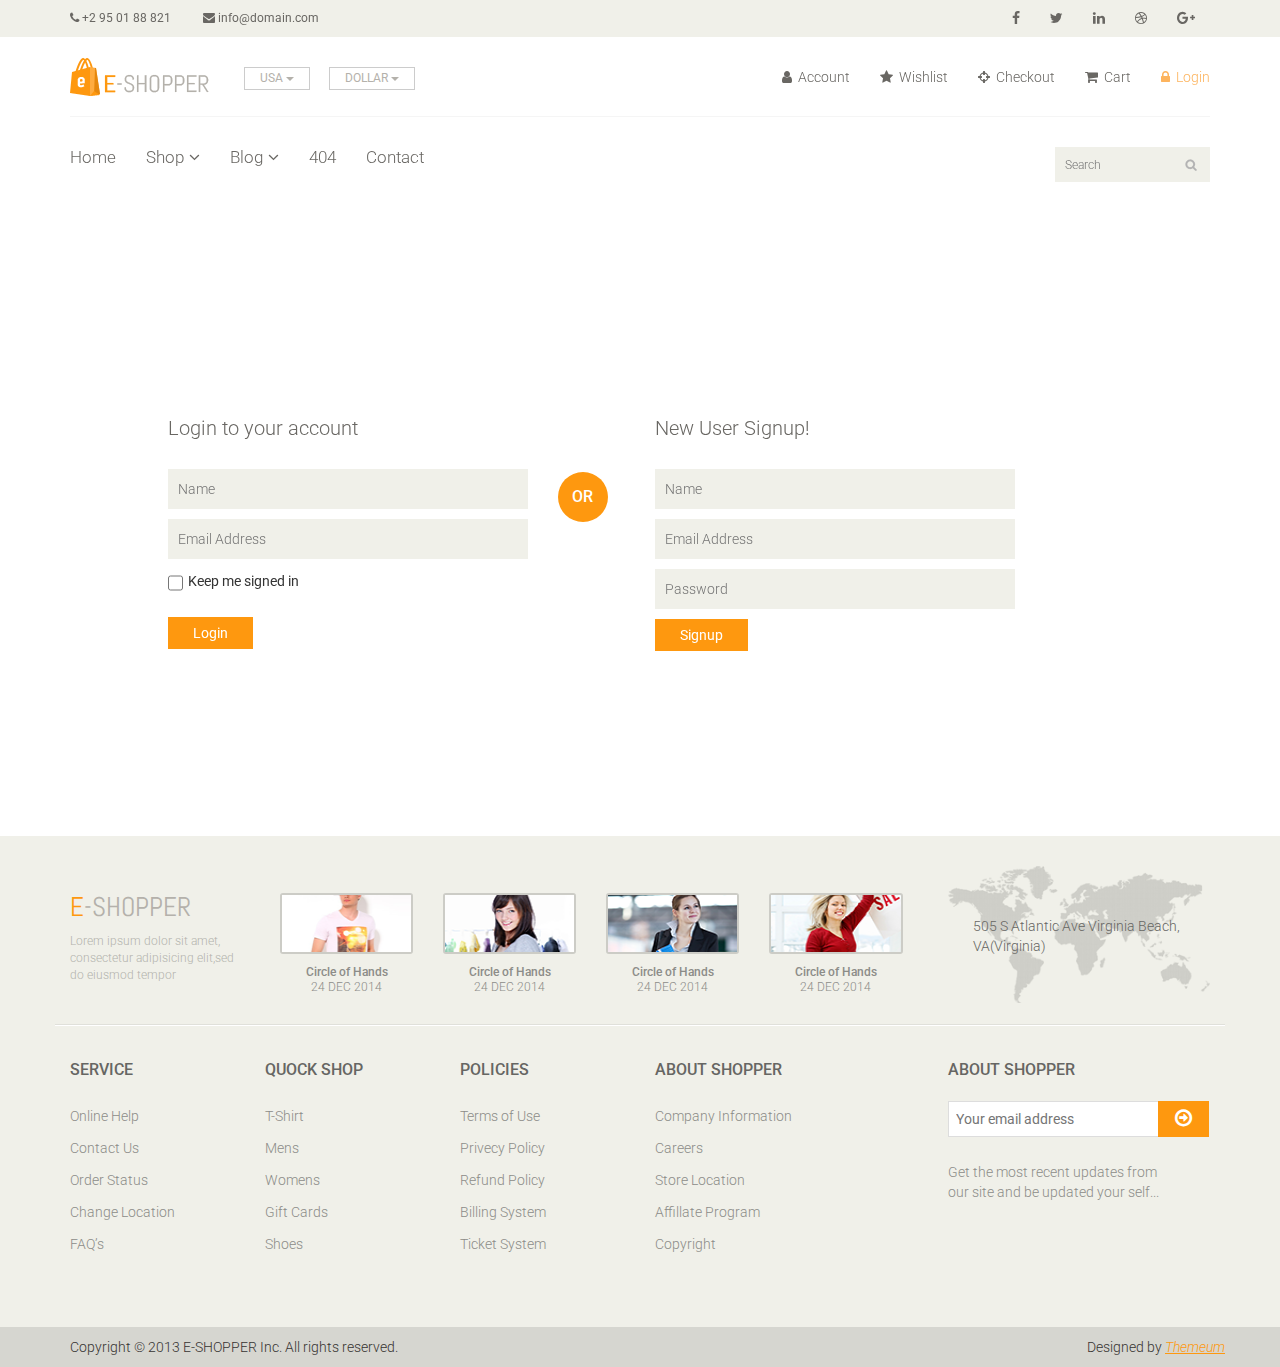
<file: login.html>
<!DOCTYPE html>
<html lang="en">
<head>
    <meta charset="utf-8">
    <meta name="viewport" content="width=device-width, initial-scale=1.0">
    <meta name="description" content="">
    <meta name="author" content="">
    <title>Login | E-Shopper</title>
    <link href="css/bootstrap.min.css" rel="stylesheet">
    <link href="https://maxcdn.bootstrapcdn.com/font-awesome/4.7.0/css/font-awesome.min.css" rel="stylesheet">
    <link href="css/prettyPhoto.css" rel="stylesheet">
    <link href="css/price-range.css" rel="stylesheet">
    <link href="css/animate.css" rel="stylesheet">
	<link href="css/main.css" rel="stylesheet">
	<link href="css/responsive.css" rel="stylesheet">
    <!--[if lt IE 9]>
    <script src="js/html5shiv.js"></script>
    <script src="js/respond.min.js"></script>
    <![endif]-->       
    <link rel="shortcut icon" href="images/ico/favicon.ico">
    <link rel="apple-touch-icon-precomposed" sizes="144x144" href="images/ico/apple-touch-icon-144-precomposed.png">
    <link rel="apple-touch-icon-precomposed" sizes="114x114" href="images/ico/apple-touch-icon-114-precomposed.png">
    <link rel="apple-touch-icon-precomposed" sizes="72x72" href="images/ico/apple-touch-icon-72-precomposed.png">
    <link rel="apple-touch-icon-precomposed" href="images/ico/apple-touch-icon-57-precomposed.png">
</head><!--/head-->

<body>
	<header id="header"><!--header-->
		<div class="header_top"><!--header_top-->
			<div class="container">
				<div class="row">
					<div class="col-sm-6">
						<div class="contactinfo">
							<ul class="nav nav-pills">
								<li><a href=""><i class="fa fa-phone"></i> +2 95 01 88 821</a></li>
								<li><a href=""><i class="fa fa-envelope"></i> info@domain.com</a></li>
							</ul>
						</div>
					</div>
					<div class="col-sm-6">
						<div class="social-icons pull-right">
							<ul class="nav navbar-nav">
								<li><a href=""><i class="fa fa-facebook"></i></a></li>
								<li><a href=""><i class="fa fa-twitter"></i></a></li>
								<li><a href=""><i class="fa fa-linkedin"></i></a></li>
								<li><a href=""><i class="fa fa-dribbble"></i></a></li>
								<li><a href=""><i class="fa fa-google-plus"></i></a></li>
							</ul>
						</div>
					</div>
				</div>
			</div>
		</div><!--/header_top-->
		
		<div class="header-middle"><!--header-middle-->
			<div class="container">
				<div class="row">
					<div class="col-sm-4">
						<div class="logo pull-left">
							<a href="index.html"><img src="images/home/logo.png" alt="" /></a>
						</div>
						<div class="btn-group pull-right">
							<div class="btn-group">
								<button type="button" class="btn btn-default dropdown-toggle usa" data-toggle="dropdown">
									USA
									<span class="caret"></span>
								</button>
								<ul class="dropdown-menu">
									<li><a href="">Canada</a></li>
									<li><a href="">UK</a></li>
								</ul>
							</div>
							
							<div class="btn-group">
								<button type="button" class="btn btn-default dropdown-toggle usa" data-toggle="dropdown">
									DOLLAR
									<span class="caret"></span>
								</button>
								<ul class="dropdown-menu">
									<li><a href="">Canadian Dollar</a></li>
									<li><a href="">Pound</a></li>
								</ul>
							</div>
						</div>
					</div>
					<div class="col-sm-8">
						<div class="shop-menu pull-right">
							<ul class="nav navbar-nav">
								<li><a href=""><i class="fa fa-user"></i> Account</a></li>
								<li><a href=""><i class="fa fa-star"></i> Wishlist</a></li>
								<li><a href="checkout.html"><i class="fa fa-crosshairs"></i> Checkout</a></li>
								<li><a href="cart.html"><i class="fa fa-shopping-cart"></i> Cart</a></li>
								<li><a href="login.html" class="active"><i class="fa fa-lock"></i> Login</a></li>
							</ul>
						</div>
					</div>
				</div>
			</div>
		</div><!--/header-middle-->
	
		<div class="header-bottom"><!--header-bottom-->
			<div class="container">
				<div class="row">
					<div class="col-sm-9">
						<div class="navbar-header">
							<button type="button" class="navbar-toggle" data-toggle="collapse" data-target=".navbar-collapse">
								<span class="sr-only">Toggle navigation</span>
								<span class="icon-bar"></span>
								<span class="icon-bar"></span>
								<span class="icon-bar"></span>
							</button>
						</div>
						<div class="mainmenu pull-left">
							<ul class="nav navbar-nav collapse navbar-collapse">
								<li><a href="index.html">Home</a></li>
								<li class="dropdown"><a href="#">Shop<i class="fa fa-angle-down"></i></a>
                                    <ul role="menu" class="sub-menu">
                                        <li><a href="shop.html">Products</a></li>
										<li><a href="product-details.html">Product Details</a></li> 
										<li><a href="checkout.html">Checkout</a></li> 
										<li><a href="cart.html">Cart</a></li> 
										<li><a href="login.html" class="active">Login</a></li> 
                                    </ul>
                                </li> 
								<li class="dropdown"><a href="#">Blog<i class="fa fa-angle-down"></i></a>
                                    <ul role="menu" class="sub-menu">
                                        <li><a href="blog.html">Blog List</a></li>
										<li><a href="blog-single.html">Blog Single</a></li>
                                    </ul>
                                </li> 
								<li><a href="404.html">404</a></li>
								<li><a href="contact-us.html">Contact</a></li>
							</ul>
						</div>
					</div>
					<div class="col-sm-3">
						<div class="search_box pull-right">
							<input type="text" placeholder="Search"/>
						</div>
					</div>
				</div>
			</div>
		</div><!--/header-bottom-->
	</header><!--/header-->
	
	<section id="form"><!--form-->
		<div class="container">
			<div class="row">
				<div class="col-sm-4 col-sm-offset-1">
					<div class="login-form"><!--login form-->
						<h2>Login to your account</h2>
						<form action="#">
							<input type="text" placeholder="Name" />
							<input type="email" placeholder="Email Address" />
							<span>
								<input type="checkbox" class="checkbox"> 
								Keep me signed in
							</span>
							<button type="submit" class="btn btn-default">Login</button>
						</form>
					</div><!--/login form-->
				</div>
				<div class="col-sm-1">
					<h2 class="or">OR</h2>
				</div>
				<div class="col-sm-4">
					<div class="signup-form"><!--sign up form-->
						<h2>New User Signup!</h2>
						<form action="#">
							<input type="text" placeholder="Name"/>
							<input type="email" placeholder="Email Address"/>
							<input type="password" placeholder="Password"/>
							<button type="submit" class="btn btn-default">Signup</button>
						</form>
					</div><!--/sign up form-->
				</div>
			</div>
		</div>
	</section><!--/form-->
	
	
	<footer id="footer"><!--Footer-->
		<div class="footer-top">
			<div class="container">
				<div class="row">
					<div class="col-sm-2">
						<div class="companyinfo">
							<h2><span>e</span>-shopper</h2>
							<p>Lorem ipsum dolor sit amet, consectetur adipisicing elit,sed do eiusmod tempor</p>
						</div>
					</div>
					<div class="col-sm-7">
						<div class="col-sm-3">
							<div class="video-gallery text-center">
								<a href="#">
									<div class="iframe-img">
										<img src="images/home/iframe1.png" alt="" />
									</div>
									<div class="overlay-icon">
										<i class="fa fa-play-circle-o"></i>
									</div>
								</a>
								<p>Circle of Hands</p>
								<h2>24 DEC 2014</h2>
							</div>
						</div>
						
						<div class="col-sm-3">
							<div class="video-gallery text-center">
								<a href="#">
									<div class="iframe-img">
										<img src="images/home/iframe2.png" alt="" />
									</div>
									<div class="overlay-icon">
										<i class="fa fa-play-circle-o"></i>
									</div>
								</a>
								<p>Circle of Hands</p>
								<h2>24 DEC 2014</h2>
							</div>
						</div>
						
						<div class="col-sm-3">
							<div class="video-gallery text-center">
								<a href="#">
									<div class="iframe-img">
										<img src="images/home/iframe3.png" alt="" />
									</div>
									<div class="overlay-icon">
										<i class="fa fa-play-circle-o"></i>
									</div>
								</a>
								<p>Circle of Hands</p>
								<h2>24 DEC 2014</h2>
							</div>
						</div>
						
						<div class="col-sm-3">
							<div class="video-gallery text-center">
								<a href="#">
									<div class="iframe-img">
										<img src="images/home/iframe4.png" alt="" />
									</div>
									<div class="overlay-icon">
										<i class="fa fa-play-circle-o"></i>
									</div>
								</a>
								<p>Circle of Hands</p>
								<h2>24 DEC 2014</h2>
							</div>
						</div>
					</div>
					<div class="col-sm-3">
						<div class="address">
							<img src="images/home/map.png" alt="" />
							<p>505 S Atlantic Ave Virginia Beach, VA(Virginia)</p>
						</div>
					</div>
				</div>
			</div>
		</div>
		
		<div class="footer-widget">
			<div class="container">
				<div class="row">
					<div class="col-sm-2">
						<div class="single-widget">
							<h2>Service</h2>
							<ul class="nav nav-pills nav-stacked">
								<li><a href="">Online Help</a></li>
								<li><a href="">Contact Us</a></li>
								<li><a href="">Order Status</a></li>
								<li><a href="">Change Location</a></li>
								<li><a href="">FAQ’s</a></li>
							</ul>
						</div>
					</div>
					<div class="col-sm-2">
						<div class="single-widget">
							<h2>Quock Shop</h2>
							<ul class="nav nav-pills nav-stacked">
								<li><a href="">T-Shirt</a></li>
								<li><a href="">Mens</a></li>
								<li><a href="">Womens</a></li>
								<li><a href="">Gift Cards</a></li>
								<li><a href="">Shoes</a></li>
							</ul>
						</div>
					</div>
					<div class="col-sm-2">
						<div class="single-widget">
							<h2>Policies</h2>
							<ul class="nav nav-pills nav-stacked">
								<li><a href="">Terms of Use</a></li>
								<li><a href="">Privecy Policy</a></li>
								<li><a href="">Refund Policy</a></li>
								<li><a href="">Billing System</a></li>
								<li><a href="">Ticket System</a></li>
							</ul>
						</div>
					</div>
					<div class="col-sm-2">
						<div class="single-widget">
							<h2>About Shopper</h2>
							<ul class="nav nav-pills nav-stacked">
								<li><a href="">Company Information</a></li>
								<li><a href="">Careers</a></li>
								<li><a href="">Store Location</a></li>
								<li><a href="">Affillate Program</a></li>
								<li><a href="">Copyright</a></li>
							</ul>
						</div>
					</div>
					<div class="col-sm-3 col-sm-offset-1">
						<div class="single-widget">
							<h2>About Shopper</h2>
							<form action="#" class="searchform">
								<input type="text" placeholder="Your email address" />
								<button type="submit" class="btn btn-default"><i class="fa fa-arrow-circle-o-right"></i></button>
								<p>Get the most recent updates from <br />our site and be updated your self...</p>
							</form>
						</div>
					</div>
					
				</div>
			</div>
		</div>
		
		<div class="footer-bottom">
			<div class="container">
				<div class="row">
					<p class="pull-left">Copyright © 2013 E-SHOPPER Inc. All rights reserved.</p>
					<p class="pull-right">Designed by <span><a target="_blank" href="http://www.themeum.com">Themeum</a></span></p>
				</div>
			</div>
		</div>
		
	</footer><!--/Footer-->
	

  
    <script src="js/jquery.js"></script>
	<script src="js/price-range.js"></script>
    <script src="js/jquery.scrollUp.min.js"></script>
	<script src="js/bootstrap.min.js"></script>
    <script src="js/jquery.prettyPhoto.js"></script>
    <script src="js/main.js"></script>
</body>
</html>
</file>
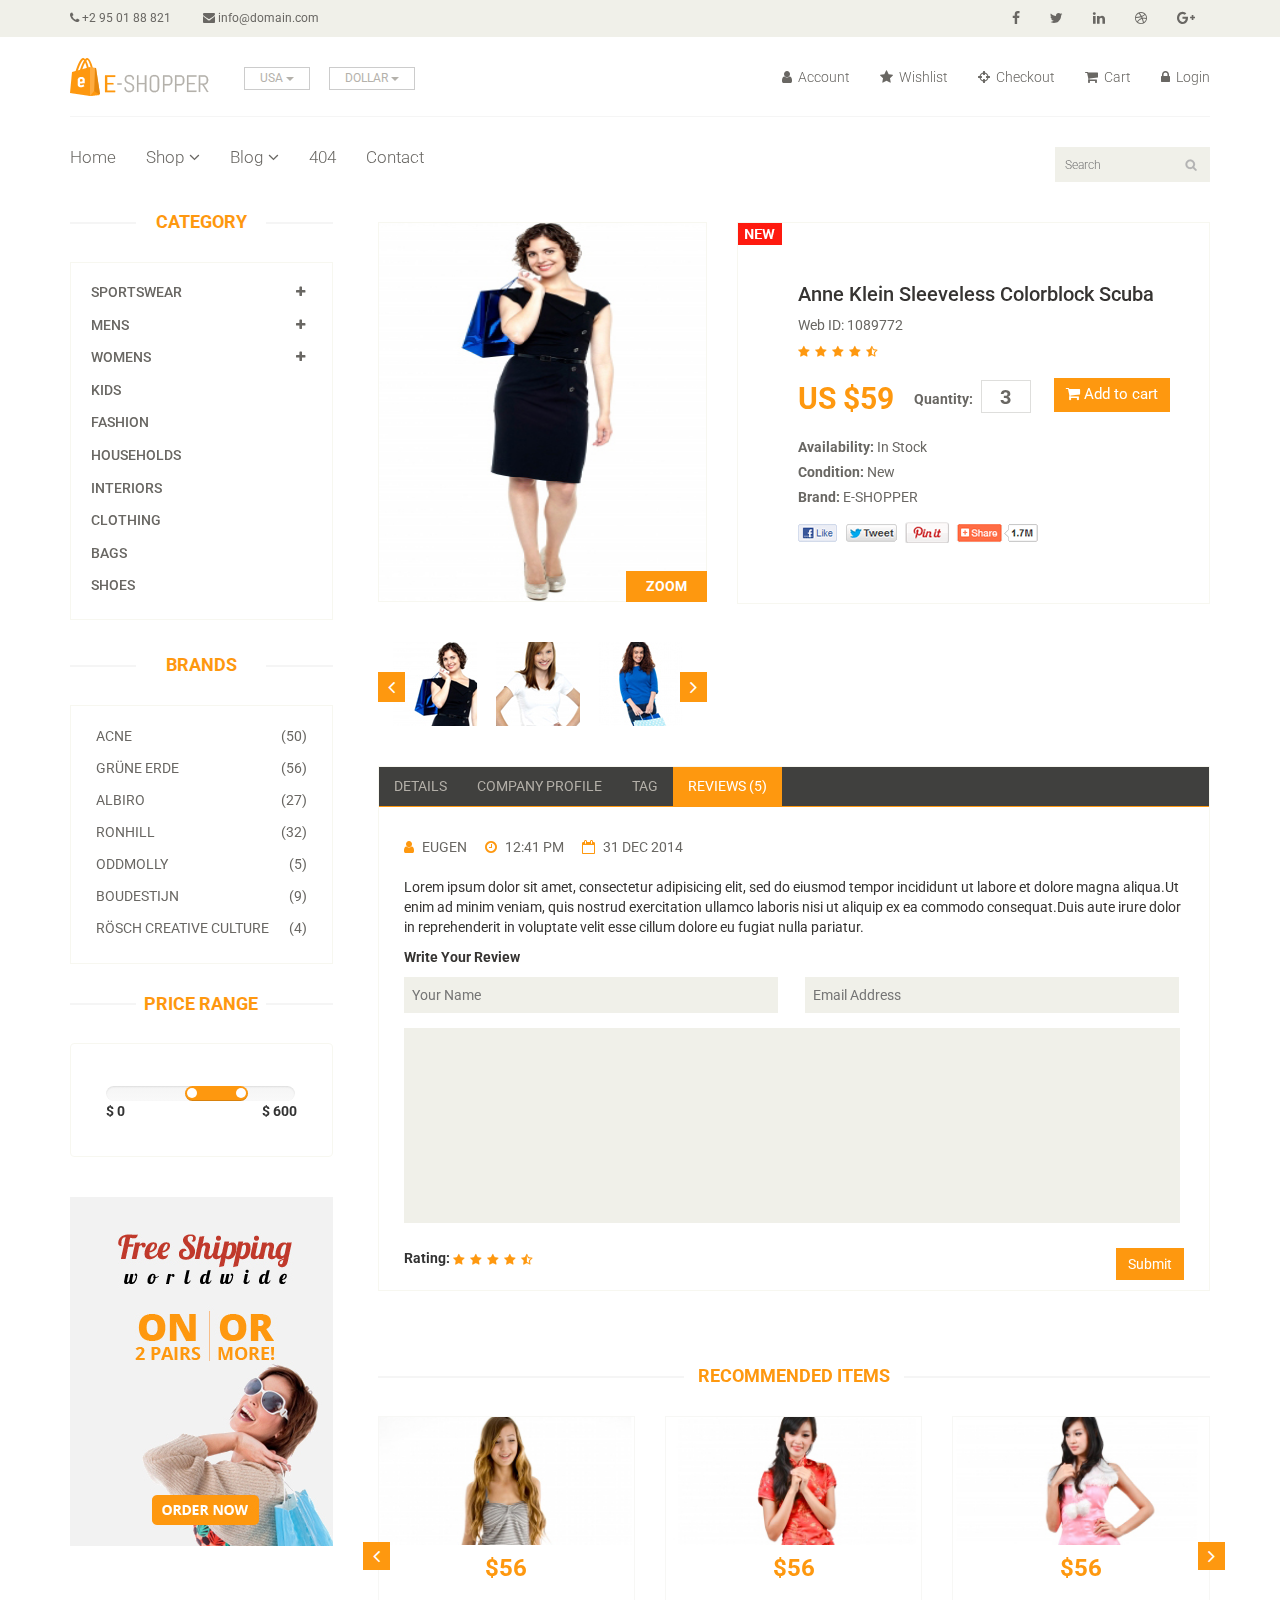
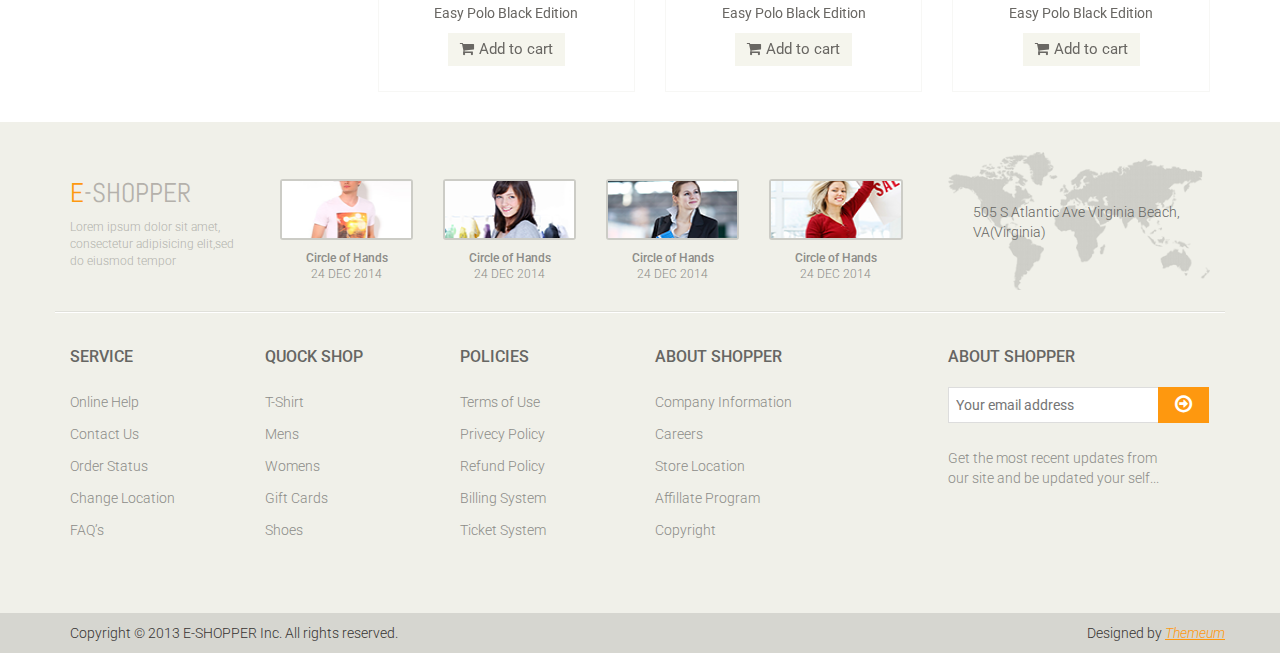
<file: product-details.html>
<!DOCTYPE html>
<html lang="en">
<head>
    <meta charset="utf-8">
    <meta name="viewport" content="width=device-width, initial-scale=1.0">
    <meta name="description" content="">
    <meta name="author" content="">
    <title>Product Details | E-Shopper</title>
    <link href="css/bootstrap.min.css" rel="stylesheet">
    <link href="https://maxcdn.bootstrapcdn.com/font-awesome/4.7.0/css/font-awesome.min.css" rel="stylesheet">
    <link href="css/prettyPhoto.css" rel="stylesheet">
    <link href="css/price-range.css" rel="stylesheet">
    <link href="css/animate.css" rel="stylesheet">
	<link href="css/main.css" rel="stylesheet">
	<link href="css/responsive.css" rel="stylesheet">
    <!--[if lt IE 9]>
    <script src="js/html5shiv.js"></script>
    <script src="js/respond.min.js"></script>
    <![endif]-->       
    <link rel="shortcut icon" href="images/ico/favicon.ico">
    <link rel="apple-touch-icon-precomposed" sizes="144x144" href="images/ico/apple-touch-icon-144-precomposed.png">
    <link rel="apple-touch-icon-precomposed" sizes="114x114" href="images/ico/apple-touch-icon-114-precomposed.png">
    <link rel="apple-touch-icon-precomposed" sizes="72x72" href="images/ico/apple-touch-icon-72-precomposed.png">
    <link rel="apple-touch-icon-precomposed" href="images/ico/apple-touch-icon-57-precomposed.png">
</head><!--/head-->

<body>
	<header id="header"><!--header-->
		<div class="header_top"><!--header_top-->
			<div class="container">
				<div class="row">
					<div class="col-sm-6">
						<div class="contactinfo">
							<ul class="nav nav-pills">
								<li><a href=""><i class="fa fa-phone"></i> +2 95 01 88 821</a></li>
								<li><a href=""><i class="fa fa-envelope"></i> info@domain.com</a></li>
							</ul>
						</div>
					</div>
					<div class="col-sm-6">
						<div class="social-icons pull-right">
							<ul class="nav navbar-nav">
								<li><a href=""><i class="fa fa-facebook"></i></a></li>
								<li><a href=""><i class="fa fa-twitter"></i></a></li>
								<li><a href=""><i class="fa fa-linkedin"></i></a></li>
								<li><a href=""><i class="fa fa-dribbble"></i></a></li>
								<li><a href=""><i class="fa fa-google-plus"></i></a></li>
							</ul>
						</div>
					</div>
				</div>
			</div>
		</div><!--/header_top-->
		
		<div class="header-middle"><!--header-middle-->
			<div class="container">
				<div class="row">
					<div class="col-sm-4">
						<div class="logo pull-left">
							<a href="index.html"><img src="images/home/logo.png" alt="" /></a>
						</div>
						<div class="btn-group pull-right">
							<div class="btn-group">
								<button type="button" class="btn btn-default dropdown-toggle usa" data-toggle="dropdown">
									USA
									<span class="caret"></span>
								</button>
								<ul class="dropdown-menu">
									<li><a href="">Canada</a></li>
									<li><a href="">UK</a></li>
								</ul>
							</div>
							
							<div class="btn-group">
								<button type="button" class="btn btn-default dropdown-toggle usa" data-toggle="dropdown">
									DOLLAR
									<span class="caret"></span>
								</button>
								<ul class="dropdown-menu">
									<li><a href="">Canadian Dollar</a></li>
									<li><a href="">Pound</a></li>
								</ul>
							</div>
						</div>
					</div>
					<div class="col-sm-8">
						<div class="shop-menu pull-right">
							<ul class="nav navbar-nav">
								<li><a href=""><i class="fa fa-user"></i> Account</a></li>
								<li><a href=""><i class="fa fa-star"></i> Wishlist</a></li>
								<li><a href="checkout.html"><i class="fa fa-crosshairs"></i> Checkout</a></li>
								<li><a href="cart.html"><i class="fa fa-shopping-cart"></i> Cart</a></li>
								<li><a href="login.html"><i class="fa fa-lock"></i> Login</a></li>
							</ul>
						</div>
					</div>
				</div>
			</div>
		</div><!--/header-middle-->
	
		<div class="header-bottom"><!--header-bottom-->
			<div class="container">
				<div class="row">
					<div class="col-sm-9">
						<div class="navbar-header">
							<button type="button" class="navbar-toggle" data-toggle="collapse" data-target=".navbar-collapse">
								<span class="sr-only">Toggle navigation</span>
								<span class="icon-bar"></span>
								<span class="icon-bar"></span>
								<span class="icon-bar"></span>
							</button>
						</div>
						<div class="mainmenu pull-left">
							<ul class="nav navbar-nav collapse navbar-collapse">
								<li><a href="index.html">Home</a></li>
								<li class="dropdown"><a href="#">Shop<i class="fa fa-angle-down"></i></a>
                                    <ul role="menu" class="sub-menu">
                                        <li><a href="shop.html">Products</a></li>
										<li><a href="product-details.html" class="active">Product Details</a></li> 
										<li><a href="checkout.html">Checkout</a></li> 
										<li><a href="cart.html">Cart</a></li> 
										<li><a href="login.html">Login</a></li> 
                                    </ul>
                                </li> 
								<li class="dropdown"><a href="#">Blog<i class="fa fa-angle-down"></i></a>
                                    <ul role="menu" class="sub-menu">
                                        <li><a href="blog.html">Blog List</a></li>
										<li><a href="blog-single.html">Blog Single</a></li>
                                    </ul>
                                </li> 
								<li><a href="404.html">404</a></li>
								<li><a href="contact-us.html">Contact</a></li>
							</ul>
						</div>
					</div>
					<div class="col-sm-3">
						<div class="search_box pull-right">
							<input type="text" placeholder="Search"/>
						</div>
					</div>
				</div>
			</div>
		</div><!--/header-bottom-->
	</header><!--/header-->
	
	<section>
		<div class="container">
			<div class="row">
				<div class="col-sm-3">
					<div class="left-sidebar">
						<h2>Category</h2>
						<div class="panel-group category-products" id="accordian"><!--category-productsr-->
							<div class="panel panel-default">
								<div class="panel-heading">
									<h4 class="panel-title">
										<a data-toggle="collapse" data-parent="#accordian" href="#sportswear">
											<span class="badge pull-right"><i class="fa fa-plus"></i></span>
											Sportswear
										</a>
									</h4>
								</div>
								<div id="sportswear" class="panel-collapse collapse">
									<div class="panel-body">
										<ul>
											<li><a href="">Nike </a></li>
											<li><a href="">Under Armour </a></li>
											<li><a href="">Adidas </a></li>
											<li><a href="">Puma</a></li>
											<li><a href="">ASICS </a></li>
										</ul>
									</div>
								</div>
							</div>
							<div class="panel panel-default">
								<div class="panel-heading">
									<h4 class="panel-title">
										<a data-toggle="collapse" data-parent="#accordian" href="#mens">
											<span class="badge pull-right"><i class="fa fa-plus"></i></span>
											Mens
										</a>
									</h4>
								</div>
								<div id="mens" class="panel-collapse collapse">
									<div class="panel-body">
										<ul>
											<li><a href="">Fendi</a></li>
											<li><a href="">Guess</a></li>
											<li><a href="">Valentino</a></li>
											<li><a href="">Dior</a></li>
											<li><a href="">Versace</a></li>
											<li><a href="">Armani</a></li>
											<li><a href="">Prada</a></li>
											<li><a href="">Dolce and Gabbana</a></li>
											<li><a href="">Chanel</a></li>
											<li><a href="">Gucci</a></li>
										</ul>
									</div>
								</div>
							</div>
							
							<div class="panel panel-default">
								<div class="panel-heading">
									<h4 class="panel-title">
										<a data-toggle="collapse" data-parent="#accordian" href="#womens">
											<span class="badge pull-right"><i class="fa fa-plus"></i></span>
											Womens
										</a>
									</h4>
								</div>
								<div id="womens" class="panel-collapse collapse">
									<div class="panel-body">
										<ul>
											<li><a href="">Fendi</a></li>
											<li><a href="">Guess</a></li>
											<li><a href="">Valentino</a></li>
											<li><a href="">Dior</a></li>
											<li><a href="">Versace</a></li>
										</ul>
									</div>
								</div>
							</div>
							<div class="panel panel-default">
								<div class="panel-heading">
									<h4 class="panel-title"><a href="#">Kids</a></h4>
								</div>
							</div>
							<div class="panel panel-default">
								<div class="panel-heading">
									<h4 class="panel-title"><a href="#">Fashion</a></h4>
								</div>
							</div>
							<div class="panel panel-default">
								<div class="panel-heading">
									<h4 class="panel-title"><a href="#">Households</a></h4>
								</div>
							</div>
							<div class="panel panel-default">
								<div class="panel-heading">
									<h4 class="panel-title"><a href="#">Interiors</a></h4>
								</div>
							</div>
							<div class="panel panel-default">
								<div class="panel-heading">
									<h4 class="panel-title"><a href="#">Clothing</a></h4>
								</div>
							</div>
							<div class="panel panel-default">
								<div class="panel-heading">
									<h4 class="panel-title"><a href="#">Bags</a></h4>
								</div>
							</div>
							<div class="panel panel-default">
								<div class="panel-heading">
									<h4 class="panel-title"><a href="#">Shoes</a></h4>
								</div>
							</div>
						</div><!--/category-products-->
					
						<div class="brands_products"><!--brands_products-->
							<h2>Brands</h2>
							<div class="brands-name">
								<ul class="nav nav-pills nav-stacked">
									<li><a href=""> <span class="pull-right">(50)</span>Acne</a></li>
									<li><a href=""> <span class="pull-right">(56)</span>Grüne Erde</a></li>
									<li><a href=""> <span class="pull-right">(27)</span>Albiro</a></li>
									<li><a href=""> <span class="pull-right">(32)</span>Ronhill</a></li>
									<li><a href=""> <span class="pull-right">(5)</span>Oddmolly</a></li>
									<li><a href=""> <span class="pull-right">(9)</span>Boudestijn</a></li>
									<li><a href=""> <span class="pull-right">(4)</span>Rösch creative culture</a></li>
								</ul>
							</div>
						</div><!--/brands_products-->
						
						<div class="price-range"><!--price-range-->
							<h2>Price Range</h2>
							<div class="well">
								 <input type="text" class="span2" value="" data-slider-min="0" data-slider-max="600" data-slider-step="5" data-slider-value="[250,450]" id="sl2" ><br />
								 <b>$ 0</b> <b class="pull-right">$ 600</b>
							</div>
						</div><!--/price-range-->
						
						<div class="shipping text-center"><!--shipping-->
							<img src="images/home/shipping.jpg" alt="" />
						</div><!--/shipping-->
						
					</div>
				</div>
				
				<div class="col-sm-9 padding-right">
					<div class="product-details"><!--product-details-->
						<div class="col-sm-5">
							<div class="view-product">
								<img src="images/product-details/1.jpg" alt="" />
								<h3>ZOOM</h3>
							</div>
							<div id="similar-product" class="carousel slide" data-ride="carousel">
								
								  <!-- Wrapper for slides -->
								    <div class="carousel-inner">
										<div class="item active">
										  <a href=""><img src="images/product-details/similar1.jpg" alt=""></a>
										  <a href=""><img src="images/product-details/similar2.jpg" alt=""></a>
										  <a href=""><img src="images/product-details/similar3.jpg" alt=""></a>
										</div>
										<div class="item">
										  <a href=""><img src="images/product-details/similar1.jpg" alt=""></a>
										  <a href=""><img src="images/product-details/similar2.jpg" alt=""></a>
										  <a href=""><img src="images/product-details/similar3.jpg" alt=""></a>
										</div>
										<div class="item">
										  <a href=""><img src="images/product-details/similar1.jpg" alt=""></a>
										  <a href=""><img src="images/product-details/similar2.jpg" alt=""></a>
										  <a href=""><img src="images/product-details/similar3.jpg" alt=""></a>
										</div>
										
									</div>

								  <!-- Controls -->
								  <a class="left item-control" href="#similar-product" data-slide="prev">
									<i class="fa fa-angle-left"></i>
								  </a>
								  <a class="right item-control" href="#similar-product" data-slide="next">
									<i class="fa fa-angle-right"></i>
								  </a>
							</div>

						</div>
						<div class="col-sm-7">
							<div class="product-information"><!--/product-information-->
								<img src="images/product-details/new.jpg" class="newarrival" alt="" />
								<h2>Anne Klein Sleeveless Colorblock Scuba</h2>
								<p>Web ID: 1089772</p>
								<img src="images/product-details/rating.png" alt="" />
								<span>
									<span>US $59</span>
									<label>Quantity:</label>
									<input type="text" value="3" />
									<button type="button" class="btn btn-fefault cart">
										<i class="fa fa-shopping-cart"></i>
										Add to cart
									</button>
								</span>
								<p><b>Availability:</b> In Stock</p>
								<p><b>Condition:</b> New</p>
								<p><b>Brand:</b> E-SHOPPER</p>
								<a href=""><img src="images/product-details/share.png" class="share img-responsive"  alt="" /></a>
							</div><!--/product-information-->
						</div>
					</div><!--/product-details-->
					
					<div class="category-tab shop-details-tab"><!--category-tab-->
						<div class="col-sm-12">
							<ul class="nav nav-tabs">
								<li><a href="#details" data-toggle="tab">Details</a></li>
								<li><a href="#companyprofile" data-toggle="tab">Company Profile</a></li>
								<li><a href="#tag" data-toggle="tab">Tag</a></li>
								<li class="active"><a href="#reviews" data-toggle="tab">Reviews (5)</a></li>
							</ul>
						</div>
						<div class="tab-content">
							<div class="tab-pane fade" id="details" >
								<div class="col-sm-3">
									<div class="product-image-wrapper">
										<div class="single-products">
											<div class="productinfo text-center">
												<img src="images/home/gallery1.jpg" alt="" />
												<h2>$56</h2>
												<p>Easy Polo Black Edition</p>
												<button type="button" class="btn btn-default add-to-cart"><i class="fa fa-shopping-cart"></i>Add to cart</button>
											</div>
										</div>
									</div>
								</div>
								<div class="col-sm-3">
									<div class="product-image-wrapper">
										<div class="single-products">
											<div class="productinfo text-center">
												<img src="images/home/gallery2.jpg" alt="" />
												<h2>$56</h2>
												<p>Easy Polo Black Edition</p>
												<button type="button" class="btn btn-default add-to-cart"><i class="fa fa-shopping-cart"></i>Add to cart</button>
											</div>
										</div>
									</div>
								</div>
								<div class="col-sm-3">
									<div class="product-image-wrapper">
										<div class="single-products">
											<div class="productinfo text-center">
												<img src="images/home/gallery3.jpg" alt="" />
												<h2>$56</h2>
												<p>Easy Polo Black Edition</p>
												<button type="button" class="btn btn-default add-to-cart"><i class="fa fa-shopping-cart"></i>Add to cart</button>
											</div>
										</div>
									</div>
								</div>
								<div class="col-sm-3">
									<div class="product-image-wrapper">
										<div class="single-products">
											<div class="productinfo text-center">
												<img src="images/home/gallery4.jpg" alt="" />
												<h2>$56</h2>
												<p>Easy Polo Black Edition</p>
												<button type="button" class="btn btn-default add-to-cart"><i class="fa fa-shopping-cart"></i>Add to cart</button>
											</div>
										</div>
									</div>
								</div>
							</div>
							
							<div class="tab-pane fade" id="companyprofile" >
								<div class="col-sm-3">
									<div class="product-image-wrapper">
										<div class="single-products">
											<div class="productinfo text-center">
												<img src="images/home/gallery1.jpg" alt="" />
												<h2>$56</h2>
												<p>Easy Polo Black Edition</p>
												<button type="button" class="btn btn-default add-to-cart"><i class="fa fa-shopping-cart"></i>Add to cart</button>
											</div>
										</div>
									</div>
								</div>
								<div class="col-sm-3">
									<div class="product-image-wrapper">
										<div class="single-products">
											<div class="productinfo text-center">
												<img src="images/home/gallery3.jpg" alt="" />
												<h2>$56</h2>
												<p>Easy Polo Black Edition</p>
												<button type="button" class="btn btn-default add-to-cart"><i class="fa fa-shopping-cart"></i>Add to cart</button>
											</div>
										</div>
									</div>
								</div>
								<div class="col-sm-3">
									<div class="product-image-wrapper">
										<div class="single-products">
											<div class="productinfo text-center">
												<img src="images/home/gallery2.jpg" alt="" />
												<h2>$56</h2>
												<p>Easy Polo Black Edition</p>
												<button type="button" class="btn btn-default add-to-cart"><i class="fa fa-shopping-cart"></i>Add to cart</button>
											</div>
										</div>
									</div>
								</div>
								<div class="col-sm-3">
									<div class="product-image-wrapper">
										<div class="single-products">
											<div class="productinfo text-center">
												<img src="images/home/gallery4.jpg" alt="" />
												<h2>$56</h2>
												<p>Easy Polo Black Edition</p>
												<button type="button" class="btn btn-default add-to-cart"><i class="fa fa-shopping-cart"></i>Add to cart</button>
											</div>
										</div>
									</div>
								</div>
							</div>
							
							<div class="tab-pane fade" id="tag" >
								<div class="col-sm-3">
									<div class="product-image-wrapper">
										<div class="single-products">
											<div class="productinfo text-center">
												<img src="images/home/gallery1.jpg" alt="" />
												<h2>$56</h2>
												<p>Easy Polo Black Edition</p>
												<button type="button" class="btn btn-default add-to-cart"><i class="fa fa-shopping-cart"></i>Add to cart</button>
											</div>
										</div>
									</div>
								</div>
								<div class="col-sm-3">
									<div class="product-image-wrapper">
										<div class="single-products">
											<div class="productinfo text-center">
												<img src="images/home/gallery2.jpg" alt="" />
												<h2>$56</h2>
												<p>Easy Polo Black Edition</p>
												<button type="button" class="btn btn-default add-to-cart"><i class="fa fa-shopping-cart"></i>Add to cart</button>
											</div>
										</div>
									</div>
								</div>
								<div class="col-sm-3">
									<div class="product-image-wrapper">
										<div class="single-products">
											<div class="productinfo text-center">
												<img src="images/home/gallery3.jpg" alt="" />
												<h2>$56</h2>
												<p>Easy Polo Black Edition</p>
												<button type="button" class="btn btn-default add-to-cart"><i class="fa fa-shopping-cart"></i>Add to cart</button>
											</div>
										</div>
									</div>
								</div>
								<div class="col-sm-3">
									<div class="product-image-wrapper">
										<div class="single-products">
											<div class="productinfo text-center">
												<img src="images/home/gallery4.jpg" alt="" />
												<h2>$56</h2>
												<p>Easy Polo Black Edition</p>
												<button type="button" class="btn btn-default add-to-cart"><i class="fa fa-shopping-cart"></i>Add to cart</button>
											</div>
										</div>
									</div>
								</div>
							</div>
							
							<div class="tab-pane fade active in" id="reviews" >
								<div class="col-sm-12">
									<ul>
										<li><a href=""><i class="fa fa-user"></i>EUGEN</a></li>
										<li><a href=""><i class="fa fa-clock-o"></i>12:41 PM</a></li>
										<li><a href=""><i class="fa fa-calendar-o"></i>31 DEC 2014</a></li>
									</ul>
									<p>Lorem ipsum dolor sit amet, consectetur adipisicing elit, sed do eiusmod tempor incididunt ut labore et dolore magna aliqua.Ut enim ad minim veniam, quis nostrud exercitation ullamco laboris nisi ut aliquip ex ea commodo consequat.Duis aute irure dolor in reprehenderit in voluptate velit esse cillum dolore eu fugiat nulla pariatur.</p>
									<p><b>Write Your Review</b></p>
									
									<form action="#">
										<span>
											<input type="text" placeholder="Your Name"/>
											<input type="email" placeholder="Email Address"/>
										</span>
										<textarea name="" ></textarea>
										<b>Rating: </b> <img src="images/product-details/rating.png" alt="" />
										<button type="button" class="btn btn-default pull-right">
											Submit
										</button>
									</form>
								</div>
							</div>
							
						</div>
					</div><!--/category-tab-->
					
					<div class="recommended_items"><!--recommended_items-->
						<h2 class="title text-center">recommended items</h2>
						
						<div id="recommended-item-carousel" class="carousel slide" data-ride="carousel">
							<div class="carousel-inner">
								<div class="item active">	
									<div class="col-sm-4">
										<div class="product-image-wrapper">
											<div class="single-products">
												<div class="productinfo text-center">
													<img src="images/home/recommend1.jpg" alt="" />
													<h2>$56</h2>
													<p>Easy Polo Black Edition</p>
													<button type="button" class="btn btn-default add-to-cart"><i class="fa fa-shopping-cart"></i>Add to cart</button>
												</div>
											</div>
										</div>
									</div>
									<div class="col-sm-4">
										<div class="product-image-wrapper">
											<div class="single-products">
												<div class="productinfo text-center">
													<img src="images/home/recommend2.jpg" alt="" />
													<h2>$56</h2>
													<p>Easy Polo Black Edition</p>
													<button type="button" class="btn btn-default add-to-cart"><i class="fa fa-shopping-cart"></i>Add to cart</button>
												</div>
											</div>
										</div>
									</div>
									<div class="col-sm-4">
										<div class="product-image-wrapper">
											<div class="single-products">
												<div class="productinfo text-center">
													<img src="images/home/recommend3.jpg" alt="" />
													<h2>$56</h2>
													<p>Easy Polo Black Edition</p>
													<button type="button" class="btn btn-default add-to-cart"><i class="fa fa-shopping-cart"></i>Add to cart</button>
												</div>
											</div>
										</div>
									</div>
								</div>
								<div class="item">	
									<div class="col-sm-4">
										<div class="product-image-wrapper">
											<div class="single-products">
												<div class="productinfo text-center">
													<img src="images/home/recommend1.jpg" alt="" />
													<h2>$56</h2>
													<p>Easy Polo Black Edition</p>
													<button type="button" class="btn btn-default add-to-cart"><i class="fa fa-shopping-cart"></i>Add to cart</button>
												</div>
											</div>
										</div>
									</div>
									<div class="col-sm-4">
										<div class="product-image-wrapper">
											<div class="single-products">
												<div class="productinfo text-center">
													<img src="images/home/recommend2.jpg" alt="" />
													<h2>$56</h2>
													<p>Easy Polo Black Edition</p>
													<button type="button" class="btn btn-default add-to-cart"><i class="fa fa-shopping-cart"></i>Add to cart</button>
												</div>
											</div>
										</div>
									</div>
									<div class="col-sm-4">
										<div class="product-image-wrapper">
											<div class="single-products">
												<div class="productinfo text-center">
													<img src="images/home/recommend3.jpg" alt="" />
													<h2>$56</h2>
													<p>Easy Polo Black Edition</p>
													<button type="button" class="btn btn-default add-to-cart"><i class="fa fa-shopping-cart"></i>Add to cart</button>
												</div>
											</div>
										</div>
									</div>
								</div>
							</div>
							 <a class="left recommended-item-control" href="#recommended-item-carousel" data-slide="prev">
								<i class="fa fa-angle-left"></i>
							  </a>
							  <a class="right recommended-item-control" href="#recommended-item-carousel" data-slide="next">
								<i class="fa fa-angle-right"></i>
							  </a>			
						</div>
					</div><!--/recommended_items-->
					
				</div>
			</div>
		</div>
	</section>
	
	<footer id="footer"><!--Footer-->
		<div class="footer-top">
			<div class="container">
				<div class="row">
					<div class="col-sm-2">
						<div class="companyinfo">
							<h2><span>e</span>-shopper</h2>
							<p>Lorem ipsum dolor sit amet, consectetur adipisicing elit,sed do eiusmod tempor</p>
						</div>
					</div>
					<div class="col-sm-7">
						<div class="col-sm-3">
							<div class="video-gallery text-center">
								<a href="#">
									<div class="iframe-img">
										<img src="images/home/iframe1.png" alt="" />
									</div>
									<div class="overlay-icon">
										<i class="fa fa-play-circle-o"></i>
									</div>
								</a>
								<p>Circle of Hands</p>
								<h2>24 DEC 2014</h2>
							</div>
						</div>
						
						<div class="col-sm-3">
							<div class="video-gallery text-center">
								<a href="#">
									<div class="iframe-img">
										<img src="images/home/iframe2.png" alt="" />
									</div>
									<div class="overlay-icon">
										<i class="fa fa-play-circle-o"></i>
									</div>
								</a>
								<p>Circle of Hands</p>
								<h2>24 DEC 2014</h2>
							</div>
						</div>
						
						<div class="col-sm-3">
							<div class="video-gallery text-center">
								<a href="#">
									<div class="iframe-img">
										<img src="images/home/iframe3.png" alt="" />
									</div>
									<div class="overlay-icon">
										<i class="fa fa-play-circle-o"></i>
									</div>
								</a>
								<p>Circle of Hands</p>
								<h2>24 DEC 2014</h2>
							</div>
						</div>
						
						<div class="col-sm-3">
							<div class="video-gallery text-center">
								<a href="#">
									<div class="iframe-img">
										<img src="images/home/iframe4.png" alt="" />
									</div>
									<div class="overlay-icon">
										<i class="fa fa-play-circle-o"></i>
									</div>
								</a>
								<p>Circle of Hands</p>
								<h2>24 DEC 2014</h2>
							</div>
						</div>
					</div>
					<div class="col-sm-3">
						<div class="address">
							<img src="images/home/map.png" alt="" />
							<p>505 S Atlantic Ave Virginia Beach, VA(Virginia)</p>
						</div>
					</div>
				</div>
			</div>
		</div>
		
		<div class="footer-widget">
			<div class="container">
				<div class="row">
					<div class="col-sm-2">
						<div class="single-widget">
							<h2>Service</h2>
							<ul class="nav nav-pills nav-stacked">
								<li><a href="">Online Help</a></li>
								<li><a href="">Contact Us</a></li>
								<li><a href="">Order Status</a></li>
								<li><a href="">Change Location</a></li>
								<li><a href="">FAQ’s</a></li>
							</ul>
						</div>
					</div>
					<div class="col-sm-2">
						<div class="single-widget">
							<h2>Quock Shop</h2>
							<ul class="nav nav-pills nav-stacked">
								<li><a href="">T-Shirt</a></li>
								<li><a href="">Mens</a></li>
								<li><a href="">Womens</a></li>
								<li><a href="">Gift Cards</a></li>
								<li><a href="">Shoes</a></li>
							</ul>
						</div>
					</div>
					<div class="col-sm-2">
						<div class="single-widget">
							<h2>Policies</h2>
							<ul class="nav nav-pills nav-stacked">
								<li><a href="">Terms of Use</a></li>
								<li><a href="">Privecy Policy</a></li>
								<li><a href="">Refund Policy</a></li>
								<li><a href="">Billing System</a></li>
								<li><a href="">Ticket System</a></li>
							</ul>
						</div>
					</div>
					<div class="col-sm-2">
						<div class="single-widget">
							<h2>About Shopper</h2>
							<ul class="nav nav-pills nav-stacked">
								<li><a href="">Company Information</a></li>
								<li><a href="">Careers</a></li>
								<li><a href="">Store Location</a></li>
								<li><a href="">Affillate Program</a></li>
								<li><a href="">Copyright</a></li>
							</ul>
						</div>
					</div>
					<div class="col-sm-3 col-sm-offset-1">
						<div class="single-widget">
							<h2>About Shopper</h2>
							<form action="#" class="searchform">
								<input type="text" placeholder="Your email address" />
								<button type="submit" class="btn btn-default"><i class="fa fa-arrow-circle-o-right"></i></button>
								<p>Get the most recent updates from <br />our site and be updated your self...</p>
							</form>
						</div>
					</div>
					
				</div>
			</div>
		</div>
		
		<div class="footer-bottom">
			<div class="container">
				<div class="row">
					<p class="pull-left">Copyright © 2013 E-SHOPPER Inc. All rights reserved.</p>
					<p class="pull-right">Designed by <span><a target="_blank" href="http://www.themeum.com">Themeum</a></span></p>
				</div>
			</div>
		</div>
		
	</footer><!--/Footer-->
	

  
    <script src="js/jquery.js"></script>
	<script src="js/price-range.js"></script>
    <script src="js/jquery.scrollUp.min.js"></script>
	<script src="js/bootstrap.min.js"></script>
    <script src="js/jquery.prettyPhoto.js"></script>
    <script src="js/main.js"></script>
</body>
</html>
</file>
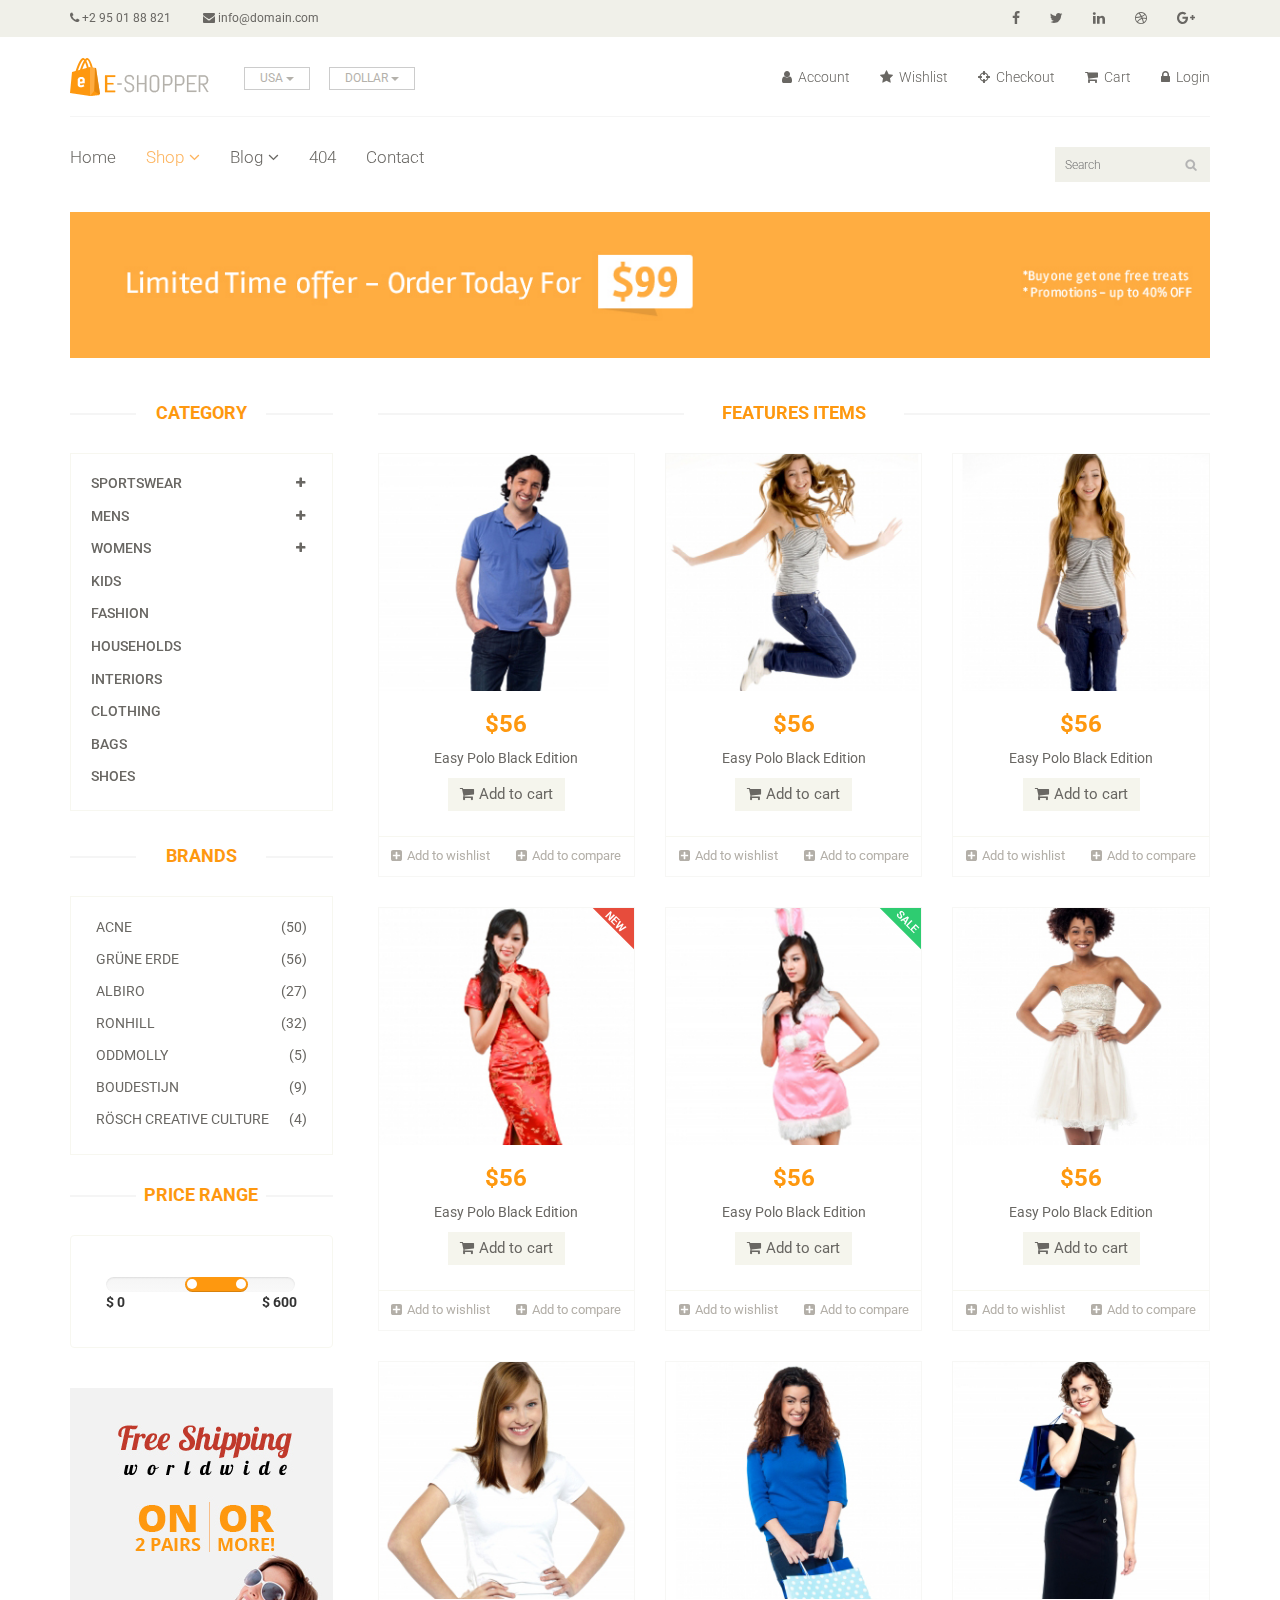
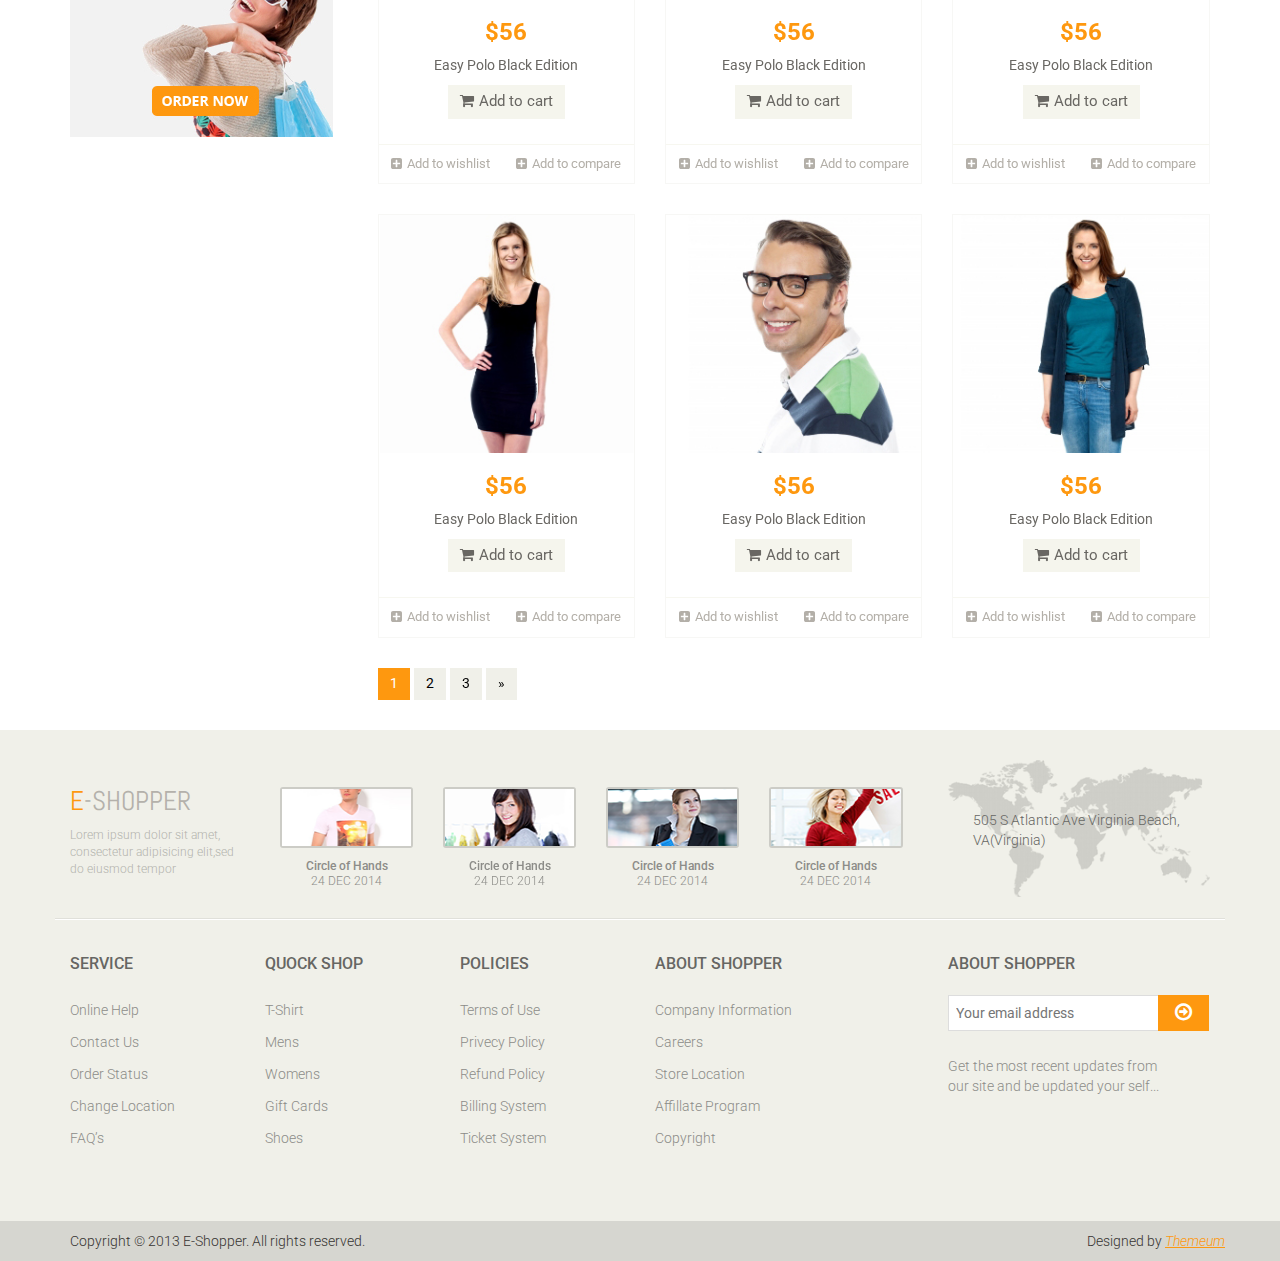
<file: shop.html>
<!DOCTYPE html>
<html lang="en">
<head>
    <meta charset="utf-8">
    <meta name="viewport" content="width=device-width, initial-scale=1.0">
    <meta name="description" content="">
    <meta name="author" content="">
    <title>Shop | E-Shopper</title>
    <link href="css/bootstrap.min.css" rel="stylesheet">
    <link href="https://maxcdn.bootstrapcdn.com/font-awesome/4.7.0/css/font-awesome.min.css" rel="stylesheet">
    <link href="css/prettyPhoto.css" rel="stylesheet">
    <link href="css/price-range.css" rel="stylesheet">
    <link href="css/animate.css" rel="stylesheet">
	<link href="css/main.css" rel="stylesheet">
	<link href="css/responsive.css" rel="stylesheet">
    <!--[if lt IE 9]>
    <script src="js/html5shiv.js"></script>
    <script src="js/respond.min.js"></script>
    <![endif]-->       
    <link rel="shortcut icon" href="images/ico/favicon.ico">
    <link rel="apple-touch-icon-precomposed" sizes="144x144" href="images/ico/apple-touch-icon-144-precomposed.png">
    <link rel="apple-touch-icon-precomposed" sizes="114x114" href="images/ico/apple-touch-icon-114-precomposed.png">
    <link rel="apple-touch-icon-precomposed" sizes="72x72" href="images/ico/apple-touch-icon-72-precomposed.png">
    <link rel="apple-touch-icon-precomposed" href="images/ico/apple-touch-icon-57-precomposed.png">
</head><!--/head-->

<body>
	<header id="header"><!--header-->
		<div class="header_top"><!--header_top-->
			<div class="container">
				<div class="row">
					<div class="col-sm-6 ">
						<div class="contactinfo">
							<ul class="nav nav-pills">
								<li><a href=""><i class="fa fa-phone"></i> +2 95 01 88 821</a></li>
								<li><a href=""><i class="fa fa-envelope"></i> info@domain.com</a></li>
							</ul>
						</div>
					</div>
					<div class="col-sm-6">
						<div class="social-icons pull-right">
							<ul class="nav navbar-nav">
								<li><a href=""><i class="fa fa-facebook"></i></a></li>
								<li><a href=""><i class="fa fa-twitter"></i></a></li>
								<li><a href=""><i class="fa fa-linkedin"></i></a></li>
								<li><a href=""><i class="fa fa-dribbble"></i></a></li>
								<li><a href=""><i class="fa fa-google-plus"></i></a></li>
							</ul>
						</div>
					</div>
				</div>
			</div>
		</div><!--/header_top-->
		
		<div class="header-middle"><!--header-middle-->
			<div class="container">
				<div class="row">
					<div class="col-sm-4">
						<div class="logo pull-left">
							<a href="index.html"><img src="images/home/logo.png" alt="" /></a>
						</div>
						<div class="btn-group pull-right">
							<div class="btn-group">
								<button type="button" class="btn btn-default dropdown-toggle usa" data-toggle="dropdown">
									USA
									<span class="caret"></span>
								</button>
								<ul class="dropdown-menu">
									<li><a href="">Canada</a></li>
									<li><a href="">UK</a></li>
								</ul>
							</div>
							
							<div class="btn-group">
								<button type="button" class="btn btn-default dropdown-toggle usa" data-toggle="dropdown">
									DOLLAR
									<span class="caret"></span>
								</button>
								<ul class="dropdown-menu">
									<li><a href="">Canadian Dollar</a></li>
									<li><a href="">Pound</a></li>
								</ul>
							</div>
						</div>
					</div>
					<div class="col-sm-8">
						<div class="shop-menu pull-right">
							<ul class="nav navbar-nav">
								<li><a href=""><i class="fa fa-user"></i> Account</a></li>
								<li><a href=""><i class="fa fa-star"></i> Wishlist</a></li>
								<li><a href="checkout.html"><i class="fa fa-crosshairs"></i> Checkout</a></li>
								<li><a href="cart.html"><i class="fa fa-shopping-cart"></i> Cart</a></li>
								<li><a href="login.html"><i class="fa fa-lock"></i> Login</a></li>
							</ul>
						</div>
					</div>
				</div>
			</div>
		</div><!--/header-middle-->
	
		<div class="header-bottom"><!--header-bottom-->
			<div class="container">
				<div class="row">
					<div class="col-sm-9">
						<div class="navbar-header">
							<button type="button" class="navbar-toggle" data-toggle="collapse" data-target=".navbar-collapse">
								<span class="sr-only">Toggle navigation</span>
								<span class="icon-bar"></span>
								<span class="icon-bar"></span>
								<span class="icon-bar"></span>
							</button>
						</div>
						<div class="mainmenu pull-left">
							<ul class="nav navbar-nav collapse navbar-collapse">
								<li><a href="index.html">Home</a></li>
								<li class="dropdown"><a href="#" class="active">Shop<i class="fa fa-angle-down"></i></a>
                                    <ul role="menu" class="sub-menu">
                                        <li><a href="shop.html" class="active">Products</a></li>
										<li><a href="product-details.html">Product Details</a></li> 
										<li><a href="checkout.html">Checkout</a></li> 
										<li><a href="cart.html">Cart</a></li> 
										<li><a href="login.html">Login</a></li> 
                                    </ul>
                                </li> 
								<li class="dropdown"><a href="#">Blog<i class="fa fa-angle-down"></i></a>
                                    <ul role="menu" class="sub-menu">
                                        <li><a href="blog.html">Blog List</a></li>
										<li><a href="blog-single.html">Blog Single</a></li>
                                    </ul>
                                </li> 
								<li><a href="404.html">404</a></li>
								<li><a href="contact-us.html">Contact</a></li>
							</ul>
						</div>
					</div>
					<div class="col-sm-3">
						<div class="search_box pull-right">
							<input type="text" placeholder="Search"/>
						</div>
					</div>
				</div>
				</div>
			</div>
	</header>
	
	<section id="advertisement">
		<div class="container">
			<img src="images/shop/advertisement.jpg" alt="" />
		</div>
	</section>
	
	<section>
		<div class="container">
			<div class="row">
				<div class="col-sm-3">
					<div class="left-sidebar">
						<h2>Category</h2>
						<div class="panel-group category-products" id="accordian"><!--category-productsr-->
							<div class="panel panel-default">
								<div class="panel-heading">
									<h4 class="panel-title">
										<a data-toggle="collapse" data-parent="#accordian" href="#sportswear">
											<span class="badge pull-right"><i class="fa fa-plus"></i></span>
											Sportswear
										</a>
									</h4>
								</div>
								<div id="sportswear" class="panel-collapse collapse">
									<div class="panel-body">
										<ul>
											<li><a href="">Nike </a></li>
											<li><a href="">Under Armour </a></li>
											<li><a href="">Adidas </a></li>
											<li><a href="">Puma</a></li>
											<li><a href="">ASICS </a></li>
										</ul>
									</div>
								</div>
							</div>
							<div class="panel panel-default">
								<div class="panel-heading">
									<h4 class="panel-title">
										<a data-toggle="collapse" data-parent="#accordian" href="#mens">
											<span class="badge pull-right"><i class="fa fa-plus"></i></span>
											Mens
										</a>
									</h4>
								</div>
								<div id="mens" class="panel-collapse collapse">
									<div class="panel-body">
										<ul>
											<li><a href="">Fendi</a></li>
											<li><a href="">Guess</a></li>
											<li><a href="">Valentino</a></li>
											<li><a href="">Dior</a></li>
											<li><a href="">Versace</a></li>
											<li><a href="">Armani</a></li>
											<li><a href="">Prada</a></li>
											<li><a href="">Dolce and Gabbana</a></li>
											<li><a href="">Chanel</a></li>
											<li><a href="">Gucci</a></li>
										</ul>
									</div>
								</div>
							</div>
							
							<div class="panel panel-default">
								<div class="panel-heading">
									<h4 class="panel-title">
										<a data-toggle="collapse" data-parent="#accordian" href="#womens">
											<span class="badge pull-right"><i class="fa fa-plus"></i></span>
											Womens
										</a>
									</h4>
								</div>
								<div id="womens" class="panel-collapse collapse">
									<div class="panel-body">
										<ul>
											<li><a href="">Fendi</a></li>
											<li><a href="">Guess</a></li>
											<li><a href="">Valentino</a></li>
											<li><a href="">Dior</a></li>
											<li><a href="">Versace</a></li>
										</ul>
									</div>
								</div>
							</div>
							<div class="panel panel-default">
								<div class="panel-heading">
									<h4 class="panel-title"><a href="#">Kids</a></h4>
								</div>
							</div>
							<div class="panel panel-default">
								<div class="panel-heading">
									<h4 class="panel-title"><a href="#">Fashion</a></h4>
								</div>
							</div>
							<div class="panel panel-default">
								<div class="panel-heading">
									<h4 class="panel-title"><a href="#">Households</a></h4>
								</div>
							</div>
							<div class="panel panel-default">
								<div class="panel-heading">
									<h4 class="panel-title"><a href="#">Interiors</a></h4>
								</div>
							</div>
							<div class="panel panel-default">
								<div class="panel-heading">
									<h4 class="panel-title"><a href="#">Clothing</a></h4>
								</div>
							</div>
							<div class="panel panel-default">
								<div class="panel-heading">
									<h4 class="panel-title"><a href="#">Bags</a></h4>
								</div>
							</div>
							<div class="panel panel-default">
								<div class="panel-heading">
									<h4 class="panel-title"><a href="#">Shoes</a></h4>
								</div>
							</div>
						</div><!--/category-productsr-->
					
						<div class="brands_products"><!--brands_products-->
							<h2>Brands</h2>
							<div class="brands-name">
								<ul class="nav nav-pills nav-stacked">
									<li><a href=""> <span class="pull-right">(50)</span>Acne</a></li>
									<li><a href=""> <span class="pull-right">(56)</span>Grüne Erde</a></li>
									<li><a href=""> <span class="pull-right">(27)</span>Albiro</a></li>
									<li><a href=""> <span class="pull-right">(32)</span>Ronhill</a></li>
									<li><a href=""> <span class="pull-right">(5)</span>Oddmolly</a></li>
									<li><a href=""> <span class="pull-right">(9)</span>Boudestijn</a></li>
									<li><a href=""> <span class="pull-right">(4)</span>Rösch creative culture</a></li>
								</ul>
							</div>
						</div><!--/brands_products-->
						
						<div class="price-range"><!--price-range-->
							<h2>Price Range</h2>
							<div class="well">
								 <input type="text" class="span2" value="" data-slider-min="0" data-slider-max="600" data-slider-step="5" data-slider-value="[250,450]" id="sl2" ><br />
								 <b>$ 0</b> <b class="pull-right">$ 600</b>
							</div>
						</div><!--/price-range-->
						
						<div class="shipping text-center"><!--shipping-->
							<img src="images/home/shipping.jpg" alt="" />
						</div><!--/shipping-->
						
					</div>
				</div>
				
				<div class="col-sm-9 padding-right">
					<div class="features_items"><!--features_items-->
						<h2 class="title text-center">Features Items</h2>
						<div class="col-sm-4">
							<div class="product-image-wrapper">
								<div class="single-products">
									<div class="productinfo text-center">
										<img src="images/shop/product12.jpg" alt="" />
										<h2>$56</h2>
										<p>Easy Polo Black Edition</p>
										<a href="#" class="btn btn-default add-to-cart"><i class="fa fa-shopping-cart"></i>Add to cart</a>
									</div>
									<div class="product-overlay">
										<div class="overlay-content">
											<h2>$56</h2>
											<p>Easy Polo Black Edition</p>
											<a href="#" class="btn btn-default add-to-cart"><i class="fa fa-shopping-cart"></i>Add to cart</a>
										</div>
									</div>
								</div>
								<div class="choose">
									<ul class="nav nav-pills nav-justified">
										<li><a href=""><i class="fa fa-plus-square"></i>Add to wishlist</a></li>
										<li><a href=""><i class="fa fa-plus-square"></i>Add to compare</a></li>
									</ul>
								</div>
							</div>
						</div>
						<div class="col-sm-4">
							<div class="product-image-wrapper">
								<div class="single-products">
									<div class="productinfo text-center">
										<img src="images/shop/product11.jpg" alt="" />
										<h2>$56</h2>
										<p>Easy Polo Black Edition</p>
										<a href="#" class="btn btn-default add-to-cart"><i class="fa fa-shopping-cart"></i>Add to cart</a>
									</div>
									<div class="product-overlay">
										<div class="overlay-content">
											<h2>$56</h2>
											<p>Easy Polo Black Edition</p>
											<a href="#" class="btn btn-default add-to-cart"><i class="fa fa-shopping-cart"></i>Add to cart</a>
										</div>
									</div>
								</div>
								<div class="choose">
									<ul class="nav nav-pills nav-justified">
										<li><a href=""><i class="fa fa-plus-square"></i>Add to wishlist</a></li>
										<li><a href=""><i class="fa fa-plus-square"></i>Add to compare</a></li>
									</ul>
								</div>
							</div>
						</div>
						<div class="col-sm-4">
							<div class="product-image-wrapper">
								<div class="single-products">
									<div class="productinfo text-center">
										<img src="images/shop/product10.jpg" alt="" />
										<h2>$56</h2>
										<p>Easy Polo Black Edition</p>
										<a href="#" class="btn btn-default add-to-cart"><i class="fa fa-shopping-cart"></i>Add to cart</a>
									</div>
									<div class="product-overlay">
										<div class="overlay-content">
											<h2>$56</h2>
											<p>Easy Polo Black Edition</p>
											<a href="#" class="btn btn-default add-to-cart"><i class="fa fa-shopping-cart"></i>Add to cart</a>
										</div>
									</div>
								</div>
								<div class="choose">
									<ul class="nav nav-pills nav-justified">
										<li><a href=""><i class="fa fa-plus-square"></i>Add to wishlist</a></li>
										<li><a href=""><i class="fa fa-plus-square"></i>Add to compare</a></li>
									</ul>
								</div>
							</div>
						</div>
						<div class="col-sm-4">
							<div class="product-image-wrapper">
								<div class="single-products">
									<div class="productinfo text-center">
										<img src="images/shop/product9.jpg" alt="" />
										<h2>$56</h2>
										<p>Easy Polo Black Edition</p>
										<a href="#" class="btn btn-default add-to-cart"><i class="fa fa-shopping-cart"></i>Add to cart</a>
									</div>
									<div class="product-overlay">
										<div class="overlay-content">
											<h2>$56</h2>
											<p>Easy Polo Black Edition</p>
											<a href="#" class="btn btn-default add-to-cart"><i class="fa fa-shopping-cart"></i>Add to cart</a>
										</div>
									</div>
									<img src="images/home/new.png" class="new" alt="" />
								</div>
								<div class="choose">
									<ul class="nav nav-pills nav-justified">
										<li><a href=""><i class="fa fa-plus-square"></i>Add to wishlist</a></li>
										<li><a href=""><i class="fa fa-plus-square"></i>Add to compare</a></li>
									</ul>
								</div>
							</div>
						</div>
						<div class="col-sm-4">
							<div class="product-image-wrapper">
								<div class="single-products">
									<div class="productinfo text-center">
										<img src="images/shop/product8.jpg" alt="" />
										<h2>$56</h2>
										<p>Easy Polo Black Edition</p>
										<a href="#" class="btn btn-default add-to-cart"><i class="fa fa-shopping-cart"></i>Add to cart</a>
									</div>
									<div class="product-overlay">
										<div class="overlay-content">
											<h2>$56</h2>
											<p>Easy Polo Black Edition</p>
											<a href="#" class="btn btn-default add-to-cart"><i class="fa fa-shopping-cart"></i>Add to cart</a>
										</div>
									</div>
									<img src="images/home/sale.png" class="new" alt="" />
								</div>
								<div class="choose">
									<ul class="nav nav-pills nav-justified">
										<li><a href=""><i class="fa fa-plus-square"></i>Add to wishlist</a></li>
										<li><a href=""><i class="fa fa-plus-square"></i>Add to compare</a></li>
									</ul>
								</div>
							</div>
						</div>
						<div class="col-sm-4">
							<div class="product-image-wrapper">
								<div class="single-products">
									<div class="productinfo text-center">
										<img src="images/shop/product7.jpg" alt="" />
										<h2>$56</h2>
										<p>Easy Polo Black Edition</p>
										<a href="#" class="btn btn-default add-to-cart"><i class="fa fa-shopping-cart"></i>Add to cart</a>
									</div>
									<div class="product-overlay">
										<div class="overlay-content">
											<h2>$56</h2>
											<p>Easy Polo Black Edition</p>
											<a href="#" class="btn btn-default add-to-cart"><i class="fa fa-shopping-cart"></i>Add to cart</a>
										</div>
									</div>
								</div>
								<div class="choose">
									<ul class="nav nav-pills nav-justified">
										<li><a href=""><i class="fa fa-plus-square"></i>Add to wishlist</a></li>
										<li><a href=""><i class="fa fa-plus-square"></i>Add to compare</a></li>
									</ul>
								</div>
							</div>
						</div>
						
						<div class="col-sm-4">
							<div class="product-image-wrapper">
								<div class="single-products">
									<div class="productinfo text-center">
										<img src="images/home/product6.jpg" alt="" />
										<h2>$56</h2>
										<p>Easy Polo Black Edition</p>
										<a href="#" class="btn btn-default add-to-cart"><i class="fa fa-shopping-cart"></i>Add to cart</a>
									</div>
									<div class="product-overlay">
										<div class="overlay-content">
											<h2>$56</h2>
											<p>Easy Polo Black Edition</p>
											<a href="#" class="btn btn-default add-to-cart"><i class="fa fa-shopping-cart"></i>Add to cart</a>
										</div>
									</div>
								</div>
								<div class="choose">
									<ul class="nav nav-pills nav-justified">
										<li><a href=""><i class="fa fa-plus-square"></i>Add to wishlist</a></li>
										<li><a href=""><i class="fa fa-plus-square"></i>Add to compare</a></li>
									</ul>
								</div>
							</div>
						</div>
						
						<div class="col-sm-4">
							<div class="product-image-wrapper">
								<div class="single-products">
									<div class="productinfo text-center">
										<img src="images/home/product5.jpg" alt="" />
										<h2>$56</h2>
										<p>Easy Polo Black Edition</p>
										<a href="#" class="btn btn-default add-to-cart"><i class="fa fa-shopping-cart"></i>Add to cart</a>
									</div>
									<div class="product-overlay">
										<div class="overlay-content">
											<h2>$56</h2>
											<p>Easy Polo Black Edition</p>
											<a href="#" class="btn btn-default add-to-cart"><i class="fa fa-shopping-cart"></i>Add to cart</a>
										</div>
									</div>
								</div>
								<div class="choose">
									<ul class="nav nav-pills nav-justified">
										<li><a href=""><i class="fa fa-plus-square"></i>Add to wishlist</a></li>
										<li><a href=""><i class="fa fa-plus-square"></i>Add to compare</a></li>
									</ul>
								</div>
							</div>
						</div>
						
						<div class="col-sm-4">
							<div class="product-image-wrapper">
								<div class="single-products">
									<div class="productinfo text-center">
										<img src="images/home/product4.jpg" alt="" />
										<h2>$56</h2>
										<p>Easy Polo Black Edition</p>
										<a href="#" class="btn btn-default add-to-cart"><i class="fa fa-shopping-cart"></i>Add to cart</a>
									</div>
									<div class="product-overlay">
										<div class="overlay-content">
											<h2>$56</h2>
											<p>Easy Polo Black Edition</p>
											<a href="#" class="btn btn-default add-to-cart"><i class="fa fa-shopping-cart"></i>Add to cart</a>
										</div>
									</div>
								</div>
								<div class="choose">
									<ul class="nav nav-pills nav-justified">
										<li><a href=""><i class="fa fa-plus-square"></i>Add to wishlist</a></li>
										<li><a href=""><i class="fa fa-plus-square"></i>Add to compare</a></li>
									</ul>
								</div>
							</div>
						</div>
						
						<div class="col-sm-4">
							<div class="product-image-wrapper">
								<div class="single-products">
									<div class="productinfo text-center">
										<img src="images/home/product3.jpg" alt="" />
										<h2>$56</h2>
										<p>Easy Polo Black Edition</p>
										<a href="#" class="btn btn-default add-to-cart"><i class="fa fa-shopping-cart"></i>Add to cart</a>
									</div>
									<div class="product-overlay">
										<div class="overlay-content">
											<h2>$56</h2>
											<p>Easy Polo Black Edition</p>
											<a href="#" class="btn btn-default add-to-cart"><i class="fa fa-shopping-cart"></i>Add to cart</a>
										</div>
									</div>
								</div>
								<div class="choose">
									<ul class="nav nav-pills nav-justified">
										<li><a href=""><i class="fa fa-plus-square"></i>Add to wishlist</a></li>
										<li><a href=""><i class="fa fa-plus-square"></i>Add to compare</a></li>
									</ul>
								</div>
							</div>
						</div>
						
						
						<div class="col-sm-4">
							<div class="product-image-wrapper">
								<div class="single-products">
									<div class="productinfo text-center">
										<img src="images/home/product2.jpg" alt="" />
										<h2>$56</h2>
										<p>Easy Polo Black Edition</p>
										<a href="#" class="btn btn-default add-to-cart"><i class="fa fa-shopping-cart"></i>Add to cart</a>
									</div>
									<div class="product-overlay">
										<div class="overlay-content">
											<h2>$56</h2>
											<p>Easy Polo Black Edition</p>
											<a href="#" class="btn btn-default add-to-cart"><i class="fa fa-shopping-cart"></i>Add to cart</a>
										</div>
									</div>
								</div>
								<div class="choose">
									<ul class="nav nav-pills nav-justified">
										<li><a href=""><i class="fa fa-plus-square"></i>Add to wishlist</a></li>
										<li><a href=""><i class="fa fa-plus-square"></i>Add to compare</a></li>
									</ul>
								</div>
							</div>
						</div>
						
						<div class="col-sm-4">
							<div class="product-image-wrapper">
								<div class="single-products">
									<div class="productinfo text-center">
										<img src="images/home/product1.jpg" alt="" />
										<h2>$56</h2>
										<p>Easy Polo Black Edition</p>
										<a href="#" class="btn btn-default add-to-cart"><i class="fa fa-shopping-cart"></i>Add to cart</a>
									</div>
									<div class="product-overlay">
										<div class="overlay-content">
											<h2>$56</h2>
											<p>Easy Polo Black Edition</p>
											<a href="#" class="btn btn-default add-to-cart"><i class="fa fa-shopping-cart"></i>Add to cart</a>
										</div>
									</div>
								</div>
								<div class="choose">
									<ul class="nav nav-pills nav-justified">
										<li><a href=""><i class="fa fa-plus-square"></i>Add to wishlist</a></li>
										<li><a href=""><i class="fa fa-plus-square"></i>Add to compare</a></li>
									</ul>
								</div>
							</div>
						</div>
						
						<ul class="pagination">
							<li class="active"><a href="">1</a></li>
							<li><a href="">2</a></li>
							<li><a href="">3</a></li>
							<li><a href="">&raquo;</a></li>
						</ul>
					</div><!--features_items-->
				</div>
			</div>
		</div>
	</section>
	
	<footer id="footer"><!--Footer-->
		<div class="footer-top">
			<div class="container">
				<div class="row">
					<div class="col-sm-2">
						<div class="companyinfo">
							<h2><span>e</span>-shopper</h2>
							<p>Lorem ipsum dolor sit amet, consectetur adipisicing elit,sed do eiusmod tempor</p>
						</div>
					</div>
					<div class="col-sm-7">
						<div class="col-sm-3">
							<div class="video-gallery text-center">
								<a href="#">
									<div class="iframe-img">
										<img src="images/home/iframe1.png" alt="" />
									</div>
									<div class="overlay-icon">
										<i class="fa fa-play-circle-o"></i>
									</div>
								</a>
								<p>Circle of Hands</p>
								<h2>24 DEC 2014</h2>
							</div>
						</div>
						
						<div class="col-sm-3">
							<div class="video-gallery text-center">
								<a href="#">
									<div class="iframe-img">
										<img src="images/home/iframe2.png" alt="" />
									</div>
									<div class="overlay-icon">
										<i class="fa fa-play-circle-o"></i>
									</div>
								</a>
								<p>Circle of Hands</p>
								<h2>24 DEC 2014</h2>
							</div>
						</div>
						
						<div class="col-sm-3">
							<div class="video-gallery text-center">
								<a href="#">
									<div class="iframe-img">
										<img src="images/home/iframe3.png" alt="" />
									</div>
									<div class="overlay-icon">
										<i class="fa fa-play-circle-o"></i>
									</div>
								</a>
								<p>Circle of Hands</p>
								<h2>24 DEC 2014</h2>
							</div>
						</div>
						
						<div class="col-sm-3">
							<div class="video-gallery text-center">
								<a href="#">
									<div class="iframe-img">
										<img src="images/home/iframe4.png" alt="" />
									</div>
									<div class="overlay-icon">
										<i class="fa fa-play-circle-o"></i>
									</div>
								</a>
								<p>Circle of Hands</p>
								<h2>24 DEC 2014</h2>
							</div>
						</div>
					</div>
					<div class="col-sm-3">
						<div class="address">
							<img src="images/home/map.png" alt="" />
							<p>505 S Atlantic Ave Virginia Beach, VA(Virginia)</p>
						</div>
					</div>
				</div>
			</div>
		</div>
		
		<div class="footer-widget">
			<div class="container">
				<div class="row">
					<div class="col-sm-2">
						<div class="single-widget">
							<h2>Service</h2>
							<ul class="nav nav-pills nav-stacked">
								<li><a href="">Online Help</a></li>
								<li><a href="">Contact Us</a></li>
								<li><a href="">Order Status</a></li>
								<li><a href="">Change Location</a></li>
								<li><a href="">FAQ’s</a></li>
							</ul>
						</div>
					</div>
					<div class="col-sm-2">
						<div class="single-widget">
							<h2>Quock Shop</h2>
							<ul class="nav nav-pills nav-stacked">
								<li><a href="">T-Shirt</a></li>
								<li><a href="">Mens</a></li>
								<li><a href="">Womens</a></li>
								<li><a href="">Gift Cards</a></li>
								<li><a href="">Shoes</a></li>
							</ul>
						</div>
					</div>
					<div class="col-sm-2">
						<div class="single-widget">
							<h2>Policies</h2>
							<ul class="nav nav-pills nav-stacked">
								<li><a href="">Terms of Use</a></li>
								<li><a href="">Privecy Policy</a></li>
								<li><a href="">Refund Policy</a></li>
								<li><a href="">Billing System</a></li>
								<li><a href="">Ticket System</a></li>
							</ul>
						</div>
					</div>
					<div class="col-sm-2">
						<div class="single-widget">
							<h2>About Shopper</h2>
							<ul class="nav nav-pills nav-stacked">
								<li><a href="">Company Information</a></li>
								<li><a href="">Careers</a></li>
								<li><a href="">Store Location</a></li>
								<li><a href="">Affillate Program</a></li>
								<li><a href="">Copyright</a></li>
							</ul>
						</div>
					</div>
					<div class="col-sm-3 col-sm-offset-1">
						<div class="single-widget">
							<h2>About Shopper</h2>
							<form action="#" class="searchform">
								<input type="text" placeholder="Your email address" />
								<button type="submit" class="btn btn-default"><i class="fa fa-arrow-circle-o-right"></i></button>
								<p>Get the most recent updates from <br />our site and be updated your self...</p>
							</form>
						</div>
					</div>
					
				</div>
			</div>
		</div>
		
		<div class="footer-bottom">
			<div class="container">
				<div class="row">
					<p class="pull-left">Copyright © 2013 E-Shopper. All rights reserved.</p>
					<p class="pull-right">Designed by <span><a target="_blank" href="http://www.themeum.com">Themeum</a></span></p>
				</div>
			</div>
		</div>
		
	</footer><!--/Footer-->
	

  
    <script src="js/jquery.js"></script>
	<script src="js/price-range.js"></script>
    <script src="js/jquery.scrollUp.min.js"></script>
	<script src="js/bootstrap.min.js"></script>
    <script src="js/jquery.prettyPhoto.js"></script>
    <script src="js/main.js"></script>
</body>
</html>
</file>
<file: css/prettyPhoto.css>
div.pp_default .pp_top,div.pp_default .pp_top .pp_middle,div.pp_default .pp_top .pp_left,div.pp_default .pp_top .pp_right,div.pp_default .pp_bottom,div.pp_default .pp_bottom .pp_left,div.pp_default .pp_bottom .pp_middle,div.pp_default .pp_bottom .pp_right{height:13px}
div.pp_default .pp_top .pp_left{background:url(../images/prettyPhoto/default/sprite.png) -78px -93px no-repeat}
div.pp_default .pp_top .pp_middle{background:url(../images/prettyPhoto/default/sprite_x.png) top left repeat-x}
div.pp_default .pp_top .pp_right{background:url(../images/prettyPhoto/default/sprite.png) -112px -93px no-repeat}
div.pp_default .pp_content .ppt{color:#f8f8f8}
div.pp_default .pp_content_container .pp_left{background:url(../images/prettyPhoto/default/sprite_y.png) -7px 0 repeat-y;padding-left:13px}
div.pp_default .pp_content_container .pp_right{background:url(../images/prettyPhoto/default/sprite_y.png) top right repeat-y;padding-right:13px}
div.pp_default .pp_next:hover{background:url(../images/prettyPhoto/default/sprite_next.png) center right no-repeat;cursor:pointer}
div.pp_default .pp_previous:hover{background:url(../images/prettyPhoto/default/sprite_prev.png) center left no-repeat;cursor:pointer}
div.pp_default .pp_expand{background:url(../images/prettyPhoto/default/sprite.png) 0 -29px no-repeat;cursor:pointer;width:28px;height:28px}
div.pp_default .pp_expand:hover{background:url(../images/prettyPhoto/default/sprite.png) 0 -56px no-repeat;cursor:pointer}
div.pp_default .pp_contract{background:url(../images/prettyPhoto/default/sprite.png) 0 -84px no-repeat;cursor:pointer;width:28px;height:28px}
div.pp_default .pp_contract:hover{background:url(../images/prettyPhoto/default/sprite.png) 0 -113px no-repeat;cursor:pointer}
div.pp_default .pp_close{width:30px;height:30px;background:url(../images/prettyPhoto/default/sprite.png) 2px 1px no-repeat;cursor:pointer}
div.pp_default .pp_gallery ul li a{background:url(../images/prettyPhoto/default/default_thumb.png) center center #f8f8f8;border:1px solid #aaa}
div.pp_default .pp_social{margin-top:7px}
div.pp_default .pp_gallery a.pp_arrow_previous,div.pp_default .pp_gallery a.pp_arrow_next{position:static;left:auto}
div.pp_default .pp_nav .pp_play,div.pp_default .pp_nav .pp_pause{background:url(../images/prettyPhoto/default/sprite.png) -51px 1px no-repeat;height:30px;width:30px}
div.pp_default .pp_nav .pp_pause{background-position:-51px -29px}
div.pp_default a.pp_arrow_previous,div.pp_default a.pp_arrow_next{background:url(../images/prettyPhoto/default/sprite.png) -31px -3px no-repeat;height:20px;width:20px;margin:4px 0 0}
div.pp_default a.pp_arrow_next{left:52px;background-position:-82px -3px}
div.pp_default .pp_content_container .pp_details{margin-top:5px}
div.pp_default .pp_nav{clear:none;height:30px;width:110px;position:relative}
div.pp_default .pp_nav .currentTextHolder{font-family:Georgia;font-style:italic;color:#999;font-size:11px;left:75px;line-height:25px;position:absolute;top:2px;margin:0;padding:0 0 0 10px}
div.pp_default .pp_close:hover,div.pp_default .pp_nav .pp_play:hover,div.pp_default .pp_nav .pp_pause:hover,div.pp_default .pp_arrow_next:hover,div.pp_default .pp_arrow_previous:hover{opacity:0.7}
div.pp_default .pp_description{font-size:11px;font-weight:700;line-height:14px;margin:5px 50px 5px 0}
div.pp_default .pp_bottom .pp_left{background:url(../images/prettyPhoto/default/sprite.png) -78px -127px no-repeat}
div.pp_default .pp_bottom .pp_middle{background:url(../images/prettyPhoto/default/sprite_x.png) bottom left repeat-x}
div.pp_default .pp_bottom .pp_right{background:url(../images/prettyPhoto/default/sprite.png) -112px -127px no-repeat}
div.pp_default .pp_loaderIcon{background:url(../images/prettyPhoto/default/loader.gif) center center no-repeat}
div.light_rounded .pp_top .pp_left{background:url(../images/prettyPhoto/light_rounded/sprite.png) -88px -53px no-repeat}
div.light_rounded .pp_top .pp_right{background:url(../images/prettyPhoto/light_rounded/sprite.png) -110px -53px no-repeat}
div.light_rounded .pp_next:hover{background:url(../images/prettyPhoto/light_rounded/btnNext.png) center right no-repeat;cursor:pointer}
div.light_rounded .pp_previous:hover{background:url(../images/prettyPhoto/light_rounded/btnPrevious.png) center left no-repeat;cursor:pointer}
div.light_rounded .pp_expand{background:url(../images/prettyPhoto/light_rounded/sprite.png) -31px -26px no-repeat;cursor:pointer}
div.light_rounded .pp_expand:hover{background:url(../images/prettyPhoto/light_rounded/sprite.png) -31px -47px no-repeat;cursor:pointer}
div.light_rounded .pp_contract{background:url(../images/prettyPhoto/light_rounded/sprite.png) 0 -26px no-repeat;cursor:pointer}
div.light_rounded .pp_contract:hover{background:url(../images/prettyPhoto/light_rounded/sprite.png) 0 -47px no-repeat;cursor:pointer}
div.light_rounded .pp_close{width:75px;height:22px;background:url(../images/prettyPhoto/light_rounded/sprite.png) -1px -1px no-repeat;cursor:pointer}
div.light_rounded .pp_nav .pp_play{background:url(../images/prettyPhoto/light_rounded/sprite.png) -1px -100px no-repeat;height:15px;width:14px}
div.light_rounded .pp_nav .pp_pause{background:url(../images/prettyPhoto/light_rounded/sprite.png) -24px -100px no-repeat;height:15px;width:14px}
div.light_rounded .pp_arrow_previous{background:url(../images/prettyPhoto/light_rounded/sprite.png) 0 -71px no-repeat}
div.light_rounded .pp_arrow_next{background:url(../images/prettyPhoto/light_rounded/sprite.png) -22px -71px no-repeat}
div.light_rounded .pp_bottom .pp_left{background:url(../images/prettyPhoto/light_rounded/sprite.png) -88px -80px no-repeat}
div.light_rounded .pp_bottom .pp_right{background:url(../images/prettyPhoto/light_rounded/sprite.png) -110px -80px no-repeat}
div.dark_rounded .pp_top .pp_left{background:url(../images/prettyPhoto/dark_rounded/sprite.png) -88px -53px no-repeat}
div.dark_rounded .pp_top .pp_right{background:url(../images/prettyPhoto/dark_rounded/sprite.png) -110px -53px no-repeat}
div.dark_rounded .pp_content_container .pp_left{background:url(../images/prettyPhoto/dark_rounded/contentPattern.png) top left repeat-y}
div.dark_rounded .pp_content_container .pp_right{background:url(../images/prettyPhoto/dark_rounded/contentPattern.png) top right repeat-y}
div.dark_rounded .pp_next:hover{background:url(../images/prettyPhoto/dark_rounded/btnNext.png) center right no-repeat;cursor:pointer}
div.dark_rounded .pp_previous:hover{background:url(../images/prettyPhoto/dark_rounded/btnPrevious.png) center left no-repeat;cursor:pointer}
div.dark_rounded .pp_expand{background:url(../images/prettyPhoto/dark_rounded/sprite.png) -31px -26px no-repeat;cursor:pointer}
div.dark_rounded .pp_expand:hover{background:url(../images/prettyPhoto/dark_rounded/sprite.png) -31px -47px no-repeat;cursor:pointer}
div.dark_rounded .pp_contract{background:url(../images/prettyPhoto/dark_rounded/sprite.png) 0 -26px no-repeat;cursor:pointer}
div.dark_rounded .pp_contract:hover{background:url(../images/prettyPhoto/dark_rounded/sprite.png) 0 -47px no-repeat;cursor:pointer}
div.dark_rounded .pp_close{width:75px;height:22px;background:url(../images/prettyPhoto/dark_rounded/sprite.png) -1px -1px no-repeat;cursor:pointer}
div.dark_rounded .pp_description{margin-right:85px;color:#fff}
div.dark_rounded .pp_nav .pp_play{background:url(../images/prettyPhoto/dark_rounded/sprite.png) -1px -100px no-repeat;height:15px;width:14px}
div.dark_rounded .pp_nav .pp_pause{background:url(../images/prettyPhoto/dark_rounded/sprite.png) -24px -100px no-repeat;height:15px;width:14px}
div.dark_rounded .pp_arrow_previous{background:url(../images/prettyPhoto/dark_rounded/sprite.png) 0 -71px no-repeat}
div.dark_rounded .pp_arrow_next{background:url(../images/prettyPhoto/dark_rounded/sprite.png) -22px -71px no-repeat}
div.dark_rounded .pp_bottom .pp_left{background:url(../images/prettyPhoto/dark_rounded/sprite.png) -88px -80px no-repeat}
div.dark_rounded .pp_bottom .pp_right{background:url(../images/prettyPhoto/dark_rounded/sprite.png) -110px -80px no-repeat}
div.dark_rounded .pp_loaderIcon{background:url(../images/prettyPhoto/dark_rounded/loader.gif) center center no-repeat}
div.dark_square .pp_left,div.dark_square .pp_middle,div.dark_square .pp_right,div.dark_square .pp_content{background:#000}
div.dark_square .pp_description{color:#fff;margin:0 85px 0 0}
div.dark_square .pp_loaderIcon{background:url(../images/prettyPhoto/dark_square/loader.gif) center center no-repeat}
div.dark_square .pp_expand{background:url(../images/prettyPhoto/dark_square/sprite.png) -31px -26px no-repeat;cursor:pointer}
div.dark_square .pp_expand:hover{background:url(../images/prettyPhoto/dark_square/sprite.png) -31px -47px no-repeat;cursor:pointer}
div.dark_square .pp_contract{background:url(../images/prettyPhoto/dark_square/sprite.png) 0 -26px no-repeat;cursor:pointer}
div.dark_square .pp_contract:hover{background:url(../images/prettyPhoto/dark_square/sprite.png) 0 -47px no-repeat;cursor:pointer}
div.dark_square .pp_close{width:75px;height:22px;background:url(../images/prettyPhoto/dark_square/sprite.png) -1px -1px no-repeat;cursor:pointer}
div.dark_square .pp_nav{clear:none}
div.dark_square .pp_nav .pp_play{background:url(../images/prettyPhoto/dark_square/sprite.png) -1px -100px no-repeat;height:15px;width:14px}
div.dark_square .pp_nav .pp_pause{background:url(../images/prettyPhoto/dark_square/sprite.png) -24px -100px no-repeat;height:15px;width:14px}
div.dark_square .pp_arrow_previous{background:url(../images/prettyPhoto/dark_square/sprite.png) 0 -71px no-repeat}
div.dark_square .pp_arrow_next{background:url(../images/prettyPhoto/dark_square/sprite.png) -22px -71px no-repeat}
div.dark_square .pp_next:hover{background:url(../images/prettyPhoto/dark_square/btnNext.png) center right no-repeat;cursor:pointer}
div.dark_square .pp_previous:hover{background:url(../images/prettyPhoto/dark_square/btnPrevious.png) center left no-repeat;cursor:pointer}
div.light_square .pp_expand{background:url(../images/prettyPhoto/light_square/sprite.png) -31px -26px no-repeat;cursor:pointer}
div.light_square .pp_expand:hover{background:url(../images/prettyPhoto/light_square/sprite.png) -31px -47px no-repeat;cursor:pointer}
div.light_square .pp_contract{background:url(../images/prettyPhoto/light_square/sprite.png) 0 -26px no-repeat;cursor:pointer}
div.light_square .pp_contract:hover{background:url(../images/prettyPhoto/light_square/sprite.png) 0 -47px no-repeat;cursor:pointer}
div.light_square .pp_close{width:75px;height:22px;background:url(../images/prettyPhoto/light_square/sprite.png) -1px -1px no-repeat;cursor:pointer}
div.light_square .pp_nav .pp_play{background:url(../images/prettyPhoto/light_square/sprite.png) -1px -100px no-repeat;height:15px;width:14px}
div.light_square .pp_nav .pp_pause{background:url(../images/prettyPhoto/light_square/sprite.png) -24px -100px no-repeat;height:15px;width:14px}
div.light_square .pp_arrow_previous{background:url(../images/prettyPhoto/light_square/sprite.png) 0 -71px no-repeat}
div.light_square .pp_arrow_next{background:url(../images/prettyPhoto/light_square/sprite.png) -22px -71px no-repeat}
div.light_square .pp_next:hover{background:url(../images/prettyPhoto/light_square/btnNext.png) center right no-repeat;cursor:pointer}
div.light_square .pp_previous:hover{background:url(../images/prettyPhoto/light_square/btnPrevious.png) center left no-repeat;cursor:pointer}
div.facebook .pp_top .pp_left{background:url(../images/prettyPhoto/facebook/sprite.png) -88px -53px no-repeat}
div.facebook .pp_top .pp_middle{background:url(../images/prettyPhoto/facebook/contentPatternTop.png) top left repeat-x}
div.facebook .pp_top .pp_right{background:url(../images/prettyPhoto/facebook/sprite.png) -110px -53px no-repeat}
div.facebook .pp_content_container .pp_left{background:url(../images/prettyPhoto/facebook/contentPatternLeft.png) top left repeat-y}
div.facebook .pp_content_container .pp_right{background:url(../images/prettyPhoto/facebook/contentPatternRight.png) top right repeat-y}
div.facebook .pp_expand{background:url(../images/prettyPhoto/facebook/sprite.png) -31px -26px no-repeat;cursor:pointer}
div.facebook .pp_expand:hover{background:url(../images/prettyPhoto/facebook/sprite.png) -31px -47px no-repeat;cursor:pointer}
div.facebook .pp_contract{background:url(../images/prettyPhoto/facebook/sprite.png) 0 -26px no-repeat;cursor:pointer}
div.facebook .pp_contract:hover{background:url(../images/prettyPhoto/facebook/sprite.png) 0 -47px no-repeat;cursor:pointer}
div.facebook .pp_close{width:22px;height:22px;background:url(../images/prettyPhoto/facebook/sprite.png) -1px -1px no-repeat;cursor:pointer}
div.facebook .pp_description{margin:0 37px 0 0}
div.facebook .pp_loaderIcon{background:url(../images/prettyPhoto/facebook/loader.gif) center center no-repeat}
div.facebook .pp_arrow_previous{background:url(../images/prettyPhoto/facebook/sprite.png) 0 -71px no-repeat;height:22px;margin-top:0;width:22px}
div.facebook .pp_arrow_previous.disabled{background-position:0 -96px;cursor:default}
div.facebook .pp_arrow_next{background:url(../images/prettyPhoto/facebook/sprite.png) -32px -71px no-repeat;height:22px;margin-top:0;width:22px}
div.facebook .pp_arrow_next.disabled{background-position:-32px -96px;cursor:default}
div.facebook .pp_nav{margin-top:0}
div.facebook .pp_nav p{font-size:15px;padding:0 3px 0 4px}
div.facebook .pp_nav .pp_play{background:url(../images/prettyPhoto/facebook/sprite.png) -1px -123px no-repeat;height:22px;width:22px}
div.facebook .pp_nav .pp_pause{background:url(../images/prettyPhoto/facebook/sprite.png) -32px -123px no-repeat;height:22px;width:22px}
div.facebook .pp_next:hover{background:url(../images/prettyPhoto/facebook/btnNext.png) center right no-repeat;cursor:pointer}
div.facebook .pp_previous:hover{background:url(../images/prettyPhoto/facebook/btnPrevious.png) center left no-repeat;cursor:pointer}
div.facebook .pp_bottom .pp_left{background:url(../images/prettyPhoto/facebook/sprite.png) -88px -80px no-repeat}
div.facebook .pp_bottom .pp_middle{background:url(../images/prettyPhoto/facebook/contentPatternBottom.png) top left repeat-x}
div.facebook .pp_bottom .pp_right{background:url(../images/prettyPhoto/facebook/sprite.png) -110px -80px no-repeat}
div.pp_pic_holder a:focus{outline:none}
div.pp_overlay{background:#000;display:none;left:0;position:absolute;top:0;width:100%;z-index:9500}
div.pp_pic_holder{display:none;position:absolute;width:100px;z-index:10000}
.pp_content{height:40px;min-width:40px}
* html .pp_content{width:40px}
.pp_content_container{position:relative;text-align:left;width:100%}
.pp_content_container .pp_left{padding-left:20px}
.pp_content_container .pp_right{padding-right:20px}
.pp_content_container .pp_details{float:left;margin:10px 0 2px}
.pp_description{display:none;margin:0}
.pp_social{float:left;margin:0}
.pp_social .facebook{float:left;margin-left:5px;width:55px;overflow:hidden}
.pp_social .twitter{float:left}
.pp_nav{clear:right;float:left;margin:3px 10px 0 0}
.pp_nav p{float:left;white-space:nowrap;margin:2px 4px}
.pp_nav .pp_play,.pp_nav .pp_pause{float:left;margin-right:4px;text-indent:-10000px}
a.pp_arrow_previous,a.pp_arrow_next{display:block;float:left;height:15px;margin-top:3px;overflow:hidden;text-indent:-10000px;width:14px}
.pp_hoverContainer{position:absolute;top:0;width:100%;z-index:2000}
.pp_gallery{display:none;left:50%;margin-top:-50px;position:absolute;z-index:10000}
.pp_gallery div{float:left;overflow:hidden;position:relative}
.pp_gallery ul{float:left;height:35px;position:relative;white-space:nowrap;margin:0 0 0 5px;padding:0}
.pp_gallery ul a{border:1px rgba(0,0,0,0.5) solid;display:block;float:left;height:33px;overflow:hidden}
.pp_gallery ul a img{border:0}
.pp_gallery li{display:block;float:left;margin:0 5px 0 0;padding:0}
.pp_gallery li.default a{background:url(../images/prettyPhoto/facebook/default_thumbnail.gif) 0 0 no-repeat;display:block;height:33px;width:50px}
.pp_gallery .pp_arrow_previous,.pp_gallery .pp_arrow_next{margin-top:7px!important}
a.pp_next{background:url(../images/prettyPhoto/light_rounded/btnNext.png) 10000px 10000px no-repeat;display:block;float:right;height:100%;text-indent:-10000px;width:49%}
a.pp_previous{background:url(../images/prettyPhoto/light_rounded/btnNext.png) 10000px 10000px no-repeat;display:block;float:left;height:100%;text-indent:-10000px;width:49%}
a.pp_expand,a.pp_contract{cursor:pointer;display:none;height:20px;position:absolute;right:30px;text-indent:-10000px;top:10px;width:20px;z-index:20000}
a.pp_close{position:absolute;right:0;top:0;display:block;line-height:22px;text-indent:-10000px}
.pp_loaderIcon{display:block;height:24px;left:50%;position:absolute;top:50%;width:24px;margin:-12px 0 0 -12px}
#pp_full_res{line-height:1!important}
#pp_full_res .pp_inline{text-align:left}
#pp_full_res .pp_inline p{margin:0 0 15px}
div.ppt{color:#fff;display:none;font-size:17px;z-index:9999;margin:0 0 5px 15px}
div.pp_default .pp_content,div.light_rounded .pp_content{background-color:#fff}
div.pp_default #pp_full_res .pp_inline,div.light_rounded .pp_content .ppt,div.light_rounded #pp_full_res .pp_inline,div.light_square .pp_content .ppt,div.light_square #pp_full_res .pp_inline,div.facebook .pp_content .ppt,div.facebook #pp_full_res .pp_inline{color:#000}
div.pp_default .pp_gallery ul li a:hover,div.pp_default .pp_gallery ul li.selected a,.pp_gallery ul a:hover,.pp_gallery li.selected a{border-color:#fff}
div.pp_default .pp_details,div.light_rounded .pp_details,div.dark_rounded .pp_details,div.dark_square .pp_details,div.light_square .pp_details,div.facebook .pp_details{position:relative}
div.light_rounded .pp_top .pp_middle,div.light_rounded .pp_content_container .pp_left,div.light_rounded .pp_content_container .pp_right,div.light_rounded .pp_bottom .pp_middle,div.light_square .pp_left,div.light_square .pp_middle,div.light_square .pp_right,div.light_square .pp_content,div.facebook .pp_content{background:#fff}
div.light_rounded .pp_description,div.light_square .pp_description{margin-right:85px}
div.light_rounded .pp_gallery a.pp_arrow_previous,div.light_rounded .pp_gallery a.pp_arrow_next,div.dark_rounded .pp_gallery a.pp_arrow_previous,div.dark_rounded .pp_gallery a.pp_arrow_next,div.dark_square .pp_gallery a.pp_arrow_previous,div.dark_square .pp_gallery a.pp_arrow_next,div.light_square .pp_gallery a.pp_arrow_previous,div.light_square .pp_gallery a.pp_arrow_next{margin-top:12px!important}
div.light_rounded .pp_arrow_previous.disabled,div.dark_rounded .pp_arrow_previous.disabled,div.dark_square .pp_arrow_previous.disabled,div.light_square .pp_arrow_previous.disabled{background-position:0 -87px;cursor:default}
div.light_rounded .pp_arrow_next.disabled,div.dark_rounded .pp_arrow_next.disabled,div.dark_square .pp_arrow_next.disabled,div.light_square .pp_arrow_next.disabled{background-position:-22px -87px;cursor:default}
div.light_rounded .pp_loaderIcon,div.light_square .pp_loaderIcon{background:url(../images/prettyPhoto/light_rounded/loader.gif) center center no-repeat}
div.dark_rounded .pp_top .pp_middle,div.dark_rounded .pp_content,div.dark_rounded .pp_bottom .pp_middle{background:url(../images/prettyPhoto/dark_rounded/contentPattern.png) top left repeat}
div.dark_rounded .currentTextHolder,div.dark_square .currentTextHolder{color:#c4c4c4}
div.dark_rounded #pp_full_res .pp_inline,div.dark_square #pp_full_res .pp_inline{color:#fff}
.pp_top,.pp_bottom{height:20px;position:relative}
* html .pp_top,* html .pp_bottom{padding:0 20px}
.pp_top .pp_left,.pp_bottom .pp_left{height:20px;left:0;position:absolute;width:20px}
.pp_top .pp_middle,.pp_bottom .pp_middle{height:20px;left:20px;position:absolute;right:20px}
* html .pp_top .pp_middle,* html .pp_bottom .pp_middle{left:0;position:static}
.pp_top .pp_right,.pp_bottom .pp_right{height:20px;left:auto;position:absolute;right:0;top:0;width:20px}
.pp_fade,.pp_gallery li.default a img{display:none}
</file>
<file: css/main.css>
﻿
/*************************
*******Typography******
**************************/
@import url(http://fonts.googleapis.com/css?family=Roboto:400,300,400italic,500,700,100);
@import url(http://fonts.googleapis.com/css?family=Open+Sans:400,800,300,600,700);
@import url(http://fonts.googleapis.com/css?family=Abel);

body {
  font-family: 'Roboto', sans-serif;
  background:;
  position: relative;
  font-weight:400px;
}

ul li {
  list-style: none;
}

a:hover {
outline: none;
text-decoration:none;
}

a:focus {
  outline:none;
  outline-offset: 0;
}

a {
  -webkit-transition: 300ms;
  -moz-transition: 300ms;
    -o-transition: 300ms;
    transition: 300ms;
}

h1, h2, h3, h4, h5, h6 {
  font-family: 'Roboto', sans-serif;
}

.btn:hover, 
.btn:focus{
  outline: none;
  box-shadow: none;
}

.navbar-toggle {
  background-color: #000;
}

a#scrollUp {
  bottom: 0px;
  right: 10px;
  padding: 5px 10px;
  background: #FE980F;
  color: #FFF;
  -webkit-animation: bounce 2s ease infinite;
  animation: bounce 2s ease infinite;
}

a#scrollUp i{
  font-size: 30px;
}


/*************************
*******Header CSS******
**************************/

.header_top {
  background: none repeat scroll 0 0 #F0F0E9;
}

.contactinfo ul li:first-child{
    margin-left: -15px;
}

.contactinfo ul li a{
  font-size: 12px;
  color: #696763;
  font-family: 'Roboto', sans-serif;
}


.contactinfo ul li a:hover{
	background:inherit;
}


.social-icons ul li a {
  border: 0 none;
  border-radius: 0;
  color: #696763;
  padding:0px;
}


.social-icons ul li{
	display:inline-block;
}

.social-icons ul li a i {
  padding: 11px 15px;
   transition: all 0.9s ease 0s;
  -moz-transition: all 0.9s ease 0s;
  -webkit-transition: all 0.9s ease 0s;
  -o-transition: all 0.9s ease 0s;
}

.social-icons ul li a i:hover{
  color: #fff;
   transition: all 0.9s ease 0s;
  -moz-transition: all 0.9s ease 0s;
  -webkit-transition: all 0.9s ease 0s;
  -o-transition: all 0.9s ease 0s;
}


.fa-facebook:hover {
  background: #0083C9;
}

.fa-twitter:hover  {
	background:#5BBCEC;
}

.fa-linkedin:hover  {
	background:#FF4518;
}

.fa-dribbble:hover  {
	background:#90C9DC;
}

.fa-google-plus:hover  {
	background:#CE3C2D;
}

.header-middle .container .row {
  border-bottom: 1px solid #f5f5f5;
  margin-left: 0;
  margin-right: 0;
  padding-bottom: 20px;
  padding-top: 20px;
}

.header-middle .container .row .col-sm-4{
  padding-left: 0;
}

.header-middle .container .row .col-sm-8 {
	padding-right:0;
}

.usa {
  border-radius: 0;
  color: #B4B1AB;
  font-size: 12px;
  margin-right: 20px;
  padding: 2px 15px;
  margin-top: 10px;
}

.usa:hover {
	background:#FE980F;
	color:#fff;
	border-color:#FE980F;
}

.usa:active, .usa.active {
  background: none repeat scroll 0 0 #FE980F;
  box-shadow: inherit;
  outline: 0 none;
}

.btn-group.open .dropdown-toggle {
  background: rgba(0, 0, 0, 0);
  box-shadow: none;
}

.dropdown-menu  li  a:hover, .dropdown-menu  li  a:focus {
  background-color: #FE980F;
  color: #FFFFFF;
  font-family: 'Roboto', sans-serif;
  text-decoration: none;
}


.shop-menu ul li {
	display:inline-block;
  padding-left: 15px;
  padding-right: 15px;
}

.shop-menu ul li:last-child {
  padding-right: 0;
}


.shop-menu ul li a {
  background: #FFFFFF;
  color: #696763;
  font-family: 'Roboto', sans-serif;
  font-size: 14px;
  font-weight: 300;
  padding:0;
  padding-right: 0;
  margin-top: 10px;
}


.shop-menu ul li a i{
	margin-right:3px;
}


.shop-menu ul li a:hover {
	color:#fe980f;
	background:#fff;
}


.header-bottom {
  padding-bottom: 30px;
  padding-top: 30px;
}

.navbar-collapse.collapse{
  padding-left: 0;
}

.mainmenu ul li{
  padding-right: 15px;
  padding-left: 15px;
}

.mainmenu ul li:first-child{
  padding-left: 0px;
}

.mainmenu ul li a {
	color: #696763;
	font-family: 'Roboto', sans-serif;
	font-size: 17px;
	font-weight: 300;
	padding: 0;
	padding-bottom: 10px;
}

.mainmenu ul li a:hover, .mainmenu ul li a.active,  .shop-menu ul li a.active{
	background:none;
	color:#fdb45e;
}

.search_box input {
  background: #F0F0E9;
  border: medium none;
  color: #B2B2B2;
  font-family: 'roboto';
  font-size: 12px;
  font-weight: 300;
  height: 35px;
  outline: medium none;
  padding-left: 10px;
  width: 155px;
  background-image: url(../images/home/searchicon.png);
  background-repeat: no-repeat;
  background-position: 130px;
}


/*  Dropdown menu*/

.navbar-header 
.navbar-toggle .icon-bar {
    background-color: #fff;
}


.nav.navbar-nav > li:hover > ul.sub-menu{
  display: block;
  -webkit-animation: fadeInUp 400ms;
  -moz-animation: fadeInUp 400ms;
  -ms-animation: fadeInUp 400ms;
  -o-animation: fadeInUp 400ms;
  animation: fadeInUp 400ms;
}

ul.sub-menu {
	position: absolute;
	top: 30px;
	left: 0;
	background: rgba(0, 0, 0, 0.6);
	list-style: none;
	padding: 0;
	margin: 0;
	width: 220px;
	-webkit-box-shadow: 0 3px 3px rgba(0, 0, 0, 0.1);
	box-shadow: 0 3px 3px rgba(0, 0, 0, 0.1);
	display: none;
	z-index: 999;
}

.dropdown ul.sub-menu li .active{
  color: #FDB45E;
  padding-left: 0;
}


.navbar-nav li ul.sub-menu li{
  padding: 10px 20px 0 ;
}

.navbar-nav li ul.sub-menu li:last-child{
  padding-bottom: 20px;
}

.navbar-nav li ul.sub-menu li a{
  color: #fff;
}

.navbar-nav li ul.sub-menu li a:hover{
    color: #FDB45E;
}

.fa-angle-down{
  padding-left: 5px; 
}

@-webkit-keyframes fadeInUp {
  0% {
    opacity: 0;
    -webkit-transform: translateY(20px);
    transform: translateY(20px);
  }

  100% {
    opacity: 1;
    -webkit-transform: translateY(0);
    transform: translateY(0);
  }
}
  
/*************************
*******Footer CSS******
**************************/

#footer {
  background: #F0F0E9;
}


.footer-top .container {
  border-bottom: 1px solid #E0E0DA;
  padding-bottom: 20px;
}

.companyinfo {
  margin-top: 57px;
}

.companyinfo h2 {
  color: #B4B1AB;
  font-family: abel;
  font-size: 27px;
  text-transform: uppercase;
}

.companyinfo h2  span{
  color:#FE980F;
}

.companyinfo p {
  color: #B3B3AD;
  font-family: 'Roboto', sans-serif;
  font-size: 12px;
  font-weight: 300;
}

.footer-top .col-sm-3{
  overflow: hidden;
}

.video-gallery {
  margin-top: 57px;
  position: inherit;
}

.video-gallery a img {
  height: 100%;
  width: 100%;
}

.iframe-img {
  position: relative;
  display: block;
  height: 61px;
  margin-bottom: 10px;
  border: 2px solid #CCCCC6;
  border-radius: 3px;
}

.overlay-icon {
  position: absolute;
  top: 0;
  width: 100%;
  height: 61px;
  background: #FE980F;
  border-radius: 3px;
  color: #FFF;
  font-size: 20px;
  line-height: 0;
  display: block;
  opacity: 0;
   -webkit-transition: 300ms;
  -moz-transition: 300ms;
    -o-transition: 300ms;
    transition: 300ms;
}

.overlay-icon i {
  position: relative;
  top: 50%;
  margin-top: -20px;
}

.video-gallery a:hover .overlay-icon{
  opacity: 1;
}

.video-gallery p {
  color: #8C8C88;
  font-family: 'Roboto', sans-serif;
  font-size: 12px;
  font-weight: 500;
  margin-bottom:0px;
}

.video-gallery  h2 {
  color: #8c8c88;
  font-family: 'Roboto', sans-serif;
  font-size: 12px;
  font-weight: 300;
  text-transform:uppercase;
  margin-top:0px;
}


.address {
  margin-top: 30px;
  position: relative;
  overflow: hidden;
}
.address  img {
	width:100%;
}

.address p {
  color: #666663;
  font-family: 'Roboto', sans-serif;
  font-size: 14px;
  font-weight: 300;
  left: 25px;
  position: absolute;
  top: 50px;
}

.footer-widget {
  margin-bottom: 68px;
}

.footer-widget .container {
  border-top: 1px solid #FFFFFF;
  padding-top: 15px;
}

.single-widget h2 {
  color: #666663;
  font-family: 'Roboto', sans-serif;
  font-size: 16px;
  font-weight: 500;
  margin-bottom: 22px;
  text-transform: uppercase;
}

.single-widget h2 i{
	margin-right:15px;
}

.single-widget ul li a{
	color: #8C8C88;
	font-family: 'Roboto', sans-serif;
	font-size: 14px;
	font-weight: 300;
	padding: 5px 0;
}

.single-widget ul li a i {
  margin-right: 18px;
}

.single-widget ul li a:hover{
	background:none;
	color:#FE980F;
}


.searchform input {
  border: 1px solid #DDDDDD;
  color: #CCCCC6;
  font-family: 'Roboto', sans-serif;
  font-size: 14px;
  margin-top: 0;
  outline: medium none;
  padding: 7px;
  width: 212px;
}


.searchform button {
  background: #FE980F;
  border: medium none;
  border-radius: 0;
  margin-left: -5px;
  margin-top: -3px;
  padding: 7px 17px;
}

.searchform button i {
  color: #FFFFFF;
  font-size: 20px;
}

.searchform  button:hover, 
.searchform  button:focus{
	background-color:#FE980F;
}

.searchform p {
  color: #8C8C88;
  font-family: 'Roboto', sans-serif;
  font-size: 14px;
  font-weight: 300;
  margin-top: 25px;
}

.footer-bottom {
  background: #D6D6D0;
  padding-top: 10px;
}

.footer-bottom p {
  color: #363432;
  font-family: 'Roboto', sans-serif;
  font-weight: 300;
  margin-left: 15px;
}

.footer-bottom p span a {
  color: #FE980F;
  font-style: italic;
  text-decoration: underline;
}


/*************************
******* Home ******
**************************/


#slider {
  padding-bottom: 45px;
}

.carousel-indicators li {
  background: #C4C4BE;
}

.carousel-indicators li.active {
	  background: #FE980F;
}

.item {
  padding-left: 100px;
}


.pricing {
  position: absolute;
  right: 40%;
  top: 52%;
}

.girl {
  margin-left: 0;
}

.item h1 {
  color: #B4B1AB;
  font-family: abel;
  font-size: 48px;
  margin-top: 115px;
}

.item h1 span {
	color:#FE980F;
}

.item h2 {
  color: #363432;
  font-family: 'Roboto', sans-serif;
  font-size: 28px;
  font-weight: 700;
  margin-bottom: 22px;
  margin-top: 10px;
}

.item  p {
	color:#363432;
	font-size:16px;
	font-weight:300;
	font-family: 'Roboto', sans-serif;
}

.get {
  background: #FE980F;
  border: 0 none;
  border-radius: 0;
  color: #FFFFFF;
  font-family: 'Roboto', sans-serif;
  font-size: 16px;
  font-weight: 300;
  margin-top: 23px;
}


.item button:hover {
  background: #FE980F;
}

.control-carousel {
  position: absolute;
  top: 50%;
  font-size: 60px;
  color: #C2C2C1;
}

.control-carousel:hover{
  color: #FE980F ;
}

.right {
  right: 0;
}

.category-products {
  border: 1px solid #F7F7F0;
  margin-bottom: 35px;
  padding-bottom: 20px;
  padding-top: 15px;
}
.left-sidebar h2, .brands_products h2 {
  color: #FE980F;
  font-family: 'Roboto', sans-serif;
  font-size: 18px;
  font-weight: 700;
  margin: 0 auto 30px;
  text-align: center;
  text-transform: uppercase;
  position: relative;
  z-index:3;
}

.left-sidebar h2:after, h2.title:after{
	content: " ";
	position: absolute;
	border: 1px solid #f5f5f5;
	bottom:8px;
	left: 0;
	width: 100%;
	height: 0;
	z-index: -2;
}

.left-sidebar h2:before{
	content: " ";
	position: absolute;
	background: #fff;
	bottom: -6px;
	width: 130px;
	height: 30px;
	z-index: -1;
	left: 50%;
	margin-left: -65px;
}

h2.title:before{
	content: " ";
	position: absolute;
	background: #fff;
	bottom: -6px;
	width: 220px;
	height: 30px;
	z-index: -1;
	left: 50%;
	margin-left: -110px;
}

.category-products .panel {
	background-color: #FFFFFF;
	border: 0px;
	border-radius: 0px;
	box-shadow:none;
	margin-bottom: 0px;
}

.category-products .panel-default .panel-heading {
  background-color: #FFFFFF;
  border: 0 none;
  color: #FFFFFF;
  padding: 5px 20px;
}

.category-products .panel-default .panel-heading .panel-title a {
  color: #696763;
  font-family: 'Roboto', sans-serif;
  font-size: 14px;
  text-decoration: none;
  text-transform: uppercase;
}

.panel-group .panel-heading + .panel-collapse .panel-body {
  border-top: 0 none;
}

.category-products .badge {
  background:none;
  border-radius: 10px;
  color: #696763;
  display: inline-block;
  font-size: 12px;
  font-weight: bold;
  line-height: 1;
  min-width: 10px;
  padding: 3px 7px;
  text-align: center;
  vertical-align: baseline;
  white-space: nowrap;
}

.panel-body ul{
  padding-left: 20px;
}


.panel-body ul li a {
  color: #696763;
  font-family: 'Roboto', sans-serif;
  font-size: 12px;
  text-transform: uppercase;
}

.brands-name {
  border: 1px solid #F7F7F0;
  padding-bottom: 20px;
  padding-top: 15px;
}


.brands-name .nav-stacked li a {
  background-color: #FFFFFF;
  color: #696763;
  font-family: 'Roboto', sans-serif;
  font-size: 14px;
  padding: 5px 25px;
  text-decoration: none;
  text-transform: uppercase;
}

.brands-name .nav-stacked li a:hover{
  background-color: #fff;
  color: #696763;
}

.shipping {
  background-color: #F2F2F2;
  margin-top: 40px;
  overflow: hidden;
  padding-top: 20px;
  position: relative;
}


.price-range{
  margin-top:30px;
}

.well {
  background-color: #FFFFFF;
  border: 1px solid #F7F7F0;
  border-radius: 4px;
  box-shadow: none;
  margin-bottom: 20px;
  min-height: 20px;
  padding: 35px;
}


.tooltip-inner {
  background-color: #FE980F;
  border-radius: 4px;
  color: #FFFFFF;
  max-width: 200px;
  padding: 3px 8px;
  text-align: center;
  text-decoration: none;
}

.tooltip.top .tooltip-arrow {
  border-top-color: #FE980F;
  border-width: 5px 5px 0;
  bottom: 0;
  left: 50%;
  margin-left: -5px;
}


.padding-right {
  padding-right: 0;
}

.features_items{
	overflow:hidden;
}


h2.title {
  color: #FE980F;
  font-family: 'Roboto', sans-serif;
  font-size: 18px;
  font-weight: 700;
  margin: 0 15px;
  text-transform: uppercase;
  margin-bottom: 30px;
  position: relative;
}

.product-image-wrapper{
	border:1px solid #F7F7F5;
	overflow: hidden;
	margin-bottom:30px;
}

.single-products {
  position: relative;
}

.new, .sale {
  position: absolute;
  top: 0;
  right: 0;
}

.productinfo h2{
	color: #FE980F;
	font-family: 'Roboto', sans-serif;
	font-size: 24px;
	font-weight: 700;
}
.product-overlay h2{
	color: #fff;
	font-family: 'Roboto', sans-serif;
	font-size: 24px;
	font-weight: 700;
}


.productinfo p{
  font-family: 'Roboto', sans-serif;
  font-size: 14px;
  font-weight: 400;
  color: #696763;
}

.productinfo img{
  width: 100%;
}

.productinfo{
 position:relative;
}

.product-overlay {
  background:#FE980F;
  top: 0;
  display: none;
  height: 0;
  position: absolute;
  transition: height 500ms ease 0s;
  width: 100%;
  display: block;
  opacity:;
}

.single-products:hover .product-overlay {
  display:block;
  height:100%;
}


.product-overlay .overlay-content {
  bottom: 0;
  position: absolute;
  bottom: 0;
  text-align: center;
  width: 100%;
}

.product-overlay .add-to-cart {
  background:#fff;
  border: 0 none;
  border-radius: 0;
  color: #FE980F;
  font-family: 'Roboto', sans-serif;
  font-size: 15px;
  margin-bottom: 25px;
}

.product-overlay .add-to-cart:hover {
  background:#fff;
  color: #FE980F;
}


.product-overlay p{
  font-family: 'Roboto', sans-serif;
  font-size: 14px;
  font-weight: 400;
  color: #fff;
}



.add-to-cart {
  background:#F5F5ED;
  border: 0 none;
  border-radius: 0;
  color: #696763;
  font-family: 'Roboto', sans-serif;
  font-size: 15px;
  margin-bottom: 25px;
}

.add-to-cart:hover {
  background: #FE980F;
  border: 0 none;
  border-radius: 0;
  color: #FFFFFF;
}

.add-to{
  margin-bottom: 10px;
}

.add-to-cart i{
	margin-right:5px;
}

.add-to-cart:hover {
  background: #FE980F;
  color: #FFFFFF;
}

.choose {
  border-top: 1px solid #F7F7F0;
}

.choose ul li a {
  color: #B3AFA8;
  font-family: 'Roboto', sans-serif;
  font-size: 13px;
  padding-left: 0;
  padding-right: 0;
}

.choose ul li a i{
	margin-right:5px;
}

.choose ul li a:hover{
	background:none;
	color:#FE980F;
}

.category-tab {
  overflow: hidden;
}

.category-tab ul {
  background: #40403E;
  border-bottom: 1px solid #FE980F;
  list-style: none outside none;
  margin: 0 0 30px;
  padding: 0;
  width: 100%;
}

.category-tab ul li a {
  border: 0 none;
  border-radius: 0;
  color: #B3AFA8;
  display: block;
  font-family: 'Roboto', sans-serif;
  font-size: 14px;
  text-transform: uppercase;
}

.category-tab ul  li  a:hover{
	background:#FE980F;
	color:#fff;
}

.nav-tabs  li.active  a, .nav-tabs  li.active  a:hover, .nav-tabs  li.active  a:focus {
  -moz-border-bottom-colors: none;
  -moz-border-left-colors: none;
  -moz-border-right-colors: none;
  -moz-border-top-colors: none;
  background-color: #FE980F;
  border:0px;
  color: #FFFFFF;
  cursor: default;
  margin-right:0;
  margin-left:0;
}

.nav-tabs  li  a {
  border: 1px solid rgba(0, 0, 0, 0);
  border-radius: 4px 4px 0 0;
  line-height: 1.42857;
  margin-right:0;
}

.recommended_items {
  overflow: hidden;
}

#recommended-item-carousel .carousel-inner .item {
  padding-left: 0;
}

.recommended-item-control {
  position: absolute;
  top: 41%;
}

.recommended-item-control i {
  background: none repeat scroll 0 0 #FE980F;
  color: #FFFFFF;
  font-size: 20px;
  padding: 4px 10px;
}

.recommended-item-control i:hover {
  background: #ccccc6;
}

.recommended_items  h2 {
}

.our_partners{
  overflow:hidden;
}

.our_partners ul {
  background: #F7F7F0;
  margin-bottom: 50px;
}


.our_partners ul li a:hover{
	background:none;
}

/*************************
*******Shop CSS******
**************************/


#advertisement {
  padding-bottom: 45px;
}

#advertisement img {
  width: 100%;
}

.pagination {
  display: inline-block;
  margin-bottom: 25px;
  margin-top: 0;
  padding-left: 15px;
}

.pagination  li:first-child  a, .pagination  li:first-child  span {
  border-bottom-left-radius: 0;
  border-top-left-radius: 0;
  margin-left: 0;
}

.pagination  li:last-child  a, .pagination  li:last-child  span {
  border-bottom-right-radius: 0;
  border-top-right-radius: 0;
}

.pagination  .active  a, .pagination  .active  span, .pagination  .active  a:hover, .pagination  .active  span:hover, .pagination  .active  a:focus, .pagination  .active  span:focus {
  background-color: #FE980F;
  border-color: #FE980F;
  color: #FFFFFF;
  cursor: default;
  z-index: 2;
}

.pagination  li  a, .pagination  li  span {
  background-color: #f0f0e9;
  border: 0;
  float: left;
  line-height: 1.42857;
  margin-left: -1px;
  padding: 6px 12px;
  position: relative;
  text-decoration: none;
  margin-right: 5px;
  color:#000;
}

.pagination  li  a:hover{
	background:#FE980F;
	color:#fff;
}



/*************************
*******Product Details CSS******
**************************/

.product-details{
	overflow:hidden;
}


#similar-product {
  margin-top: 40px;
}


#reviews {
  padding-left: 25px;
  padding-right: 25px;
}

.product-details {
  margin-bottom: 40px;
  overflow: hidden;
  margin-top: 10px;
}



.view-product {
  position: relative;
}

.view-product img {
  border: 1px solid #F7F7F0;
  height: 380px;
  width: 100%;
}

.view-product h3 {
  background: #FE980F;
  bottom: 0;
  color: #FFFFFF;
  font-family: 'Roboto', sans-serif;
  font-size: 14px;
  font-weight: 700;
  margin-bottom: 0;
  padding: 8px 20px;
  position: absolute;
  right: 0;
}

#similar-product .carousel-inner .item{
	padding-left:0px;
}

#similar-product .carousel-inner .item img {
  display: inline-block;
  margin-left: 15px;
}

.item-control {
  position: absolute;
  top: 35%;
}
.item-control i {
  background: #FE980F;
  color: #FFFFFF;
  font-size: 20px;
  padding: 5px 10px;
}

.item-control i:hover{
	background:#ccccc6;
}

.product-information {
  border: 1px solid #F7F7F0;
  overflow: hidden;
  padding-bottom: 60px;
  padding-left: 60px;
  padding-top: 60px;
  position: relative;
}

.newarrival{
	position:absolute;
	top:0;
	left:0
}

.product-information h2 {
  color: #363432;
  font-family: 'Roboto', sans-serif;
  font-size: 20px;
  margin-top: 0;
}

.product-information p {
  color: #696763;
  font-family: 'Roboto', sans-serif;
  margin-bottom: 5px;
}

.product-information span {
  display: inline-block;
  margin-bottom: 8px;
  margin-top: 18px;
}

.product-information span span {
  color: #FE980F;
  float: left;
  font-family: 'Roboto', sans-serif;
  font-size: 30px;
  font-weight: 700;
  margin-right: 20px;
  margin-top: 0px;
}
.product-information span input {
  border: 1px solid #DEDEDC;
  color: #696763;
  font-family: 'Roboto', sans-serif;
  font-size: 20px;
  font-weight: 700;
  height: 33px;
  outline: medium none;
  text-align: center;
  width: 50px;
}

.product-information span label {
  color: #696763;
  font-family: 'Roboto', sans-serif;
  font-weight: 700;
  margin-right: 5px;
}

.share {
  margin-top: 15px;
}


.cart {
  background: #FE980F;
  border: 0 none;
  border-radius: 0;
  color: #FFFFFF;
  font-family: 'Roboto', sans-serif;
  font-size: 15px;
  margin-bottom: 10px;
  margin-left: 20px;
}


.shop-details-tab {
  border: 1px solid #F7F7F0;
  margin-bottom: 75px;
  margin-left: 15px;
  margin-right: 15px;
  padding-bottom: 10px;
}
.shop-details-tab .col-sm-12 {
	padding-left: 0;
	padding-right: 0;
}


#reviews ul {
  background: #FFFFFF;
  border: 0 none;
  list-style: none outside none;
  margin: 0 0 20px;
  padding: 0;
}

#reviews  ul  li {
	display:inline-block;
}

#reviews ul li a {
  color: #696763;
  display: block;
  font-family: 'Roboto', sans-serif;
  font-size: 14px;
  padding-right: 15px;
}

#reviews ul li a i{
	color:#FE980F;
	padding-right:8px;
}

#reviews ul li a:hover{
	background:#fff;
	color:#FE980F;
}

#reviews p{
	color:#363432;
}

#reviews  form span {
  display: block;
}

#reviews form span input {
  background:#F0F0E9;
  border: 0 none;
  color: #A6A6A1;
  font-family: 'Roboto', sans-serif;
  font-size: 14px;
  outline: medium none;
  padding: 8px;
  width: 48%;
}
#reviews form span input:last-child {
  margin-left: 3%;
}

#reviews textarea {
  background: #F0F0E9;
  border: medium none;
  color: #A6A6A1;
  height: 195px;
  margin-bottom: 25px;
  margin-top: 15px;
  outline: medium none;
  padding-left: 10px;
  padding-top: 15px;
  resize: none;
  width: 99.5%;
}

#reviews button {
  background: #FE980F;
  border: 0 none;
  border-radius: 0;
  color: #FFFFFF;
  font-family: 'Roboto', sans-serif;
  font-size: 14px;
}


/*************************
*******404 CSS******
**************************/

.logo-404 {
  margin-top: 60px;
}

.content-404 h1 {
  color: #363432;
  font-family: 'Roboto', sans-serif;
  font-size: 41px;
  font-weight: 300;
}

.content-404 img {
 margin:0 auto;
}

.content-404 p {
  color: #363432;
  font-family: 'Roboto', sans-serif;
  font-size: 18px;
}

.content-404  h2 {
  margin-top:50px;
}

.content-404 h2 a {
  background: #FE980F;
  color: #FFFFFF;
  font-family: 'Roboto', sans-serif;
  font-size: 44px;
  font-weight: 300;
  padding: 8px 40px;
}


/*************************
*******login page CSS******
**************************/

#form {
  display: block;
  margin-bottom: 185px;
  margin-top: 185px;
  overflow: hidden;
}

.login-form {

}

.signup-form {

}

.login-form h2, .signup-form h2 {
  color: #696763;
  font-family: 'Roboto', sans-serif;
  font-size: 20px;
  font-weight: 300;
  margin-bottom: 30px;
}


.login-form form input, .signup-form form input {
  background: #F0F0E9;
  border: medium none;
  color: #696763;
  display: block;
  font-family: 'Roboto', sans-serif;
  font-size: 14px;
  font-weight: 300;
  height: 40px;
  margin-bottom: 10px;
  outline: medium none;
  padding-left: 10px;
  width: 100%;
}

.login-form form span{
  line-height: 25px;
}

.login-form form span input {
  width: 15px;
  float: left;
  height: 15px;
  margin-right: 5px;
}

.login-form form button {
  margin-top: 23px;
}

.login-form form button, .signup-form form button {
  background: #FE980F;
  border: medium none;
  border-radius: 0;
  color: #FFFFFF;
  display: block;
  font-family: 'Roboto', sans-serif;
  padding: 6px 25px;
}

.login-form label{

}


.login-form label input {
  border: medium none;
  display: inline-block;
  height: 0;
  margin-bottom: 0;
  outline: medium none;
  padding-left: 0;
}


.or{
	background: #FE980F;
	border-radius: 40px;
	color: #FFFFFF;
	font-family: 'Roboto', sans-serif;
	font-size: 16px;
	height: 50px;
	line-height: 50px;
	margin-top: 75px;
	text-align: center;
	width: 50px;
}


/*************************
*******Cart CSS******
**************************/

#do_action {
  margin-bottom: 50px;
}

.breadcrumbs {
  position: relative;
}

.breadcrumbs .breadcrumb {
  background:transparent;
  margin-bottom: 75px;
  padding-left: 0;
}

.breadcrumbs .breadcrumb li a {
  background:#FE980F;
  color: #FFFFFF;
  padding: 3px 7px;
}

.breadcrumbs .breadcrumb li a:after {
  content:"";
  height:auto;
  width: auto;
  border-width: 8px;
  border-style: solid;
  border-color:transparent transparent transparent #FE980F;
  position: absolute;
  top: 11px;
  left:48px;

}

.breadcrumbs .breadcrumb > li + li:before {
  content: " ";
}

#cart_items .cart_info {
  border: 1px solid #E6E4DF;
  margin-bottom: 50px
}


#cart_items .cart_info .cart_menu {
  background: #FE980F;
  color: #fff;
  font-size: 16px;
  font-family: 'Roboto', sans-serif;
  font-weight: normal;
}

#cart_items .cart_info .table.table-condensed thead tr {
  height: 51px;
}


#cart_items .cart_info .table.table-condensed tr {
  border-bottom: 1px solid#F7F7F0
}

#cart_items .cart_info .table.table-condensed tr:last-child {
  border-bottom: 0
}

.cart_info table tr td {
  border-top: 0 none;
  vertical-align: inherit;
}


#cart_items .cart_info .image {
  padding-left: 30px;
}


#cart_items .cart_info .cart_description h4 {
  margin-bottom: 0
}

#cart_items .cart_info .cart_description h4 a {
  color: #363432;
  font-family: 'Roboto',sans-serif;
  font-size: 20px;
  font-weight: normal;

}

#cart_items .cart_info .cart_description p {
  color:#696763
}


#cart_items .cart_info .cart_price p {
  color:#696763;
  font-size: 18px
}


#cart_items .cart_info .cart_total_price {
  color: #FE980F;
  font-size: 24px;
}

.cart_product {
  display: block;
  margin: 15px -70px 10px 25px;
}

.cart_quantity_button a {
  background:#F0F0E9;
  color: #696763;
  display: inline-block;
  font-size: 16px;
  height: 28px;
  overflow: hidden;
  text-align: center;
  width: 35px;
  float: left;
}


.cart_quantity_input {
  color: #696763;
  float: left;
  font-size: 16px;
  text-align: center;
  font-family: 'Roboto',sans-serif;
  
}


.cart_delete  {
  display: block;
  margin-right: -12px;
  overflow: hidden;
}


.cart_delete a {
  background:#F0F0E9;
  color: #FFFFFF;
  padding: 5px 7px;
  font-size: 16px
}

.cart_delete a:hover {
  background:#FE980F
}


.bg h2.title {
  margin-right:0;
  margin-left:0;
  margin-top: 0;
}

.heading h3 {
  color: #363432;
  font-size: 20px;
  font-family: 'Roboto', sans-serif;
}

.heading p {
  color: #434343;
  font-size: 16px;
  font-weight: 300;
}


#do_action .total_area {
  padding-bottom: 18px !important;
}

#do_action .total_area, #do_action .chose_area {
  border: 1px solid #E6E4DF;
  color: #696763;
  padding: 30px 25px 30px 0;
  margin-bottom: 80px;
}

.total_area span {
  float: right;
}

.total_area ul li {
  background:#E6E4DF;
  color: #696763;
  margin-top: 10px;
  padding: 7px 20px;
}


.user_option label {
  color: #696763;
  font-weight: normal;
  margin-left: 10px;
}


.user_info {
  display: block;
  margin-bottom: 15px;
  margin-top: 20px;
  overflow: hidden;
}

.user_info label {
  color: #696763;
  display: block;
  font-size: 15px;
  font-weight: normal;

}

.user_info .single_field {
  width: 31%
}

.user_info .single_field.zip-field input {
  background: transparent;
  border: 1px solid#F0F0E9
}

.user_info > li {
  float: left;
  margin-right: 10px
}

.user_info > li > span {
}

.user_info input, select, textarea {
  background: #F0F0E9;
  border:0;
  color: #696763;
  padding: 5px;
  width: 100%;
  border-radius: 0;
  resize: none
}

.user_info select:focus {
  border: 0
}


.chose_area .update {
  margin-left: 40px;
}

.update, .check_out {
  background: #FE980F;
  border-radius: 0;
  color: #FFFFFF;
  margin-top: 18px;
  border: none;
  padding: 5px 15px;
}
.update{
    margin-left: 40px;
}

.check_out {
  margin-left: 20px
}



/*************************
*******checkout CSS******
**************************/

.step-one {
  margin-bottom: -10px
}

.register-req, .step-one .heading {
  background: none repeat scroll 0 0 #F0F0E9;
  color: #363432;
  font-size: 20px;
  margin-bottom: 35px;
  padding: 10px 25px;
  font-family: 'Roboto', sans-serif;
}

.checkout-options {
  padding-left: 20px
}


.checkout-options h3 {
  color: #363432;
  font-size: 20px;
  margin-bottom: 0;
  font-weight: normal;
  font-family: 'Roboto', sans-serif;
}

.checkout-options p {
  color: #434343;
  font-weight: 300;
  margin-bottom: 25px;
}

.checkout-options .nav li {
  float: left;
  margin-right: 45px;
  color: #696763;
  font-size: 18px;
  font-family: 'Roboto', sans-serif;
  font-weight: normal;
}

.checkout-options .nav label {
  font-weight: normal;
}

.checkout-options .nav li a {
  color: #FE980F;
  font-size: 18px;
  font-weight: normal;
  padding: 0
}

.checkout-options .nav li a:hover {
  background: inherit;
}

.checkout-options .nav i {
  margin-right: 10px;
  border-radius: 50%;
  padding: 5px;
  background: #FE980F;
  color:#fff;
  font-size: 14px;
  padding: 2px 3px;
}


.register-req  {
  font-size: 14px;
  font-weight: 300;
  padding: 15px 20px;
  margin-top: 35px;

}

.register-req p {
  margin-bottom: 0
}



.shopper-info p, 
.bill-to p, 
.order-message p {
  color: #696763;
  font-size: 20px;
  font-weight: 300
}


.shopper-info .btn-primary {
  background: #FE980F;
  border: 0 none;
  border-radius: 0;
  margin-right: 15px;
  margin-top: 20px;
}


.form-two, .form-one {
  float: left;
  width: 47%
}


.shopper-info > form > input, 
.form-two > form > select, 
.form-two > form > input, 
.form-one > form > input {
  background:#F0F0E9;
  border: 0 none;
  margin-bottom:10px;
  padding: 10px;
  width: 100%;
  font-weight: 300
}

.form-two > form > select {
  padding:10px 5px
}

.form-two {
  margin-left: 5%
}


.order-message textarea {
  font-size: 12px;
  height: 335px;
  margin-bottom: 20px;
  padding: 15px 20px;
}

.order-message label {
  font-weight:300;
  color: #696763;
  font-family: 'Roboto', sans-serif;
  margin-left: 10px;
  font-size: 14px
}


.review-payment h2 {
  color: #696763;
  font-size: 20px;
  font-weight: 300;
  margin-top: 45px;
  margin-bottom: 20px
}

.payment-options {
  margin-bottom:125px;
  margin-top: -25px
}

.payment-options span label {
  color: #696763;
  font-size: 14px;
  font-weight: 300;
  margin-right: 30px;
}

#cart_items .cart_info 
.table.table-condensed.total-result {
  margin-bottom: 10px;
  margin-top: 35px;
  color: #696763
}

#cart_items .cart_info 
.table.table-condensed.total-result tr {
  border-bottom: 0
}

#cart_items .cart_info 
.table.table-condensed.total-result span {
  color: #FE980F;
  font-weight: 700;
  font-size: 16px
}

#cart_items .cart_info 
.table.table-condensed.total-result 
.shipping-cost {
  border-bottom: 1px solid #F7F7F0;
}




/*************************
*******Blog CSS******
**************************/



.blog-post-area 
.single-blog-post h3 {
  color: #696763;
  font-size: 16px;
  font-family: 'Roboto',sans-serif;
  text-transform: uppercase;
  font-weight: 500;
  margin-bottom: 17px;
}

.single-blog-post > a {
}

.blog-post-area 
.single-blog-post a img {
  border: 1px solid #F7F7F0;
  width: 100%;
  margin-bottom: 30px
}

.blog-post-area  
.single-blog-post p {
  color: #363432
}

.blog-post-area 
.post-meta {
  display: block;
  margin-bottom: 25px;
  overflow: hidden;
}

.blog-post-area 
.post-meta ul {
  padding:0;
  display: inline;
}

.blog-post-area 
.post-meta ul li {
  background:#F0F0E9;
  float: left;
  margin-right: 10px;
  padding: 0 5px;
  font-size: 11px;
  color: #393b3b;
  position: relative;
}

.blog-post-area 
.post-meta ul li i {
  background:#FE980F;
  color: #FFFFFF;
  margin-left: -4px;
  margin-right: 7px;
  padding: 4px 7px;
}

.sinlge-post-meta li i:after,
.blog-post-area 
.post-meta ul li i:after {
  content: "";
  position: absolute;
  width: auto;
  height: auto;
  border-color:transparent transparent transparent #FE980F;
  border-width:4px;
  border-style: solid;
  top:6px;
  left:24px
}

.blog-post-area 
.post-meta ul span {
  float: right;
  color: #FE980F
}

.post-meta span{
    float: right;
}

.post-meta span i{
  color: #FE980F
}


.blog-post-area  
.single-blog-post 
.btn-primary {
  background:#FE980F;
  border: medium none;
  border-radius: 0;
  color: #FFFFFF;
  margin-top: 17px;
}


.pagination-area {
  margin-bottom:45px;
  margin-top:45px
}

.pagination-area 
.pagination li a {
  background:#F0F0E9;
  border: 0 none;
  border-radius: 0;
  color: #696763;
  margin-right: 5px;
  padding: 4px 12px;
}

.pagination-area 
.pagination li a:hover,
.pagination-area 
.pagination li .active {
  background:#FE980F;
  color: #fff
}



/*************************
*******Blog Single CSS******
**************************/

.pager-area {
  overflow: hidden;
}

.pager-area .pager li a {
  background:#F0F0E9;
  border: 0 none;
  border-radius: 0;
  color: #696763;
  font-size: 12px;
  font-weight: 700;
  padding: 4px;
  text-transform: uppercase;
  width: 57px;
}

.pager-area 
.pager li a:hover {
  background: #FE980F;
  color: #fff
}

.rating-area {
  border: 1px solid #F7F7F0;
  direction: block;
  overflow: hidden;
}

.rating-area ul li {
  float: left;
  padding: 5px;
  font-size: 12px
}

.rating-area .ratings {
  float: left;
  padding-left: 0;
  margin-bottom: 0
}


.rating-area 
.ratings li i {
  color:#CCCCCC
}

.rating-area .rate-this {
  color: #363432;
  font-size: 12px;
  font-weight: 700;
  text-transform: uppercase;
}

.rating-area 
.ratings .color, 
.rating-area .color {
  color: #FE980F
}


.rating-area .tag {
  float: right;
  margin-bottom: 0;
  margin-right: 10px;
}

.rating-area .tag li {
  padding: 5px 2px;
}
.rating-area .tag li span {
  color: #363432;
}


.socials-share {
  margin-bottom: 30px;
  margin-top: 18px;
}


.commnets 
.media-object {
  margin-right: 15px;
  width: 100%;
}

.commnets {
  border: 1px solid #F7F7F0;
  padding: 18px 18px 18px 0;
  margin-bottom: 50px
}

.commnets .pull-left {
  margin-right: 22px
}

.commnets p, 
.response-area p, 
.replay-box p {
  font-size: 12px
}

.media-heading {
  color: #363432;
  font-size: 14px;
  font-weight: 700;
  font-family: 'Roboto', sans-serif;
  margin-bottom: 15px
}

.blog-socials {
  margin-bottom: -9px;
  margin-top: 14px;
}

.blog-socials ul {
  padding-left: 0;
  overflow: hidden;
  float: left;
}

.blog-socials .btn.btn-primary{
  margin-top: 0;
}

.blog-socials ul li {
  
  float: left;
  height: 17px;
  margin-right: 5px;
  text-align: center;
  width: 17px;
}


.blog-socials ul li a {
  color: #393B3B;
  display: block;
  font-size: 10px;
  padding: 1px;
  background:#F0F0E9;
}

.blog-socials ul li a:hover {
  color: #fff;
  background:#FE980F
}


.media-list .btn-primary, 
.commnets .btn-primary {
  background:#FC9A11;
  border: 0 none;
  border-radius: 0;
  color: #FFFFFF;
  float: left;
  font-size: 10px;
  padding: 1px 7px;
  text-transform: uppercase;
}

.response-area h2 {
  color: #363432;
  font-size: 20px;
  font-weight: 700;
}

.response-area .media {
  border: 1px solid #F7F7F0;
  padding: 18px 18px 18px 0;
  margin-bottom: 27px
}

.response-area .media img{
  height: 102px;
  width: 100%;
}

.response-area .media .pull-left {
  margin-right: 25px
}

.response-area .second-media {
  margin-left: 5%;
  width: 95%;
}


.sinlge-post-meta {
  overflow: hidden;
  padding-left: 0;
  margin-bottom: 15px
}



.sinlge-post-meta li {
  background:#F0F0E9;
  color: #363432;
  float: left;
  font-size: 10px;
  font-weight: 700;
  margin-right: 10px;
  padding: 0 10px 0 0;
  position: relative;
  text-transform: uppercase;
}

.sinlge-post-meta li i {
  background:#FE980F;
  color: #FFFFFF;
  margin-right: 10px;
  padding: 8px 10px;
}

.sinlge-post-meta li i:after {
  top: 7px;
  border-width: 6px;
  left: 27px;
}


.replay-box {
  margin-bottom: 107px;
  margin-top: 55px;
}

.replay-box h2 {
  font-weight: 700;
  font-size: 20px;
  color: #363432;
  margin-top: 0;
  margin-bottom: 45px
}

.replay-box label {
  background:#FE980F;
  color: #FFFFFF;
  margin-bottom: 15px;
  padding: 3px 15px;
  float: left;
  font-weight: 400;
}

.replay-box span {
  color: #FE980F;
  float: right;
  font-weight: 700;
  margin-top: 21px;
}

.replay-box form input {
  border: 1px solid #F7F7F0;
  color: #ADB2B2;
  font-size: 12px;
  margin-bottom: 22px;
  padding: 8px;
  width: 100%;
}

.replay-box form input:hover, 
.text-area textarea:hover {
  border: 1px solid #FE980F;
}

.text-area {
  margin-top: 66px
}

.text-area textarea {
  background: transparent;
  border: 1px solid#F7F7F0
}

.btn.btn-primary {
  background:#FE980F;
  border: 0 none;
  border-radius: 0;
  margin-top: 16px;
}

.blank-arrow {
  position: relative;
}

.blank-arrow label:after {
  content: "";
  position: absolute;
  width: auto;
  height: auto;
  border-style: solid;
  border-width: 8px;
  border-color:#FE980F transparent transparent transparent;
  top: 25px;
  left: 5px
} 



/*************************
******* Contact CSS ********
**************************/

.contact-map {
  width: 100%;
  height: 385px;
  margin-bottom: 70px
}

.contact-info .heading, 
.contact-form .heading {
  text-transform: capitalize;
}

.contact-form .form-group {
  margin-bottom: 20px;
}

#contact-page 
.form-control::-moz-placeholder {
  color: #8D8D8D;
}

#contact-page .form-control {
  background-color: #fff;
  border: 1px solid #ddd;
  color: #696763;
  height: 46px;
  padding: 6px 12px;
  width: 100%;
  font-size: 16px;
  border-radius: 4px;
  box-shadow:inherit;
}

#contact-page #message {
  height:160px;
  resize:none;
}

#main-contact-form .btn-primary {
  margin-bottom: 15px;
  margin-top: 20px;
}


#contact-page .form-control:focus, 
#contact-page .form-control:hover {
  box-shadow: inherit;
  border-color: #FDB45E;
}

#contact-page .contact-info {
  padding: 0 20px;
}

#contact-page .contact-info address {
  margin-bottom: 40px;
  margin-top: -5px;
}

#contact-page .contact-info p {
  margin-bottom: 0;
  color: #696763;
  font-size: 16px;
  line-height: 25px;
}

.social-networks{
  overflow: hidden;
  text-align: center;
}

.social-networks ul {
  margin-top: -5px;
  padding: 0;
  display: inline-block;
}

.social-networks ul li {
  float: left;
  text-decoration: none;
  list-style: none;
  margin-right: 20px;
}

.social-networks ul li:last-child{
  margin-right: 0;
}

.social-networks ul li a {
  color: #999;
  font-size: 25px;
}

.contact-info .social-networks ul li a i{
  background: none;
}

.contact-info .social-networks ul li a:hover{
  color: #FE980F;
}
</file>
<file: css/responsive.css>
/* lg */ 
@media (min-width: 1200px) {

}

/* md */
@media (min-width: 992px) and (max-width: 1199px) {
 
 
.usa{
	margin-right: 0;
} 

.shipping img{
	width: 100%;
}

.searchform input{
	width: 160px;
}

.product-information span span{
	width: 100%;
}

#similar-product .carousel-inner .item img{
	width: 65px;
}

#cart_items .cart_info .cart_description h4, 
#cart_items .cart_info .cart_description p{
	text-align: center;
} 

}


/* sm */
@media (min-width: 768px) and (max-width: 991px) {
   
.shop-menu ul li a{
	padding-left: 0;
}

#slider-carousel .item{
	padding-left: 30px;
}

.item h2{
	font-size: 24px;
}

.girl{
	margin-left: 0;
}

.pricing{
	width: 100px;
}


.shipping img{
	width: 100%;
}

.slider.slider-horizontal{
	width: 100% !important;
}

.tab-pane .col-sm-3, .features_items .col-sm-4{
	width: 50%;
}

.footer-widget .col-sm-2{
	width: 33%;
	display: inline-block;
	margin-bottom: 50px;
}

.footer-widget .col-sm-3{
	display: inline-block;
	width: 40%;
}

#similar-product .carousel-inner .item img{
	width: 60px;
	margin-left: 0;
}

.product-information span span{
	display: block;
	width: 100%;
}

.product-information .cart{
	margin-left: 0;
	margin-top: 15px;
}

.item-control i{
	font-size: 12px;
	padding: 5px 6px;
}

#cart_items .cart_info .cart_description h4, #cart_items .cart_info .cart_description p{
	text-align: center;
}

.companyinfo h2{
	font-size: 20px;
}

.address {
	margin-top: 48px;
	margin-left: 20px;
}

.address p {
	font-size: 12px;
	top: 5px;
}

}

/* xs */
@media (max-width: 767px) {

.header_top .col-sm-6:first-child{
	display: inline-block;
	float: left;
}

.header_top .col-sm-6:last-child{
	display: inline-block;
	float: right;
}

.header-middle .col-sm-4 {
	display: inline-block;
	overflow: inherit;
	width: 100%;
}

.social-icons ul li a i {
	padding: 8px 10px;
}

.shop-menu.pull-right{
	float: none !important;
}

.shop-menu .nav.navbar-nav{
	margin-left: -30px;
}

.header-bottom .col-sm-9{
	display: inline-block;
	width: 100%;
}

.mainmenu{
	width: 100%;
}

.mainmenu ul li{
	background: rgba(0, 0, 0, 0.5);
    padding-top: 15px;
	padding-bottom: 0;
}

.mainmenu ul li:last-child{
	padding-bottom: 15px;
}

.mainmenu ul li  a{
	color: #fff;
}

.navbar-collapse.in{
	overflow: inherit;
}

.mainmenu ul li a.active{
	padding-left: 15px;
}

.dropdown .fa-angle-down{
	display: none;
}

ul.sub-menu{
  position: relative;
  width: auto;
  display: block;
  background: transparent;
  box-shadow: none;
  top: 0;
}

.sub-menu li{
	background: transparent;
}

.mainmenu .navbar-nav li ul.sub-menu li{
	background: transparent;
	padding-bottom:0;
}

.nav.navbar-nav > li:hover > ul.sub-menu{
  -webkit-animation: none;
  -moz-animation: none;
  -ms-animation: none;
  -o-animation: none;
  animation: none;
  box-shadow: none;
}

.header-bottom{
	position: relative;
}

.header-bottom .col-sm-3 {
	display: inline-block;
	position: absolute;
	left: 0;
	top: 38px;
}

#slider-carousel .item{
	padding-left: 0;
}

.shipping{
	margin-bottom: 25px;
}

.pricing{
	width: 100px;
}

.footer-top .col-sm-7 .col-sm-3{
	width: 50%;
	float: left;
}

.footer-widget .col-sm-2 {
	width: 28%;
	display: flex;
	margin-bottom: 50px;
	margin-top: 0;
	float: left;
	margin-left: 30px;
}

.companyinfo{
	text-align: center;
}

.footer-widget .col-sm-3{
	display: inline-block;
}

.single-widget{

}

.product-information span {
	display: block;
}

#similar-product {
	margin-bottom: 40px;
}

.well{
	display: inline-block;
}

}

/* XS Portrait */
@media (max-width: 480px) {

.contactinfo{
	text-align: center;
}

.contactinfo ul li a {
	padding-right: 15px;
	padding-left: 0;
}

.social-icons.pull-right{
	float: none !important;
	text-align: center;
}

.btn-group.pull-right, 
.footer-bottom .pull-left, 
.footer-bottom .pull-right, 
.mainmenu.pull-left,
.media.commnets .pull-left,
.media-list .pull-left{
	float: none !important;
}

.header_top .col-sm-6:first-child{
	display: block;
	float: none;
}

.header_top .col-sm-6:last-child{
	display: block;
	float: none;
}

.contactinfo .nav.nav-pills, .social-icons .nav.navbar-nav{
	display: inline-block;
}

.logo{
	text-align: center;
	width: 100%;
}

.shop-menu ul li {
	padding: 0;
}

.header-middle .col-sm-4{
	text-align: center;
	overflow: inherit;
}

.shop-menu .nav.navbar-nav {
	margin-left: 0;
}

.btn-group>.btn-group:last-child>.btn:first-child{
	margin-right: 0;
}

.header-bottom .col-sm-9{
	display: inline-block;
	width: 100%;
}

.mainmenu{
	width: 100%;
}

.mainmenu ul li{
	background: rgba(0, 0, 0, 0.5);
    padding-top: 15px;
	padding-bottom: 0;
}

.mainmenu ul li:last-child{
	padding-bottom: 15px;
}

.mainmenu ul li a {
	color: #FFF;
	padding-bottom: 0;
}

.navbar-collapse.in{
	overflow: inherit;
}

.mainmenu ul li a.active{
	padding-left: 15px;
}

.dropdown .fa-angle-down{
	display: none;
}

ul.sub-menu{
  position: relative;
  width: auto;
  display: block;
  background: transparent;
  box-shadow: none;
  top: 0;
}


.mainmenu .navbar-nav li ul.sub-menu li{
	background: transparent;
	padding-bottom:0;
}

.nav.navbar-nav > li:hover > ul.sub-menu{
  -webkit-animation: none;
  -moz-animation: none;
  -ms-animation: none;
  -o-animation: none;
  animation: none;
  box-shadow: none;
}


.item{
	padding-left: 0;
}

.item h1{
	font-size: 30px;
	margin-top: 0;
}

.item h2{
	font-size: 20px;
}

.pricing{
	width: 70px;
}

.category-tab ul li a{
	font-size: 12px;
}

.companyinfo h2, .companyinfo p{
	text-align: center;
}

.video-gallery{
	margin-top: 30px;
}

.footer-bottom p{
	font-size: 13px;
	text-align: center;
}

.footer-widget .col-sm-2 {
	width: 50%;
	display: flex;
	margin-bottom: 50px;
	margin-top: 0;
	float: left;
	padding-right: 0;
	padding-left: 30px;
	margin-left: 0;
}

.single-widget {
	padding-left: 0;
}

.features_items{
	margin-top: 30px;
}

.category-tab .nav-tabs li{
	float: none;
}

#similar-product .carousel-inner .item img{
	margin-left: 4px;
}

.product-information{
	margin-top: 40px;
}

#reviews p, .blog-post-area .single-blog-post p{
	text-align: justify;
}

#reviews form span input{
	width: 100%;
	margin-bottom: 20px;
}

#reviews form span input:last-child{
	margin-left: 0;
}

.blog-post-area .single-blog-post h3{
	font-size: 14px;
}

.blog-post-area .post-meta ul li{
	margin-right: 7px;
}

.shipping{
	margin-bottom: 20px;
}

.commnets{
	padding: 0;
}

.content-404 h1{
	font-size: 30px;
}

.content-404 h2 a{
	font-size: 20px;
}

.order-message{
	display: inline-block;
}

.response-area .media img{
	width: auto;
}

.sinlge-post-meta li{
	margin-bottom: 10px;
}

.product-information{
	padding-left: 0;
	text-align: center;
}

.product-information span span{
	float: none;
}

}
</file>
<file: css/price-range.css>
/*!
 * Slider for Bootstrap
 *
 * Copyright 2012 Stefan Petre
 * Licensed under the Apache License v2.0
 * http://www.apache.org/licenses/LICENSE-2.0
 *
 */
.slider {
  display: inline-block;
  vertical-align: middle;
  position: relative;
}
.slider.slider-horizontal {
  width: 210px;
  height: 20px;
}
.slider.slider-horizontal .slider-track {
  height: 15px;
  left: 0;
  margin-top: -5px;
  top: 50%;
  width: 100%;
}
.slider.slider-horizontal .slider-selection {
  height: 100%;
  top: 0;
  bottom: 0;
}
.slider.slider-horizontal .slider-handle {
  margin-left: -12px;
  margin-top: 2px;
}

.left-round{
  margin-left:2px !important;
}

.slider.slider-horizontal .slider-handle.triangle {
  border-width: 0 10px 10px 10px;
  width: 0;
  height: 0;
  border-bottom-color: #0480be;
  margin-top: 0;
}
.slider.slider-vertical {
  height: 210px;
  width: 20px;
}
.slider.slider-vertical .slider-track {
  width: 10px;
  height: 100%;
  margin-left: -5px;
  left: 50%;
  top: 0;
}
.slider.slider-vertical .slider-selection {
  width: 100%;
  left: 0;
  top: 0;
  bottom: 0;
}
.slider.slider-vertical .slider-handle {
  margin-left: -5px;
  margin-top: -10px;
}
.slider.slider-vertical .slider-handle.triangle {
  border-width: 10px 0 10px 10px;
  width: 1px;
  height: 1px;
  border-left-color: #0480be;
  margin-left: 0;
}
.slider input {
  display: none;
}
.slider .tooltip-inner {
  white-space: nowrap;
}
.slider-track {
  position: absolute;
  cursor: pointer;
  background-color: #f7f7f7;
  background-image: -moz-linear-gradient(top, #f5f5f5, #f9f9f9);
  background-image: -webkit-gradient(linear, 0 0, 0 100%, from(#f5f5f5), to(#f9f9f9));
  background-image: -webkit-linear-gradient(top, #f5f5f5, #f9f9f9);
  background-image: -o-linear-gradient(top, #f5f5f5, #f9f9f9);
  background-image: linear-gradient(to bottom, #f5f5f5, #f9f9f9);
  background-repeat: repeat-x;
  filter: progid:DXImageTransform.Microsoft.gradient(startColorstr='#fff5f5f5', endColorstr='#fff9f9f9', GradientType=0);
  -webkit-box-shadow: inset 0 1px 2px rgba(0, 0, 0, 0.1);
  -moz-box-shadow: inset 0 1px 2px rgba(0, 0, 0, 0.1);
  box-shadow: inset 0 1px 2px rgba(0, 0, 0, 0.1);
  -webkit-border-radius: 15px;
  -moz-border-radius: 15px;
  border-radius: 15px;
}

.slider-selection {
  -moz-box-sizing: border-box;
  background: none repeat scroll 0 0 #FE980F;
  border-radius: 15px;
  box-shadow: 0 -1px 0 rgba(0, 0, 0, 0.15) inset;
  position: absolute;
}

.slider-handle {
  background: #fff;
  box-shadow:none;
  height: 10px;
  opacity: 1;
  position: absolute;
  width: 10px;
}

.slider-handle.round {
  -webkit-border-radius: 20px;
  -moz-border-radius: 20px;
  border-radius: 20px;
}
.slider-handle.triangle {
  background: transparent none;
}
</file>
